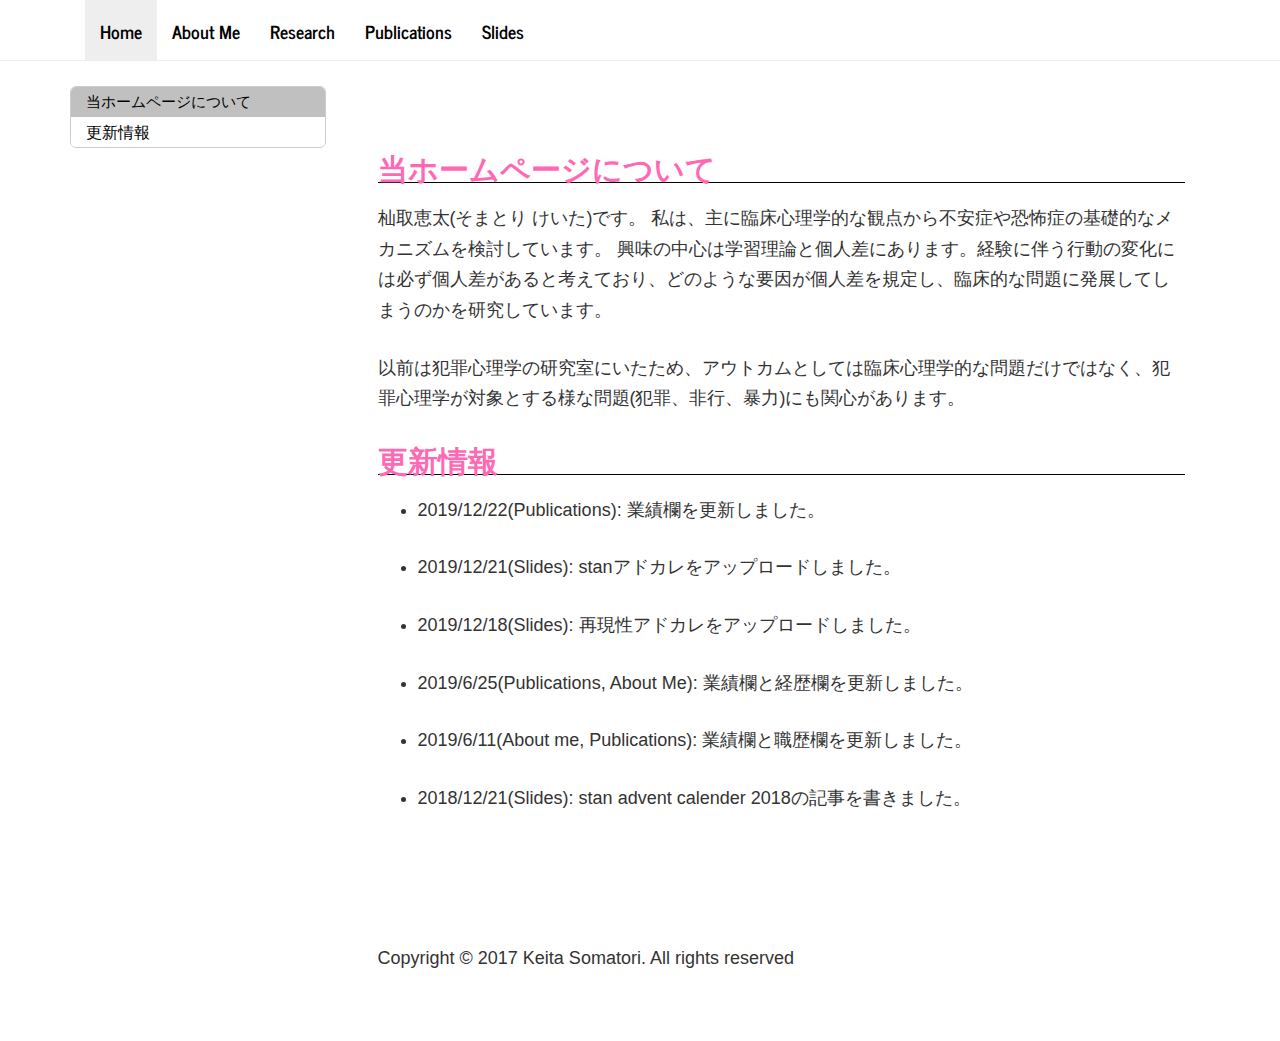
<file: docs/index.html>
<!DOCTYPE html>

<html xmlns="http://www.w3.org/1999/xhtml">

<head>

<meta charset="utf-8" />
<meta http-equiv="Content-Type" content="text/html; charset=utf-8" />
<meta name="generator" content="pandoc" />




<title>index.utf8.md</title>

<script src="site_libs/jquery-1.11.3/jquery.min.js"></script>
<meta name="viewport" content="width=device-width, initial-scale=1" />
<link href="site_libs/bootstrap-3.3.5/css/journal.min.css" rel="stylesheet" />
<script src="site_libs/bootstrap-3.3.5/js/bootstrap.min.js"></script>
<script src="site_libs/bootstrap-3.3.5/shim/html5shiv.min.js"></script>
<script src="site_libs/bootstrap-3.3.5/shim/respond.min.js"></script>
<script src="site_libs/jqueryui-1.11.4/jquery-ui.min.js"></script>
<link href="site_libs/tocify-1.9.1/jquery.tocify.css" rel="stylesheet" />
<script src="site_libs/tocify-1.9.1/jquery.tocify.js"></script>
<script src="site_libs/navigation-1.1/tabsets.js"></script>
<link href="site_libs/highlightjs-9.12.0/textmate.css" rel="stylesheet" />
<script src="site_libs/highlightjs-9.12.0/highlight.js"></script>

<style type="text/css">code{white-space: pre;}</style>
<style type="text/css">
  pre:not([class]) {
    background-color: white;
  }
</style>
<script type="text/javascript">
if (window.hljs) {
  hljs.configure({languages: []});
  hljs.initHighlightingOnLoad();
  if (document.readyState && document.readyState === "complete") {
    window.setTimeout(function() { hljs.initHighlighting(); }, 0);
  }
}
</script>



<style type="text/css">
h1 {
  font-size: 34px;
}
h1.title {
  font-size: 38px;
}
h2 {
  font-size: 30px;
}
h3 {
  font-size: 24px;
}
h4 {
  font-size: 18px;
}
h5 {
  font-size: 16px;
}
h6 {
  font-size: 12px;
}
.table th:not([align]) {
  text-align: left;
}
</style>

<link rel="stylesheet" href="site_style.css" type="text/css" />



<style type = "text/css">
.main-container {
  max-width: 940px;
  margin-left: auto;
  margin-right: auto;
}
code {
  color: inherit;
  background-color: rgba(0, 0, 0, 0.04);
}
img {
  max-width:100%;
  height: auto;
}
.tabbed-pane {
  padding-top: 12px;
}
.html-widget {
  margin-bottom: 20px;
}
button.code-folding-btn:focus {
  outline: none;
}
summary {
  display: list-item;
}
</style>


<style type="text/css">
/* padding for bootstrap navbar */
body {
  padding-top: 61px;
  padding-bottom: 40px;
}
/* offset scroll position for anchor links (for fixed navbar)  */
.section h1 {
  padding-top: 66px;
  margin-top: -66px;
}
.section h2 {
  padding-top: 66px;
  margin-top: -66px;
}
.section h3 {
  padding-top: 66px;
  margin-top: -66px;
}
.section h4 {
  padding-top: 66px;
  margin-top: -66px;
}
.section h5 {
  padding-top: 66px;
  margin-top: -66px;
}
.section h6 {
  padding-top: 66px;
  margin-top: -66px;
}
.dropdown-submenu {
  position: relative;
}
.dropdown-submenu>.dropdown-menu {
  top: 0;
  left: 100%;
  margin-top: -6px;
  margin-left: -1px;
  border-radius: 0 6px 6px 6px;
}
.dropdown-submenu:hover>.dropdown-menu {
  display: block;
}
.dropdown-submenu>a:after {
  display: block;
  content: " ";
  float: right;
  width: 0;
  height: 0;
  border-color: transparent;
  border-style: solid;
  border-width: 5px 0 5px 5px;
  border-left-color: #cccccc;
  margin-top: 5px;
  margin-right: -10px;
}
.dropdown-submenu:hover>a:after {
  border-left-color: #ffffff;
}
.dropdown-submenu.pull-left {
  float: none;
}
.dropdown-submenu.pull-left>.dropdown-menu {
  left: -100%;
  margin-left: 10px;
  border-radius: 6px 0 6px 6px;
}
</style>

<script>
// manage active state of menu based on current page
$(document).ready(function () {
  // active menu anchor
  href = window.location.pathname
  href = href.substr(href.lastIndexOf('/') + 1)
  if (href === "")
    href = "index.html";
  var menuAnchor = $('a[href="' + href + '"]');

  // mark it active
  menuAnchor.parent().addClass('active');

  // if it's got a parent navbar menu mark it active as well
  menuAnchor.closest('li.dropdown').addClass('active');
});
</script>

<!-- tabsets -->

<style type="text/css">
.tabset-dropdown > .nav-tabs {
  display: inline-table;
  max-height: 500px;
  min-height: 44px;
  overflow-y: auto;
  background: white;
  border: 1px solid #ddd;
  border-radius: 4px;
}

.tabset-dropdown > .nav-tabs > li.active:before {
  content: "";
  font-family: 'Glyphicons Halflings';
  display: inline-block;
  padding: 10px;
  border-right: 1px solid #ddd;
}

.tabset-dropdown > .nav-tabs.nav-tabs-open > li.active:before {
  content: "&#xe258;";
  border: none;
}

.tabset-dropdown > .nav-tabs.nav-tabs-open:before {
  content: "";
  font-family: 'Glyphicons Halflings';
  display: inline-block;
  padding: 10px;
  border-right: 1px solid #ddd;
}

.tabset-dropdown > .nav-tabs > li.active {
  display: block;
}

.tabset-dropdown > .nav-tabs > li > a,
.tabset-dropdown > .nav-tabs > li > a:focus,
.tabset-dropdown > .nav-tabs > li > a:hover {
  border: none;
  display: inline-block;
  border-radius: 4px;
}

.tabset-dropdown > .nav-tabs.nav-tabs-open > li {
  display: block;
  float: none;
}

.tabset-dropdown > .nav-tabs > li {
  display: none;
}
</style>

<script>
$(document).ready(function () {
  window.buildTabsets("TOC");
});

$(document).ready(function () {
  $('.tabset-dropdown > .nav-tabs > li').click(function () {
    $(this).parent().toggleClass('nav-tabs-open')
  });
});
</script>

<!-- code folding -->



<script>
$(document).ready(function ()  {

    // move toc-ignore selectors from section div to header
    $('div.section.toc-ignore')
        .removeClass('toc-ignore')
        .children('h1,h2,h3,h4,h5').addClass('toc-ignore');

    // establish options
    var options = {
      selectors: "h1,h2,h3",
      theme: "bootstrap3",
      context: '.toc-content',
      hashGenerator: function (text) {
        return text.replace(/[.\\/?&!#<>]/g, '').replace(/\s/g, '_').toLowerCase();
      },
      ignoreSelector: ".toc-ignore",
      scrollTo: 0
    };
    options.showAndHide = true;
    options.smoothScroll = true;

    // tocify
    var toc = $("#TOC").tocify(options).data("toc-tocify");
});
</script>

<style type="text/css">

#TOC {
  margin: 25px 0px 20px 0px;
}
@media (max-width: 768px) {
#TOC {
  position: relative;
  width: 100%;
}
}


.toc-content {
  padding-left: 30px;
  padding-right: 40px;
}

div.main-container {
  max-width: 1200px;
}

div.tocify {
  width: 20%;
  max-width: 260px;
  max-height: 85%;
}

@media (min-width: 768px) and (max-width: 991px) {
  div.tocify {
    width: 25%;
  }
}

@media (max-width: 767px) {
  div.tocify {
    width: 100%;
    max-width: none;
  }
}

.tocify ul, .tocify li {
  line-height: 20px;
}

.tocify-subheader .tocify-item {
  font-size: 0.90em;
}

.tocify .list-group-item {
  border-radius: 0px;
}


</style>



</head>

<body>


<div class="container-fluid main-container">


<!-- setup 3col/9col grid for toc_float and main content  -->
<div class="row-fluid">
<div class="col-xs-12 col-sm-4 col-md-3">
<div id="TOC" class="tocify">
</div>
</div>

<div class="toc-content col-xs-12 col-sm-8 col-md-9">




<div class="navbar navbar-default  navbar-fixed-top" role="navigation">
  <div class="container">
    <div class="navbar-header">
      <button type="button" class="navbar-toggle collapsed" data-toggle="collapse" data-target="#navbar">
        <span class="icon-bar"></span>
        <span class="icon-bar"></span>
        <span class="icon-bar"></span>
      </button>
      <a class="navbar-brand" href="index.html"></a>
    </div>
    <div id="navbar" class="navbar-collapse collapse">
      <ul class="nav navbar-nav">
        <li>
  <a href="index.html">Home</a>
</li>
<li>
  <a href="me.html">About Me</a>
</li>
<li>
  <a href="research.html">Research</a>
</li>
<li>
  <a href="publications.html">Publications</a>
</li>
<li>
  <a href="slides.html">Slides</a>
</li>
      </ul>
      <ul class="nav navbar-nav navbar-right">
        
      </ul>
    </div><!--/.nav-collapse -->
  </div><!--/.container -->
</div><!--/.navbar -->

<div class="fluid-row" id="header">




</div>


<p><br /> <br /></p>
<div class="section level2">
<h2>当ホームページについて</h2>
<p>杣取恵太(そまとり けいた)です。 私は、主に臨床心理学的な観点から不安症や恐怖症の基礎的なメカニズムを検討しています。 興味の中心は学習理論と個人差にあります。経験に伴う行動の変化には必ず個人差があると考えており、どのような要因が個人差を規定し、臨床的な問題に発展してしまうのかを研究しています。</p>
<p>以前は犯罪心理学の研究室にいたため、アウトカムとしては臨床心理学的な問題だけではなく、犯罪心理学が対象とする様な問題(犯罪、非行、暴力)にも関心があります。</p>
</div>
<div class="section level2">
<h2>更新情報</h2>
<ul>
<li><p>2019/12/22(Publications): 業績欄を更新しました。</p></li>
<li><p>2019/12/21(Slides): stanアドカレをアップロードしました。</p></li>
<li><p>2019/12/18(Slides): 再現性アドカレをアップロードしました。</p></li>
<li><p>2019/6/25(Publications, About Me): 業績欄と経歴欄を更新しました。</p></li>
<li><p>2019/6/11(About me, Publications): 業績欄と職歴欄を更新しました。</p></li>
<li><p>2018/12/21(Slides): stan advent calender 2018の記事を書きました。</p></li>
</ul>
<br /> <br /> <br /> <br />
<p>
Copyright © 2017 Keita Somatori. All rights reserved
</p>
</div>



</div>
</div>

</div>

<script>

// add bootstrap table styles to pandoc tables
function bootstrapStylePandocTables() {
  $('tr.header').parent('thead').parent('table').addClass('table table-condensed');
}
$(document).ready(function () {
  bootstrapStylePandocTables();
});


</script>

<!-- dynamically load mathjax for compatibility with self-contained -->
<script>
  (function () {
    var script = document.createElement("script");
    script.type = "text/javascript";
    script.src  = "https://mathjax.rstudio.com/latest/MathJax.js?config=TeX-AMS-MML_HTMLorMML";
    document.getElementsByTagName("head")[0].appendChild(script);
  })();
</script>

</body>
</html>
</file>
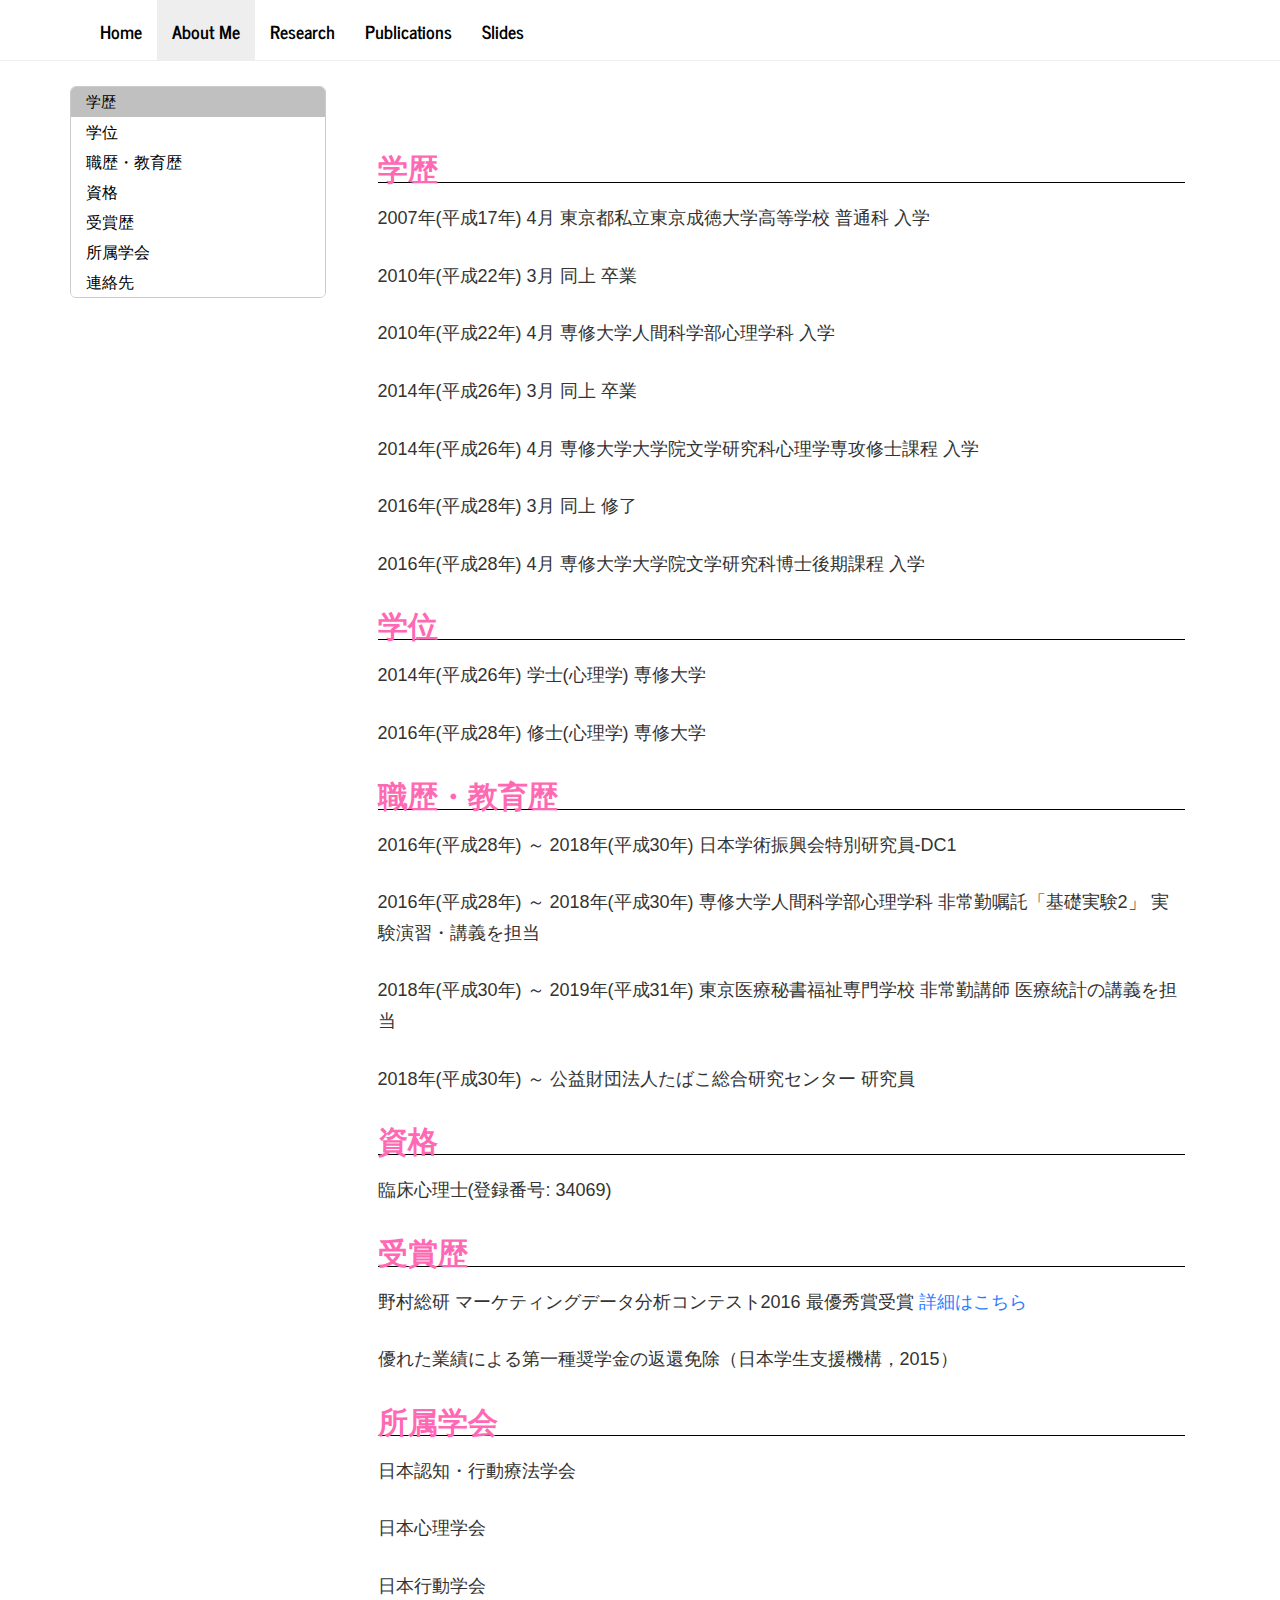
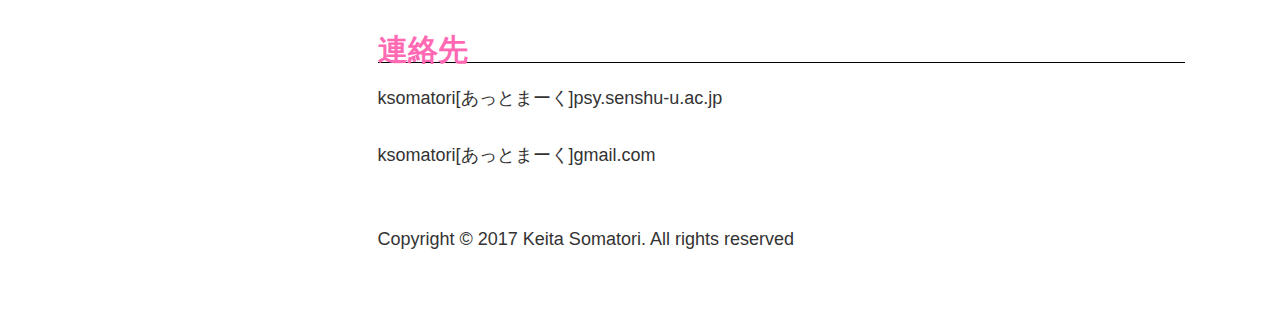
<file: docs/me.html>
<!DOCTYPE html>

<html xmlns="http://www.w3.org/1999/xhtml">

<head>

<meta charset="utf-8" />
<meta http-equiv="Content-Type" content="text/html; charset=utf-8" />
<meta name="generator" content="pandoc" />




<title>me.utf8.md</title>

<script src="site_libs/jquery-1.11.3/jquery.min.js"></script>
<meta name="viewport" content="width=device-width, initial-scale=1" />
<link href="site_libs/bootstrap-3.3.5/css/journal.min.css" rel="stylesheet" />
<script src="site_libs/bootstrap-3.3.5/js/bootstrap.min.js"></script>
<script src="site_libs/bootstrap-3.3.5/shim/html5shiv.min.js"></script>
<script src="site_libs/bootstrap-3.3.5/shim/respond.min.js"></script>
<script src="site_libs/jqueryui-1.11.4/jquery-ui.min.js"></script>
<link href="site_libs/tocify-1.9.1/jquery.tocify.css" rel="stylesheet" />
<script src="site_libs/tocify-1.9.1/jquery.tocify.js"></script>
<script src="site_libs/navigation-1.1/tabsets.js"></script>
<link href="site_libs/highlightjs-9.12.0/textmate.css" rel="stylesheet" />
<script src="site_libs/highlightjs-9.12.0/highlight.js"></script>

<style type="text/css">code{white-space: pre;}</style>
<style type="text/css">
  pre:not([class]) {
    background-color: white;
  }
</style>
<script type="text/javascript">
if (window.hljs) {
  hljs.configure({languages: []});
  hljs.initHighlightingOnLoad();
  if (document.readyState && document.readyState === "complete") {
    window.setTimeout(function() { hljs.initHighlighting(); }, 0);
  }
}
</script>



<style type="text/css">
h1 {
  font-size: 34px;
}
h1.title {
  font-size: 38px;
}
h2 {
  font-size: 30px;
}
h3 {
  font-size: 24px;
}
h4 {
  font-size: 18px;
}
h5 {
  font-size: 16px;
}
h6 {
  font-size: 12px;
}
.table th:not([align]) {
  text-align: left;
}
</style>

<link rel="stylesheet" href="site_style.css" type="text/css" />



<style type = "text/css">
.main-container {
  max-width: 940px;
  margin-left: auto;
  margin-right: auto;
}
code {
  color: inherit;
  background-color: rgba(0, 0, 0, 0.04);
}
img {
  max-width:100%;
  height: auto;
}
.tabbed-pane {
  padding-top: 12px;
}
.html-widget {
  margin-bottom: 20px;
}
button.code-folding-btn:focus {
  outline: none;
}
summary {
  display: list-item;
}
</style>


<style type="text/css">
/* padding for bootstrap navbar */
body {
  padding-top: 61px;
  padding-bottom: 40px;
}
/* offset scroll position for anchor links (for fixed navbar)  */
.section h1 {
  padding-top: 66px;
  margin-top: -66px;
}
.section h2 {
  padding-top: 66px;
  margin-top: -66px;
}
.section h3 {
  padding-top: 66px;
  margin-top: -66px;
}
.section h4 {
  padding-top: 66px;
  margin-top: -66px;
}
.section h5 {
  padding-top: 66px;
  margin-top: -66px;
}
.section h6 {
  padding-top: 66px;
  margin-top: -66px;
}
.dropdown-submenu {
  position: relative;
}
.dropdown-submenu>.dropdown-menu {
  top: 0;
  left: 100%;
  margin-top: -6px;
  margin-left: -1px;
  border-radius: 0 6px 6px 6px;
}
.dropdown-submenu:hover>.dropdown-menu {
  display: block;
}
.dropdown-submenu>a:after {
  display: block;
  content: " ";
  float: right;
  width: 0;
  height: 0;
  border-color: transparent;
  border-style: solid;
  border-width: 5px 0 5px 5px;
  border-left-color: #cccccc;
  margin-top: 5px;
  margin-right: -10px;
}
.dropdown-submenu:hover>a:after {
  border-left-color: #ffffff;
}
.dropdown-submenu.pull-left {
  float: none;
}
.dropdown-submenu.pull-left>.dropdown-menu {
  left: -100%;
  margin-left: 10px;
  border-radius: 6px 0 6px 6px;
}
</style>

<script>
// manage active state of menu based on current page
$(document).ready(function () {
  // active menu anchor
  href = window.location.pathname
  href = href.substr(href.lastIndexOf('/') + 1)
  if (href === "")
    href = "index.html";
  var menuAnchor = $('a[href="' + href + '"]');

  // mark it active
  menuAnchor.parent().addClass('active');

  // if it's got a parent navbar menu mark it active as well
  menuAnchor.closest('li.dropdown').addClass('active');
});
</script>

<!-- tabsets -->

<style type="text/css">
.tabset-dropdown > .nav-tabs {
  display: inline-table;
  max-height: 500px;
  min-height: 44px;
  overflow-y: auto;
  background: white;
  border: 1px solid #ddd;
  border-radius: 4px;
}

.tabset-dropdown > .nav-tabs > li.active:before {
  content: "";
  font-family: 'Glyphicons Halflings';
  display: inline-block;
  padding: 10px;
  border-right: 1px solid #ddd;
}

.tabset-dropdown > .nav-tabs.nav-tabs-open > li.active:before {
  content: "&#xe258;";
  border: none;
}

.tabset-dropdown > .nav-tabs.nav-tabs-open:before {
  content: "";
  font-family: 'Glyphicons Halflings';
  display: inline-block;
  padding: 10px;
  border-right: 1px solid #ddd;
}

.tabset-dropdown > .nav-tabs > li.active {
  display: block;
}

.tabset-dropdown > .nav-tabs > li > a,
.tabset-dropdown > .nav-tabs > li > a:focus,
.tabset-dropdown > .nav-tabs > li > a:hover {
  border: none;
  display: inline-block;
  border-radius: 4px;
}

.tabset-dropdown > .nav-tabs.nav-tabs-open > li {
  display: block;
  float: none;
}

.tabset-dropdown > .nav-tabs > li {
  display: none;
}
</style>

<script>
$(document).ready(function () {
  window.buildTabsets("TOC");
});

$(document).ready(function () {
  $('.tabset-dropdown > .nav-tabs > li').click(function () {
    $(this).parent().toggleClass('nav-tabs-open')
  });
});
</script>

<!-- code folding -->



<script>
$(document).ready(function ()  {

    // move toc-ignore selectors from section div to header
    $('div.section.toc-ignore')
        .removeClass('toc-ignore')
        .children('h1,h2,h3,h4,h5').addClass('toc-ignore');

    // establish options
    var options = {
      selectors: "h1,h2,h3",
      theme: "bootstrap3",
      context: '.toc-content',
      hashGenerator: function (text) {
        return text.replace(/[.\\/?&!#<>]/g, '').replace(/\s/g, '_').toLowerCase();
      },
      ignoreSelector: ".toc-ignore",
      scrollTo: 0
    };
    options.showAndHide = true;
    options.smoothScroll = true;

    // tocify
    var toc = $("#TOC").tocify(options).data("toc-tocify");
});
</script>

<style type="text/css">

#TOC {
  margin: 25px 0px 20px 0px;
}
@media (max-width: 768px) {
#TOC {
  position: relative;
  width: 100%;
}
}


.toc-content {
  padding-left: 30px;
  padding-right: 40px;
}

div.main-container {
  max-width: 1200px;
}

div.tocify {
  width: 20%;
  max-width: 260px;
  max-height: 85%;
}

@media (min-width: 768px) and (max-width: 991px) {
  div.tocify {
    width: 25%;
  }
}

@media (max-width: 767px) {
  div.tocify {
    width: 100%;
    max-width: none;
  }
}

.tocify ul, .tocify li {
  line-height: 20px;
}

.tocify-subheader .tocify-item {
  font-size: 0.90em;
}

.tocify .list-group-item {
  border-radius: 0px;
}


</style>



</head>

<body>


<div class="container-fluid main-container">


<!-- setup 3col/9col grid for toc_float and main content  -->
<div class="row-fluid">
<div class="col-xs-12 col-sm-4 col-md-3">
<div id="TOC" class="tocify">
</div>
</div>

<div class="toc-content col-xs-12 col-sm-8 col-md-9">




<div class="navbar navbar-default  navbar-fixed-top" role="navigation">
  <div class="container">
    <div class="navbar-header">
      <button type="button" class="navbar-toggle collapsed" data-toggle="collapse" data-target="#navbar">
        <span class="icon-bar"></span>
        <span class="icon-bar"></span>
        <span class="icon-bar"></span>
      </button>
      <a class="navbar-brand" href="index.html"></a>
    </div>
    <div id="navbar" class="navbar-collapse collapse">
      <ul class="nav navbar-nav">
        <li>
  <a href="index.html">Home</a>
</li>
<li>
  <a href="me.html">About Me</a>
</li>
<li>
  <a href="research.html">Research</a>
</li>
<li>
  <a href="publications.html">Publications</a>
</li>
<li>
  <a href="slides.html">Slides</a>
</li>
      </ul>
      <ul class="nav navbar-nav navbar-right">
        
      </ul>
    </div><!--/.nav-collapse -->
  </div><!--/.container -->
</div><!--/.navbar -->

<div class="fluid-row" id="header">




</div>


<p><br /> <br /></p>
<div class="section level2">
<h2>学歴</h2>
<p>2007年(平成17年) 4月 東京都私立東京成徳大学高等学校 普通科 入学</p>
<p>2010年(平成22年) 3月 同上 卒業</p>
<p>2010年(平成22年) 4月 専修大学人間科学部心理学科 入学</p>
<p>2014年(平成26年) 3月 同上 卒業</p>
<p>2014年(平成26年) 4月 専修大学大学院文学研究科心理学専攻修士課程 入学</p>
<p>2016年(平成28年) 3月 同上 修了</p>
<p>2016年(平成28年) 4月 専修大学大学院文学研究科博士後期課程 入学</p>
</div>
<div class="section level2">
<h2>学位</h2>
<p>2014年(平成26年) 学士(心理学) 専修大学</p>
<p>2016年(平成28年) 修士(心理学) 専修大学</p>
</div>
<div class="section level2">
<h2>職歴・教育歴</h2>
<p>2016年(平成28年) ～ 2018年(平成30年) 日本学術振興会特別研究員-DC1</p>
<p>2016年(平成28年) ～ 2018年(平成30年) 専修大学人間科学部心理学科 非常勤嘱託「基礎実験2」 実験演習・講義を担当</p>
<p>2018年(平成30年) ～ 2019年(平成31年) 東京医療秘書福祉専門学校 非常勤講師 医療統計の講義を担当</p>
<p>2018年(平成30年) ～ 公益財団法人たばこ総合研究センター 研究員</p>
</div>
<div class="section level2">
<h2>資格</h2>
<p>臨床心理士(登録番号: 34069)</p>
</div>
<div class="section level2">
<h2>受賞歴</h2>
<p>野村総研 マーケティングデータ分析コンテスト2016 最優秀賞受賞 <a href="https://www.is.nri.co.jp/contest/2016/report.html">詳細はこちら</a></p>
<p>優れた業績による第一種奨学金の返還免除（日本学生支援機構，2015）</p>
</div>
<div class="section level2">
<h2>所属学会</h2>
<p>日本認知・行動療法学会</p>
<p>日本心理学会</p>
<p>日本行動学会</p>
</div>
<div class="section level2">
<h2>連絡先</h2>
<p>ksomatori[あっとまーく]psy.senshu-u.ac.jp</p>
<p>ksomatori[あっとまーく]gmail.com</p>
<br />
<p>
Copyright © 2017 Keita Somatori. All rights reserved
</p>
</div>



</div>
</div>

</div>

<script>

// add bootstrap table styles to pandoc tables
function bootstrapStylePandocTables() {
  $('tr.header').parent('thead').parent('table').addClass('table table-condensed');
}
$(document).ready(function () {
  bootstrapStylePandocTables();
});


</script>

<!-- dynamically load mathjax for compatibility with self-contained -->
<script>
  (function () {
    var script = document.createElement("script");
    script.type = "text/javascript";
    script.src  = "https://mathjax.rstudio.com/latest/MathJax.js?config=TeX-AMS-MML_HTMLorMML";
    document.getElementsByTagName("head")[0].appendChild(script);
  })();
</script>

</body>
</html>
</file>
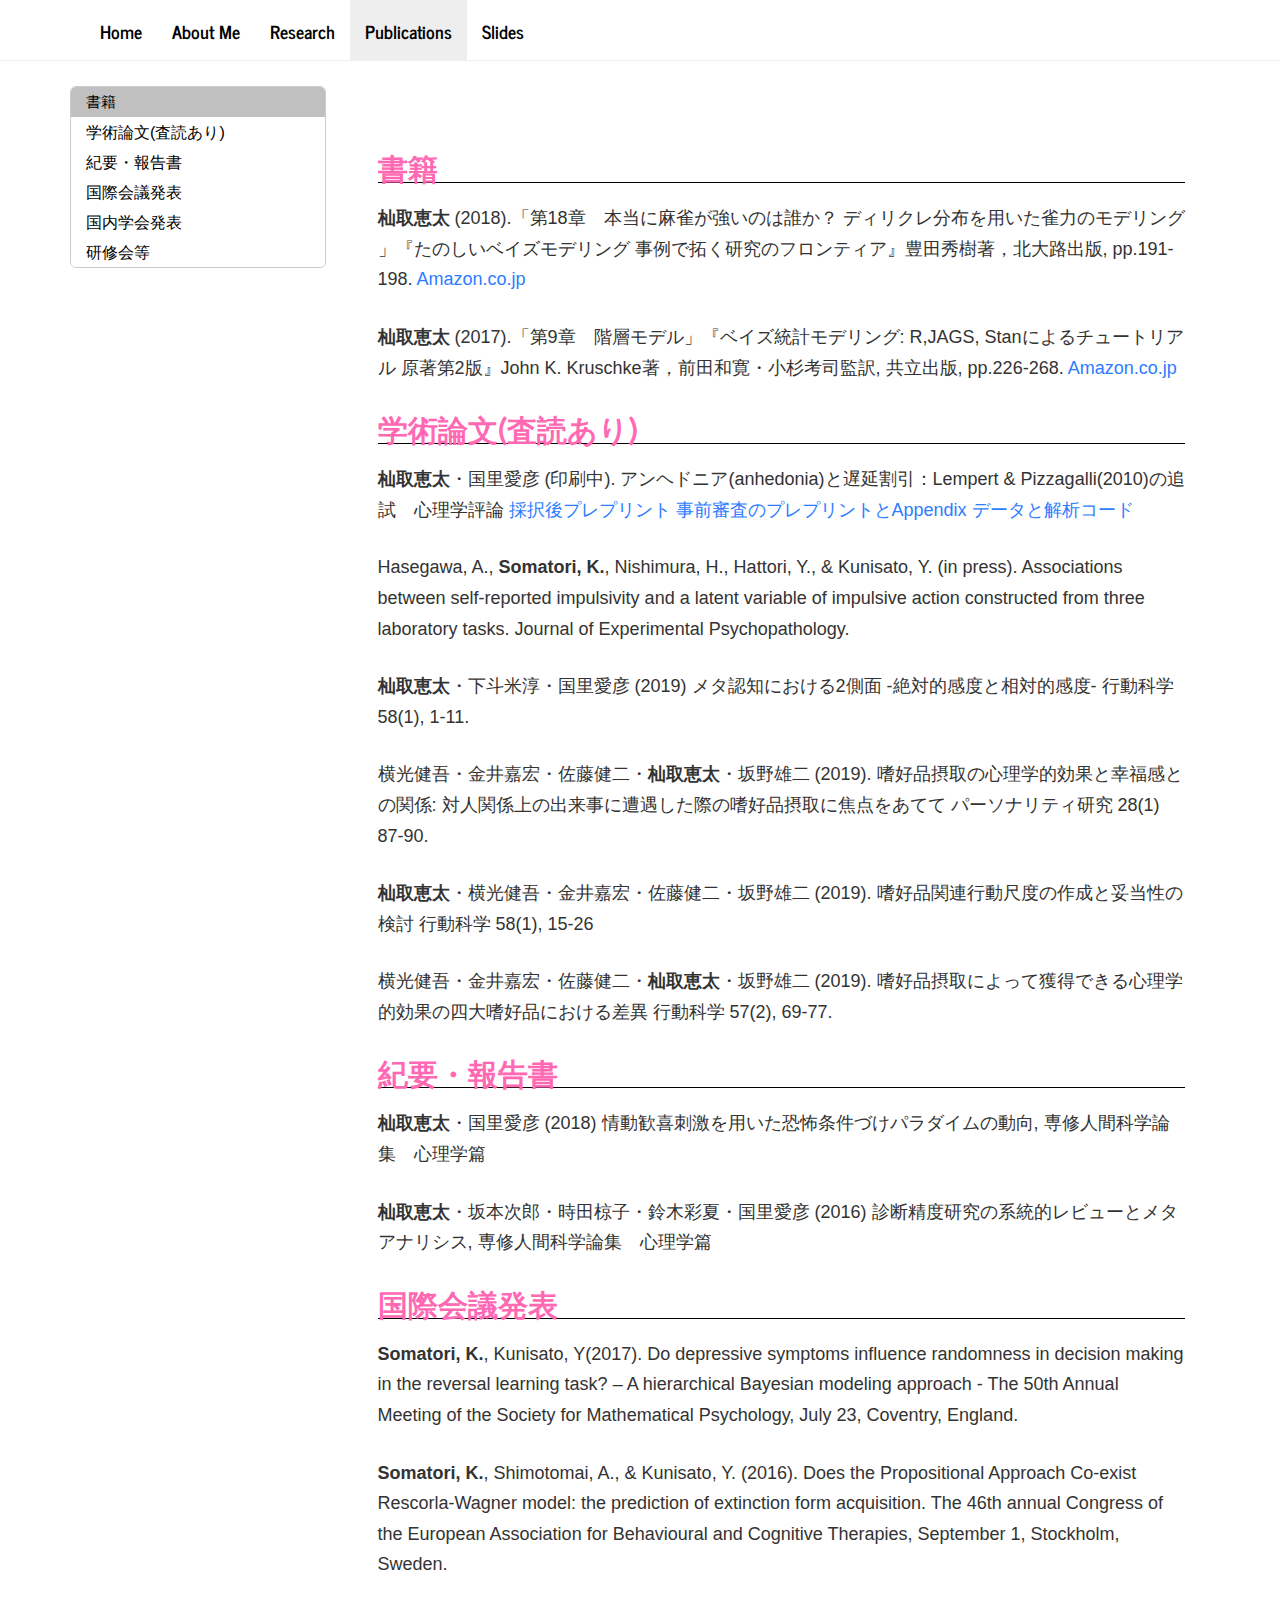
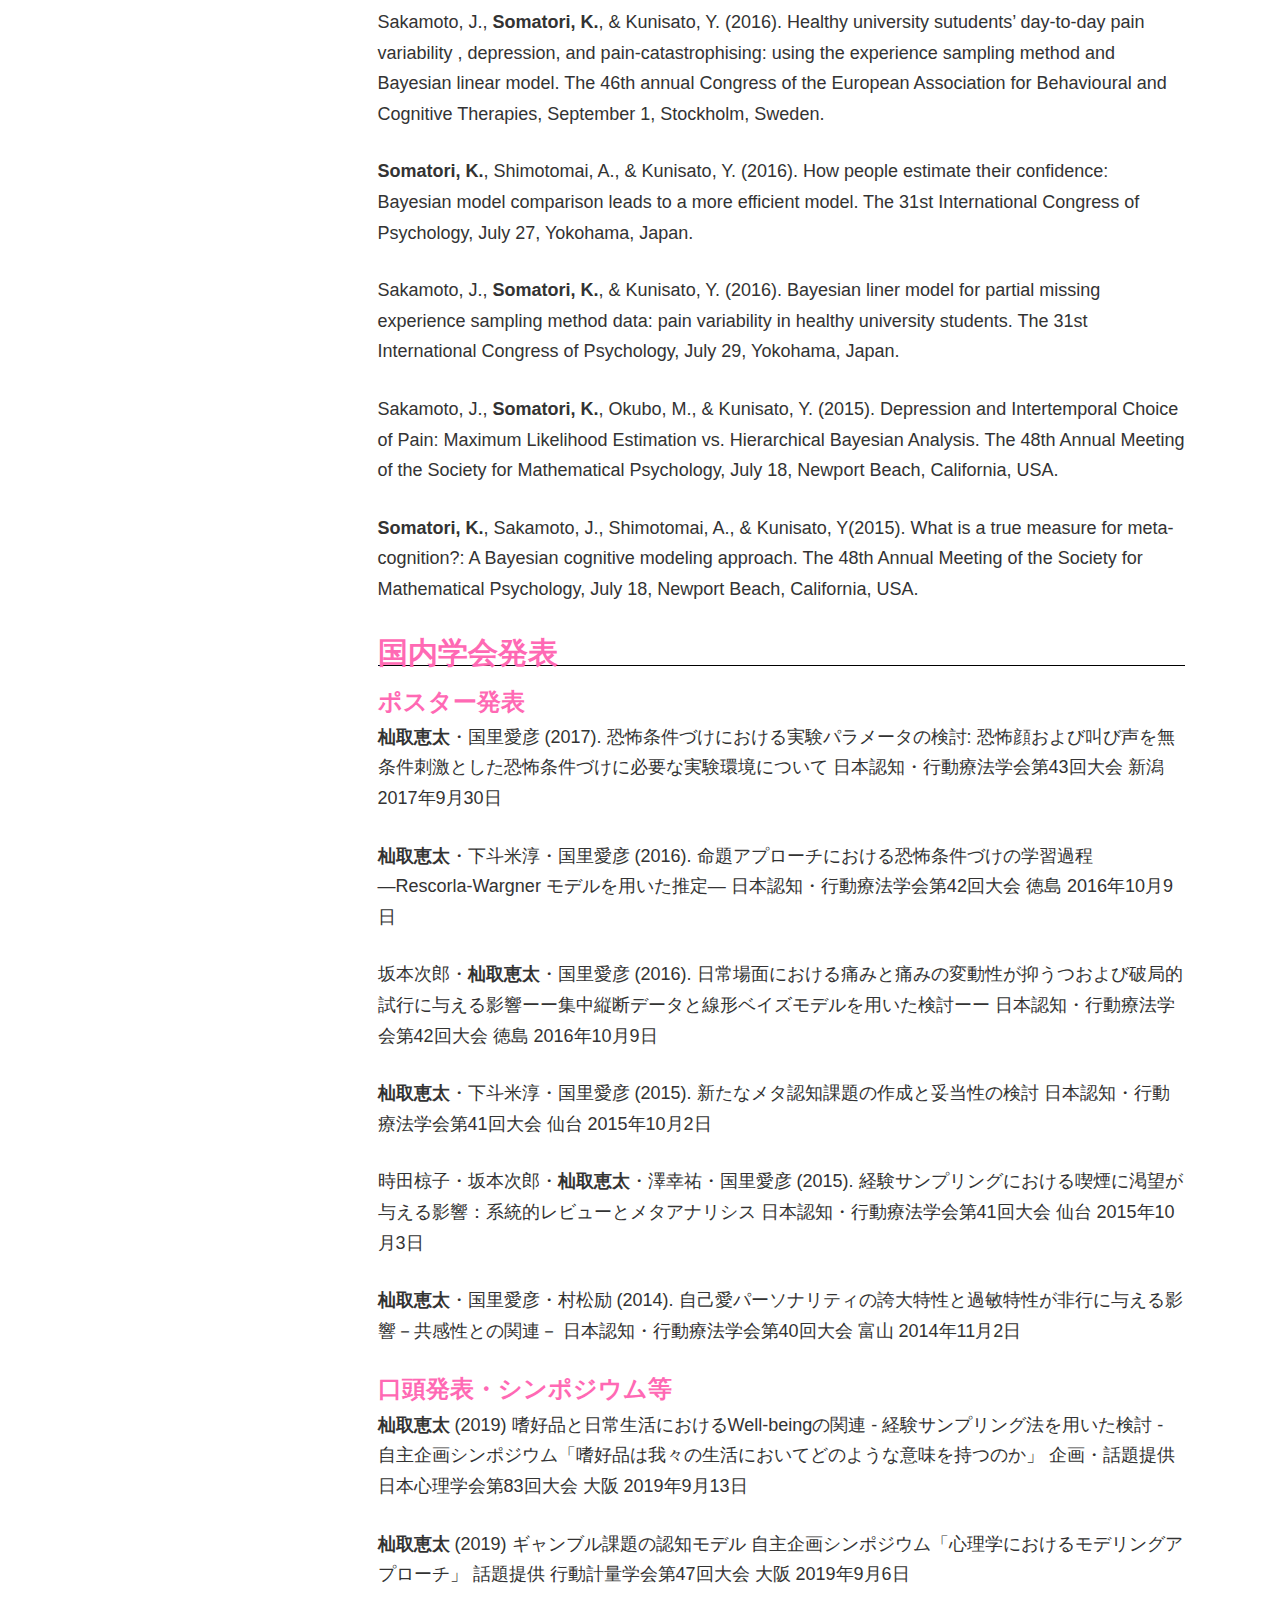
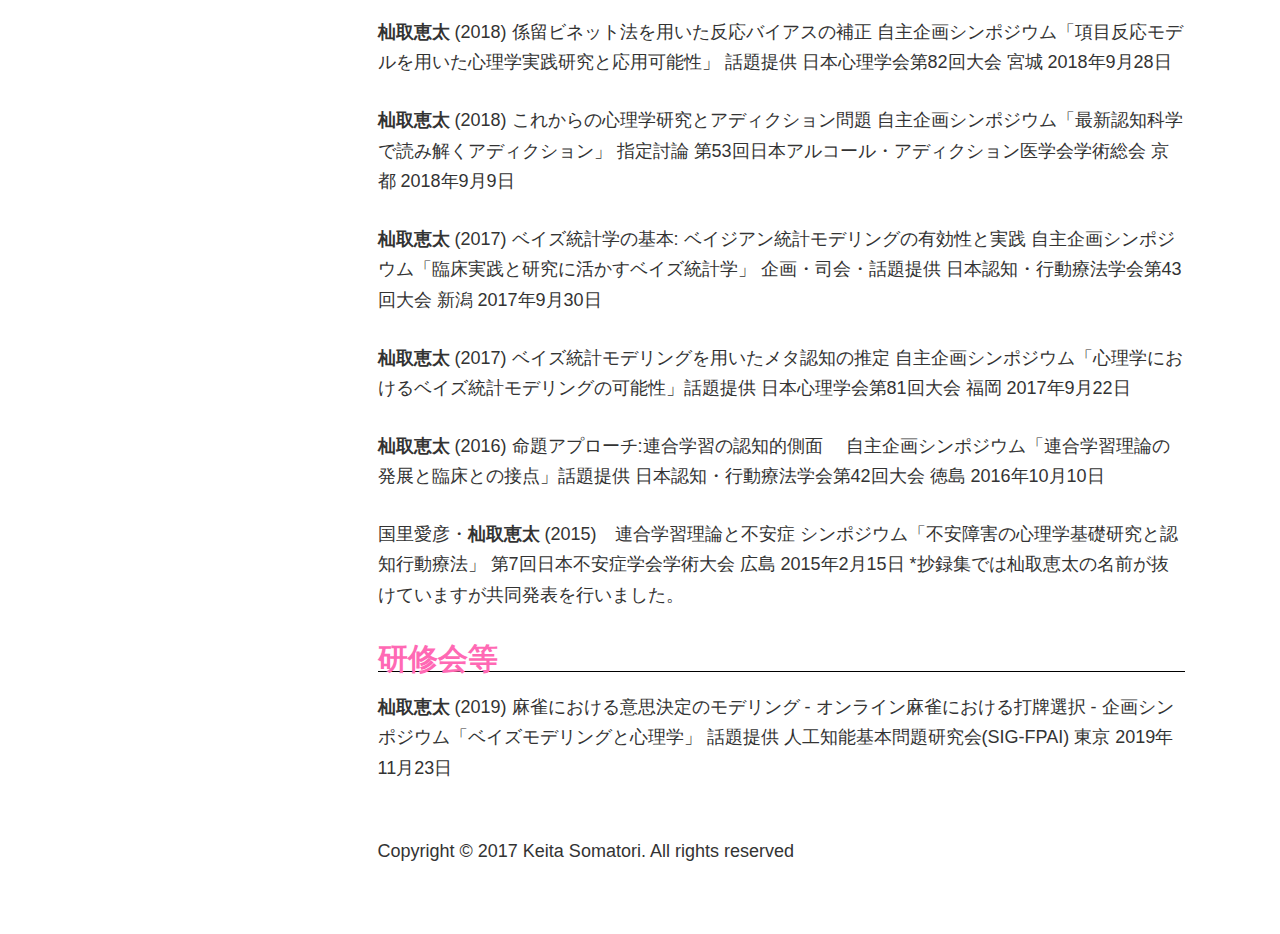
<file: docs/publications.html>
<!DOCTYPE html>

<html xmlns="http://www.w3.org/1999/xhtml">

<head>

<meta charset="utf-8" />
<meta http-equiv="Content-Type" content="text/html; charset=utf-8" />
<meta name="generator" content="pandoc" />




<title>publications.utf8.md</title>

<script src="site_libs/jquery-1.11.3/jquery.min.js"></script>
<meta name="viewport" content="width=device-width, initial-scale=1" />
<link href="site_libs/bootstrap-3.3.5/css/journal.min.css" rel="stylesheet" />
<script src="site_libs/bootstrap-3.3.5/js/bootstrap.min.js"></script>
<script src="site_libs/bootstrap-3.3.5/shim/html5shiv.min.js"></script>
<script src="site_libs/bootstrap-3.3.5/shim/respond.min.js"></script>
<script src="site_libs/jqueryui-1.11.4/jquery-ui.min.js"></script>
<link href="site_libs/tocify-1.9.1/jquery.tocify.css" rel="stylesheet" />
<script src="site_libs/tocify-1.9.1/jquery.tocify.js"></script>
<script src="site_libs/navigation-1.1/tabsets.js"></script>
<link href="site_libs/highlightjs-9.12.0/textmate.css" rel="stylesheet" />
<script src="site_libs/highlightjs-9.12.0/highlight.js"></script>

<style type="text/css">code{white-space: pre;}</style>
<style type="text/css">
  pre:not([class]) {
    background-color: white;
  }
</style>
<script type="text/javascript">
if (window.hljs) {
  hljs.configure({languages: []});
  hljs.initHighlightingOnLoad();
  if (document.readyState && document.readyState === "complete") {
    window.setTimeout(function() { hljs.initHighlighting(); }, 0);
  }
}
</script>



<style type="text/css">
h1 {
  font-size: 34px;
}
h1.title {
  font-size: 38px;
}
h2 {
  font-size: 30px;
}
h3 {
  font-size: 24px;
}
h4 {
  font-size: 18px;
}
h5 {
  font-size: 16px;
}
h6 {
  font-size: 12px;
}
.table th:not([align]) {
  text-align: left;
}
</style>

<link rel="stylesheet" href="site_style.css" type="text/css" />



<style type = "text/css">
.main-container {
  max-width: 940px;
  margin-left: auto;
  margin-right: auto;
}
code {
  color: inherit;
  background-color: rgba(0, 0, 0, 0.04);
}
img {
  max-width:100%;
  height: auto;
}
.tabbed-pane {
  padding-top: 12px;
}
.html-widget {
  margin-bottom: 20px;
}
button.code-folding-btn:focus {
  outline: none;
}
summary {
  display: list-item;
}
</style>


<style type="text/css">
/* padding for bootstrap navbar */
body {
  padding-top: 61px;
  padding-bottom: 40px;
}
/* offset scroll position for anchor links (for fixed navbar)  */
.section h1 {
  padding-top: 66px;
  margin-top: -66px;
}
.section h2 {
  padding-top: 66px;
  margin-top: -66px;
}
.section h3 {
  padding-top: 66px;
  margin-top: -66px;
}
.section h4 {
  padding-top: 66px;
  margin-top: -66px;
}
.section h5 {
  padding-top: 66px;
  margin-top: -66px;
}
.section h6 {
  padding-top: 66px;
  margin-top: -66px;
}
.dropdown-submenu {
  position: relative;
}
.dropdown-submenu>.dropdown-menu {
  top: 0;
  left: 100%;
  margin-top: -6px;
  margin-left: -1px;
  border-radius: 0 6px 6px 6px;
}
.dropdown-submenu:hover>.dropdown-menu {
  display: block;
}
.dropdown-submenu>a:after {
  display: block;
  content: " ";
  float: right;
  width: 0;
  height: 0;
  border-color: transparent;
  border-style: solid;
  border-width: 5px 0 5px 5px;
  border-left-color: #cccccc;
  margin-top: 5px;
  margin-right: -10px;
}
.dropdown-submenu:hover>a:after {
  border-left-color: #ffffff;
}
.dropdown-submenu.pull-left {
  float: none;
}
.dropdown-submenu.pull-left>.dropdown-menu {
  left: -100%;
  margin-left: 10px;
  border-radius: 6px 0 6px 6px;
}
</style>

<script>
// manage active state of menu based on current page
$(document).ready(function () {
  // active menu anchor
  href = window.location.pathname
  href = href.substr(href.lastIndexOf('/') + 1)
  if (href === "")
    href = "index.html";
  var menuAnchor = $('a[href="' + href + '"]');

  // mark it active
  menuAnchor.parent().addClass('active');

  // if it's got a parent navbar menu mark it active as well
  menuAnchor.closest('li.dropdown').addClass('active');
});
</script>

<!-- tabsets -->

<style type="text/css">
.tabset-dropdown > .nav-tabs {
  display: inline-table;
  max-height: 500px;
  min-height: 44px;
  overflow-y: auto;
  background: white;
  border: 1px solid #ddd;
  border-radius: 4px;
}

.tabset-dropdown > .nav-tabs > li.active:before {
  content: "";
  font-family: 'Glyphicons Halflings';
  display: inline-block;
  padding: 10px;
  border-right: 1px solid #ddd;
}

.tabset-dropdown > .nav-tabs.nav-tabs-open > li.active:before {
  content: "&#xe258;";
  border: none;
}

.tabset-dropdown > .nav-tabs.nav-tabs-open:before {
  content: "";
  font-family: 'Glyphicons Halflings';
  display: inline-block;
  padding: 10px;
  border-right: 1px solid #ddd;
}

.tabset-dropdown > .nav-tabs > li.active {
  display: block;
}

.tabset-dropdown > .nav-tabs > li > a,
.tabset-dropdown > .nav-tabs > li > a:focus,
.tabset-dropdown > .nav-tabs > li > a:hover {
  border: none;
  display: inline-block;
  border-radius: 4px;
}

.tabset-dropdown > .nav-tabs.nav-tabs-open > li {
  display: block;
  float: none;
}

.tabset-dropdown > .nav-tabs > li {
  display: none;
}
</style>

<script>
$(document).ready(function () {
  window.buildTabsets("TOC");
});

$(document).ready(function () {
  $('.tabset-dropdown > .nav-tabs > li').click(function () {
    $(this).parent().toggleClass('nav-tabs-open')
  });
});
</script>

<!-- code folding -->



<script>
$(document).ready(function ()  {

    // move toc-ignore selectors from section div to header
    $('div.section.toc-ignore')
        .removeClass('toc-ignore')
        .children('h1,h2,h3,h4,h5').addClass('toc-ignore');

    // establish options
    var options = {
      selectors: "h1,h2,h3",
      theme: "bootstrap3",
      context: '.toc-content',
      hashGenerator: function (text) {
        return text.replace(/[.\\/?&!#<>]/g, '').replace(/\s/g, '_').toLowerCase();
      },
      ignoreSelector: ".toc-ignore",
      scrollTo: 0
    };
    options.showAndHide = true;
    options.smoothScroll = true;

    // tocify
    var toc = $("#TOC").tocify(options).data("toc-tocify");
});
</script>

<style type="text/css">

#TOC {
  margin: 25px 0px 20px 0px;
}
@media (max-width: 768px) {
#TOC {
  position: relative;
  width: 100%;
}
}


.toc-content {
  padding-left: 30px;
  padding-right: 40px;
}

div.main-container {
  max-width: 1200px;
}

div.tocify {
  width: 20%;
  max-width: 260px;
  max-height: 85%;
}

@media (min-width: 768px) and (max-width: 991px) {
  div.tocify {
    width: 25%;
  }
}

@media (max-width: 767px) {
  div.tocify {
    width: 100%;
    max-width: none;
  }
}

.tocify ul, .tocify li {
  line-height: 20px;
}

.tocify-subheader .tocify-item {
  font-size: 0.90em;
}

.tocify .list-group-item {
  border-radius: 0px;
}


</style>



</head>

<body>


<div class="container-fluid main-container">


<!-- setup 3col/9col grid for toc_float and main content  -->
<div class="row-fluid">
<div class="col-xs-12 col-sm-4 col-md-3">
<div id="TOC" class="tocify">
</div>
</div>

<div class="toc-content col-xs-12 col-sm-8 col-md-9">




<div class="navbar navbar-default  navbar-fixed-top" role="navigation">
  <div class="container">
    <div class="navbar-header">
      <button type="button" class="navbar-toggle collapsed" data-toggle="collapse" data-target="#navbar">
        <span class="icon-bar"></span>
        <span class="icon-bar"></span>
        <span class="icon-bar"></span>
      </button>
      <a class="navbar-brand" href="index.html"></a>
    </div>
    <div id="navbar" class="navbar-collapse collapse">
      <ul class="nav navbar-nav">
        <li>
  <a href="index.html">Home</a>
</li>
<li>
  <a href="me.html">About Me</a>
</li>
<li>
  <a href="research.html">Research</a>
</li>
<li>
  <a href="publications.html">Publications</a>
</li>
<li>
  <a href="slides.html">Slides</a>
</li>
      </ul>
      <ul class="nav navbar-nav navbar-right">
        
      </ul>
    </div><!--/.nav-collapse -->
  </div><!--/.container -->
</div><!--/.navbar -->

<div class="fluid-row" id="header">




</div>


<p><br /> <br /></p>
<div class="section level2">
<h2>書籍</h2>
<p><strong>杣取恵太</strong> (2018).「第18章　本当に麻雀が強いのは誰か？ ディリクレ分布を用いた雀力のモデリング 」『たのしいベイズモデリング 事例で拓く研究のフロンティア』豊田秀樹著，北大路出版, pp.191-198. <a href="https://www.amazon.co.jp/%E3%81%9F%E3%81%AE%E3%81%97%E3%81%84%E3%83%99%E3%82%A4%E3%82%BA%E3%83%A2%E3%83%87%E3%83%AA%E3%83%B3%E3%82%B0-%E4%BA%8B%E4%BE%8B%E3%81%A7%E6%8B%93%E3%81%8F%E7%A0%94%E7%A9%B6%E3%81%AE%E3%83%95%E3%83%AD%E3%83%B3%E3%83%86%E3%82%A3%E3%82%A2-%E8%B1%8A%E7%94%B0-%E7%A7%80%E6%A8%B9/dp/4762830402">Amazon.co.jp</a></p>
<p><strong>杣取恵太</strong> (2017).「第9章　階層モデル」『ベイズ統計モデリング: R,JAGS, Stanによるチュートリアル 原著第2版』John K. Kruschke著，前田和寛・小杉考司監訳, 共立出版, pp.226-268. <a href="https://www.amazon.co.jp/%E3%83%99%E3%82%A4%E3%82%BA%E7%B5%B1%E8%A8%88%E3%83%A2%E3%83%87%E3%83%AA%E3%83%B3%E3%82%B0-R-JAGS-Stan%E3%81%AB%E3%82%88%E3%82%8B%E3%83%81%E3%83%A5%E3%83%BC%E3%83%88%E3%83%AA%E3%82%A2%E3%83%AB-%E5%8E%9F%E8%91%97%E7%AC%AC2%E7%89%88/dp/4320113160">Amazon.co.jp</a></p>
</div>
<div class="section level2">
<h2>学術論文(査読あり)</h2>
<p><strong>杣取恵太</strong>・国里愛彦 (印刷中). アンヘドニア(anhedonia)と遅延割引：Lempert &amp; Pizzagalli(2010)の追試　心理学評論 <a href="https://psyarxiv.com/4zbc5/">採択後プレプリント</a> <a href="https://osf.io/vj7w3/">事前審査のプレプリントとAppendix</a> <a href="https://github.com/ykunisato/somatori_kunisato_2019_replication_study">データと解析コード</a></p>
<p>Hasegawa, A., <strong>Somatori, K.</strong>, Nishimura, H., Hattori, Y., &amp; Kunisato, Y. (in press). Associations between self-reported impulsivity and a latent variable of impulsive action constructed from three laboratory tasks. Journal of Experimental Psychopathology.</p>
<p><strong>杣取恵太</strong>・下斗米淳・国里愛彦 (2019) メタ認知における2側面 -絶対的感度と相対的感度- 行動科学 58(1), 1-11.</p>
<p>横光健吾・金井嘉宏・佐藤健二・<strong>杣取恵太</strong>・坂野雄二 (2019). 嗜好品摂取の心理学的効果と幸福感との関係: 対人関係上の出来事に遭遇した際の嗜好品摂取に焦点をあてて パーソナリティ研究 28(1) 87-90.</p>
<p><strong>杣取恵太</strong>・横光健吾・金井嘉宏・佐藤健二・坂野雄二 (2019). 嗜好品関連行動尺度の作成と妥当性の検討 行動科学 58(1), 15-26</p>
<p>横光健吾・金井嘉宏・佐藤健二・<strong>杣取恵太</strong>・坂野雄二 (2019). 嗜好品摂取によって獲得できる心理学的効果の四大嗜好品における差異 行動科学 57(2), 69-77.</p>
</div>
<div class="section level2">
<h2>紀要・報告書</h2>
<p><strong>杣取恵太</strong>・国里愛彦 (2018) 情動歓喜刺激を用いた恐怖条件づけパラダイムの動向, 専修人間科学論集　心理学篇</p>
<p><strong>杣取恵太</strong>・坂本次郎・時田椋子・鈴木彩夏・国里愛彦 (2016) 診断精度研究の系統的レビューとメタアナリシス, 専修人間科学論集　心理学篇</p>
</div>
<div class="section level2">
<h2>国際会議発表</h2>
<p><strong>Somatori, K.</strong>, Kunisato, Y(2017). Do depressive symptoms influence randomness in decision making in the reversal learning task? – A hierarchical Bayesian modeling approach - The 50th Annual Meeting of the Society for Mathematical Psychology, July 23, Coventry, England.</p>
<p><strong>Somatori, K.</strong>, Shimotomai, A., &amp; Kunisato, Y. (2016). Does the Propositional Approach Co-exist Rescorla-Wagner model: the prediction of extinction form acquisition. The 46th annual Congress of the European Association for Behavioural and Cognitive Therapies, September 1, Stockholm, Sweden.</p>
<p>Sakamoto, J., <strong>Somatori, K.</strong>, &amp; Kunisato, Y. (2016). Healthy university sutudents’ day-to-day pain variability , depression, and pain-catastrophising: using the experience sampling method and Bayesian linear model. The 46th annual Congress of the European Association for Behavioural and Cognitive Therapies, September 1, Stockholm, Sweden.</p>
<p><strong>Somatori, K.</strong>, Shimotomai, A., &amp; Kunisato, Y. (2016). How people estimate their confidence: Bayesian model comparison leads to a more efficient model. The 31st International Congress of Psychology, July 27, Yokohama, Japan.</p>
<p>Sakamoto, J., <strong>Somatori, K.</strong>, &amp; Kunisato, Y. (2016). Bayesian liner model for partial missing experience sampling method data: pain variability in healthy university students. The 31st International Congress of Psychology, July 29, Yokohama, Japan.</p>
<p>Sakamoto, J., <strong>Somatori, K.</strong>, Okubo, M., &amp; Kunisato, Y. (2015). Depression and Intertemporal Choice of Pain: Maximum Likelihood Estimation vs. Hierarchical Bayesian Analysis. The 48th Annual Meeting of the Society for Mathematical Psychology, July 18, Newport Beach, California, USA.</p>
<p><strong>Somatori, K.</strong>, Sakamoto, J., Shimotomai, A., &amp; Kunisato, Y(2015). What is a true measure for meta-cognition?: A Bayesian cognitive modeling approach. The 48th Annual Meeting of the Society for Mathematical Psychology, July 18, Newport Beach, California, USA.</p>
</div>
<div class="section level2">
<h2>国内学会発表</h2>
<div class="section level3">
<h3>ポスター発表</h3>
<p><strong>杣取恵太</strong>・国里愛彦 (2017). 恐怖条件づけにおける実験パラメータの検討: 恐怖顔および叫び声を無条件刺激とした恐怖条件づけに必要な実験環境について 日本認知・行動療法学会第43回大会 新潟 2017年9月30日</p>
<p><strong>杣取恵太</strong>・下斗米淳・国里愛彦 (2016). 命題アプローチにおける恐怖条件づけの学習過程―Rescorla-Wargner モデルを用いた推定― 日本認知・行動療法学会第42回大会 徳島 2016年10月9日</p>
<p>坂本次郎・<strong>杣取恵太</strong>・国里愛彦 (2016). 日常場面における痛みと痛みの変動性が抑うつおよび破局的試行に与える影響ーー集中縦断データと線形ベイズモデルを用いた検討ーー 日本認知・行動療法学会第42回大会 徳島 2016年10月9日</p>
<p><strong>杣取恵太</strong>・下斗米淳・国里愛彦 (2015). 新たなメタ認知課題の作成と妥当性の検討 日本認知・行動療法学会第41回大会 仙台 2015年10月2日</p>
<p>時田椋子・坂本次郎・<strong>杣取恵太</strong>・澤幸祐・国里愛彦 (2015). 経験サンプリングにおける喫煙に渇望が与える影響：系統的レビューとメタアナリシス 日本認知・行動療法学会第41回大会 仙台 2015年10月3日</p>
<p><strong>杣取恵太</strong>・国里愛彦・村松励 (2014). 自己愛パーソナリティの誇大特性と過敏特性が非行に与える影響－共感性との関連－ 日本認知・行動療法学会第40回大会 富山 2014年11月2日</p>
</div>
<div class="section level3">
<h3>口頭発表・シンポジウム等</h3>
<p><strong>杣取恵太</strong> (2019) 嗜好品と日常生活におけるWell-beingの関連 - 経験サンプリング法を用いた検討 - 自主企画シンポジウム「嗜好品は我々の生活においてどのような意味を持つのか」 企画・話題提供 日本心理学会第83回大会 大阪 2019年9月13日</p>
<p><strong>杣取恵太</strong> (2019) ギャンブル課題の認知モデル 自主企画シンポジウム「心理学におけるモデリングアプローチ」 話題提供 行動計量学会第47回大会 大阪 2019年9月6日</p>
<p><strong>杣取恵太</strong> (2018) 係留ビネット法を用いた反応バイアスの補正 自主企画シンポジウム「項目反応モデルを用いた心理学実践研究と応用可能性」 話題提供 日本心理学会第82回大会 宮城 2018年9月28日</p>
<p><strong>杣取恵太</strong> (2018) これからの心理学研究とアディクション問題 自主企画シンポジウム「最新認知科学で読み解くアディクション」 指定討論 第53回日本アルコール・アディクション医学会学術総会 京都 2018年9月9日</p>
<p><strong>杣取恵太</strong> (2017) ベイズ統計学の基本: ベイジアン統計モデリングの有効性と実践 自主企画シンポジウム「臨床実践と研究に活かすベイズ統計学」 企画・司会・話題提供 日本認知・行動療法学会第43回大会 新潟 2017年9月30日</p>
<p><strong>杣取恵太</strong> (2017) ベイズ統計モデリングを用いたメタ認知の推定 自主企画シンポジウム「心理学におけるベイズ統計モデリングの可能性」話題提供 日本心理学会第81回大会 福岡 2017年9月22日</p>
<p><strong>杣取恵太</strong> (2016) 命題アプローチ:連合学習の認知的側面　 自主企画シンポジウム「連合学習理論の発展と臨床との接点」話題提供 日本認知・行動療法学会第42回大会 徳島 2016年10月10日</p>
<p>国里愛彦・<strong>杣取恵太</strong> (2015)　連合学習理論と不安症 シンポジウム「不安障害の心理学基礎研究と認知行動療法」 第7回日本不安症学会学術大会 広島 2015年2月15日 *抄録集では杣取恵太の名前が抜けていますが共同発表を行いました。</p>
</div>
</div>
<div class="section level2">
<h2>研修会等</h2>
<p><strong>杣取恵太</strong> (2019) 麻雀における意思決定のモデリング - オンライン麻雀における打牌選択 - 企画シンポジウム「ベイズモデリングと心理学」 話題提供 人工知能基本問題研究会(SIG-FPAI) 東京 2019年11月23日</p>
<br />
<p>
Copyright © 2017 Keita Somatori. All rights reserved
</p>
</div>



</div>
</div>

</div>

<script>

// add bootstrap table styles to pandoc tables
function bootstrapStylePandocTables() {
  $('tr.header').parent('thead').parent('table').addClass('table table-condensed');
}
$(document).ready(function () {
  bootstrapStylePandocTables();
});


</script>

<!-- dynamically load mathjax for compatibility with self-contained -->
<script>
  (function () {
    var script = document.createElement("script");
    script.type = "text/javascript";
    script.src  = "https://mathjax.rstudio.com/latest/MathJax.js?config=TeX-AMS-MML_HTMLorMML";
    document.getElementsByTagName("head")[0].appendChild(script);
  })();
</script>

</body>
</html>
</file>
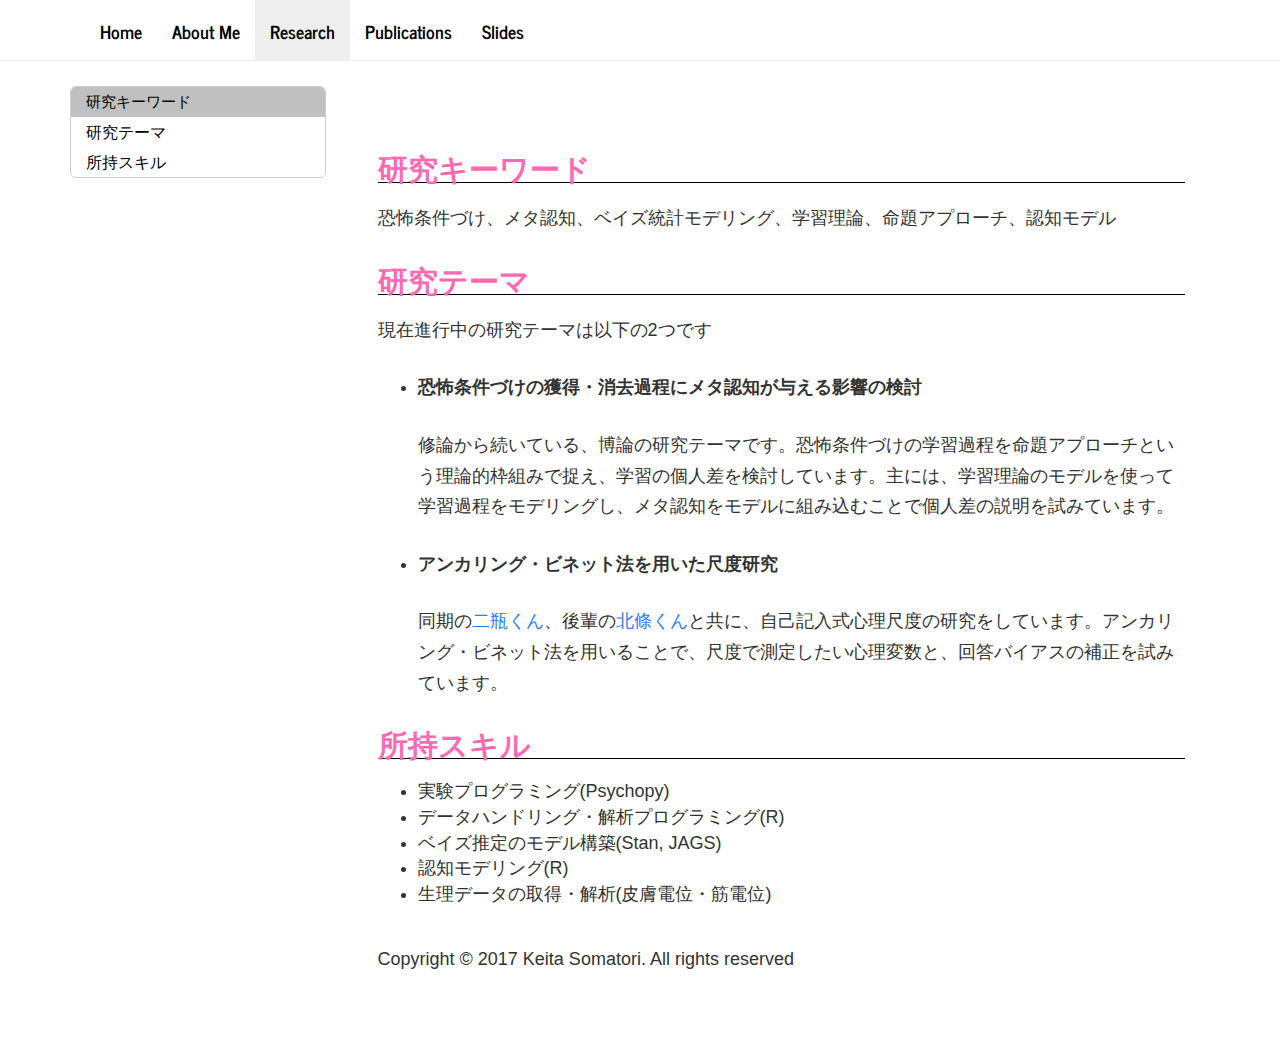
<file: docs/research.html>
<!DOCTYPE html>

<html xmlns="http://www.w3.org/1999/xhtml">

<head>

<meta charset="utf-8" />
<meta http-equiv="Content-Type" content="text/html; charset=utf-8" />
<meta name="generator" content="pandoc" />




<title>research.utf8.md</title>

<script src="site_libs/jquery-1.11.3/jquery.min.js"></script>
<meta name="viewport" content="width=device-width, initial-scale=1" />
<link href="site_libs/bootstrap-3.3.5/css/journal.min.css" rel="stylesheet" />
<script src="site_libs/bootstrap-3.3.5/js/bootstrap.min.js"></script>
<script src="site_libs/bootstrap-3.3.5/shim/html5shiv.min.js"></script>
<script src="site_libs/bootstrap-3.3.5/shim/respond.min.js"></script>
<script src="site_libs/jqueryui-1.11.4/jquery-ui.min.js"></script>
<link href="site_libs/tocify-1.9.1/jquery.tocify.css" rel="stylesheet" />
<script src="site_libs/tocify-1.9.1/jquery.tocify.js"></script>
<script src="site_libs/navigation-1.1/tabsets.js"></script>
<link href="site_libs/highlightjs-9.12.0/textmate.css" rel="stylesheet" />
<script src="site_libs/highlightjs-9.12.0/highlight.js"></script>

<style type="text/css">code{white-space: pre;}</style>
<style type="text/css">
  pre:not([class]) {
    background-color: white;
  }
</style>
<script type="text/javascript">
if (window.hljs) {
  hljs.configure({languages: []});
  hljs.initHighlightingOnLoad();
  if (document.readyState && document.readyState === "complete") {
    window.setTimeout(function() { hljs.initHighlighting(); }, 0);
  }
}
</script>



<style type="text/css">
h1 {
  font-size: 34px;
}
h1.title {
  font-size: 38px;
}
h2 {
  font-size: 30px;
}
h3 {
  font-size: 24px;
}
h4 {
  font-size: 18px;
}
h5 {
  font-size: 16px;
}
h6 {
  font-size: 12px;
}
.table th:not([align]) {
  text-align: left;
}
</style>

<link rel="stylesheet" href="site_style.css" type="text/css" />



<style type = "text/css">
.main-container {
  max-width: 940px;
  margin-left: auto;
  margin-right: auto;
}
code {
  color: inherit;
  background-color: rgba(0, 0, 0, 0.04);
}
img {
  max-width:100%;
  height: auto;
}
.tabbed-pane {
  padding-top: 12px;
}
.html-widget {
  margin-bottom: 20px;
}
button.code-folding-btn:focus {
  outline: none;
}
summary {
  display: list-item;
}
</style>


<style type="text/css">
/* padding for bootstrap navbar */
body {
  padding-top: 61px;
  padding-bottom: 40px;
}
/* offset scroll position for anchor links (for fixed navbar)  */
.section h1 {
  padding-top: 66px;
  margin-top: -66px;
}
.section h2 {
  padding-top: 66px;
  margin-top: -66px;
}
.section h3 {
  padding-top: 66px;
  margin-top: -66px;
}
.section h4 {
  padding-top: 66px;
  margin-top: -66px;
}
.section h5 {
  padding-top: 66px;
  margin-top: -66px;
}
.section h6 {
  padding-top: 66px;
  margin-top: -66px;
}
.dropdown-submenu {
  position: relative;
}
.dropdown-submenu>.dropdown-menu {
  top: 0;
  left: 100%;
  margin-top: -6px;
  margin-left: -1px;
  border-radius: 0 6px 6px 6px;
}
.dropdown-submenu:hover>.dropdown-menu {
  display: block;
}
.dropdown-submenu>a:after {
  display: block;
  content: " ";
  float: right;
  width: 0;
  height: 0;
  border-color: transparent;
  border-style: solid;
  border-width: 5px 0 5px 5px;
  border-left-color: #cccccc;
  margin-top: 5px;
  margin-right: -10px;
}
.dropdown-submenu:hover>a:after {
  border-left-color: #ffffff;
}
.dropdown-submenu.pull-left {
  float: none;
}
.dropdown-submenu.pull-left>.dropdown-menu {
  left: -100%;
  margin-left: 10px;
  border-radius: 6px 0 6px 6px;
}
</style>

<script>
// manage active state of menu based on current page
$(document).ready(function () {
  // active menu anchor
  href = window.location.pathname
  href = href.substr(href.lastIndexOf('/') + 1)
  if (href === "")
    href = "index.html";
  var menuAnchor = $('a[href="' + href + '"]');

  // mark it active
  menuAnchor.parent().addClass('active');

  // if it's got a parent navbar menu mark it active as well
  menuAnchor.closest('li.dropdown').addClass('active');
});
</script>

<!-- tabsets -->

<style type="text/css">
.tabset-dropdown > .nav-tabs {
  display: inline-table;
  max-height: 500px;
  min-height: 44px;
  overflow-y: auto;
  background: white;
  border: 1px solid #ddd;
  border-radius: 4px;
}

.tabset-dropdown > .nav-tabs > li.active:before {
  content: "";
  font-family: 'Glyphicons Halflings';
  display: inline-block;
  padding: 10px;
  border-right: 1px solid #ddd;
}

.tabset-dropdown > .nav-tabs.nav-tabs-open > li.active:before {
  content: "&#xe258;";
  border: none;
}

.tabset-dropdown > .nav-tabs.nav-tabs-open:before {
  content: "";
  font-family: 'Glyphicons Halflings';
  display: inline-block;
  padding: 10px;
  border-right: 1px solid #ddd;
}

.tabset-dropdown > .nav-tabs > li.active {
  display: block;
}

.tabset-dropdown > .nav-tabs > li > a,
.tabset-dropdown > .nav-tabs > li > a:focus,
.tabset-dropdown > .nav-tabs > li > a:hover {
  border: none;
  display: inline-block;
  border-radius: 4px;
}

.tabset-dropdown > .nav-tabs.nav-tabs-open > li {
  display: block;
  float: none;
}

.tabset-dropdown > .nav-tabs > li {
  display: none;
}
</style>

<script>
$(document).ready(function () {
  window.buildTabsets("TOC");
});

$(document).ready(function () {
  $('.tabset-dropdown > .nav-tabs > li').click(function () {
    $(this).parent().toggleClass('nav-tabs-open')
  });
});
</script>

<!-- code folding -->



<script>
$(document).ready(function ()  {

    // move toc-ignore selectors from section div to header
    $('div.section.toc-ignore')
        .removeClass('toc-ignore')
        .children('h1,h2,h3,h4,h5').addClass('toc-ignore');

    // establish options
    var options = {
      selectors: "h1,h2,h3",
      theme: "bootstrap3",
      context: '.toc-content',
      hashGenerator: function (text) {
        return text.replace(/[.\\/?&!#<>]/g, '').replace(/\s/g, '_').toLowerCase();
      },
      ignoreSelector: ".toc-ignore",
      scrollTo: 0
    };
    options.showAndHide = true;
    options.smoothScroll = true;

    // tocify
    var toc = $("#TOC").tocify(options).data("toc-tocify");
});
</script>

<style type="text/css">

#TOC {
  margin: 25px 0px 20px 0px;
}
@media (max-width: 768px) {
#TOC {
  position: relative;
  width: 100%;
}
}


.toc-content {
  padding-left: 30px;
  padding-right: 40px;
}

div.main-container {
  max-width: 1200px;
}

div.tocify {
  width: 20%;
  max-width: 260px;
  max-height: 85%;
}

@media (min-width: 768px) and (max-width: 991px) {
  div.tocify {
    width: 25%;
  }
}

@media (max-width: 767px) {
  div.tocify {
    width: 100%;
    max-width: none;
  }
}

.tocify ul, .tocify li {
  line-height: 20px;
}

.tocify-subheader .tocify-item {
  font-size: 0.90em;
}

.tocify .list-group-item {
  border-radius: 0px;
}


</style>



</head>

<body>


<div class="container-fluid main-container">


<!-- setup 3col/9col grid for toc_float and main content  -->
<div class="row-fluid">
<div class="col-xs-12 col-sm-4 col-md-3">
<div id="TOC" class="tocify">
</div>
</div>

<div class="toc-content col-xs-12 col-sm-8 col-md-9">




<div class="navbar navbar-default  navbar-fixed-top" role="navigation">
  <div class="container">
    <div class="navbar-header">
      <button type="button" class="navbar-toggle collapsed" data-toggle="collapse" data-target="#navbar">
        <span class="icon-bar"></span>
        <span class="icon-bar"></span>
        <span class="icon-bar"></span>
      </button>
      <a class="navbar-brand" href="index.html"></a>
    </div>
    <div id="navbar" class="navbar-collapse collapse">
      <ul class="nav navbar-nav">
        <li>
  <a href="index.html">Home</a>
</li>
<li>
  <a href="me.html">About Me</a>
</li>
<li>
  <a href="research.html">Research</a>
</li>
<li>
  <a href="publications.html">Publications</a>
</li>
<li>
  <a href="slides.html">Slides</a>
</li>
      </ul>
      <ul class="nav navbar-nav navbar-right">
        
      </ul>
    </div><!--/.nav-collapse -->
  </div><!--/.container -->
</div><!--/.navbar -->

<div class="fluid-row" id="header">




</div>


<p><br /> <br /></p>
<div class="section level2">
<h2>研究キーワード</h2>
<p>恐怖条件づけ、メタ認知、ベイズ統計モデリング、学習理論、命題アプローチ、認知モデル</p>
</div>
<div class="section level2">
<h2>研究テーマ</h2>
<p>現在進行中の研究テーマは以下の2つです</p>
<ul>
<li><p><strong>恐怖条件づけの獲得・消去過程にメタ認知が与える影響の検討</strong></p>
<p>修論から続いている、博論の研究テーマです。恐怖条件づけの学習過程を命題アプローチという理論的枠組みで捉え、学習の個人差を検討しています。主には、学習理論のモデルを使って学習過程をモデリングし、メタ認知をモデルに組み込むことで個人差の説明を試みています。</p></li>
<li><p><strong>アンカリング・ビネット法を用いた尺度研究</strong></p>
<p>同期の<a href="http://researchmap.jp/m-nihei/">二瓶くん</a>、後輩の<a href="https://dastatis.github.io/index.html">北條くん</a>と共に、自己記入式心理尺度の研究をしています。アンカリング・ビネット法を用いることで、尺度で測定したい心理変数と、回答バイアスの補正を試みています。</p></li>
</ul>
</div>
<div class="section level2">
<h2>所持スキル</h2>
<ul>
<li>実験プログラミング(Psychopy)</li>
<li>データハンドリング・解析プログラミング(R)</li>
<li>ベイズ推定のモデル構築(Stan, JAGS)</li>
<li>認知モデリング(R)</li>
<li>生理データの取得・解析(皮膚電位・筋電位)</li>
</ul>
<br />
<p>
Copyright © 2017 Keita Somatori. All rights reserved
</p>
</div>



</div>
</div>

</div>

<script>

// add bootstrap table styles to pandoc tables
function bootstrapStylePandocTables() {
  $('tr.header').parent('thead').parent('table').addClass('table table-condensed');
}
$(document).ready(function () {
  bootstrapStylePandocTables();
});


</script>

<!-- dynamically load mathjax for compatibility with self-contained -->
<script>
  (function () {
    var script = document.createElement("script");
    script.type = "text/javascript";
    script.src  = "https://mathjax.rstudio.com/latest/MathJax.js?config=TeX-AMS-MML_HTMLorMML";
    document.getElementsByTagName("head")[0].appendChild(script);
  })();
</script>

</body>
</html>
</file>
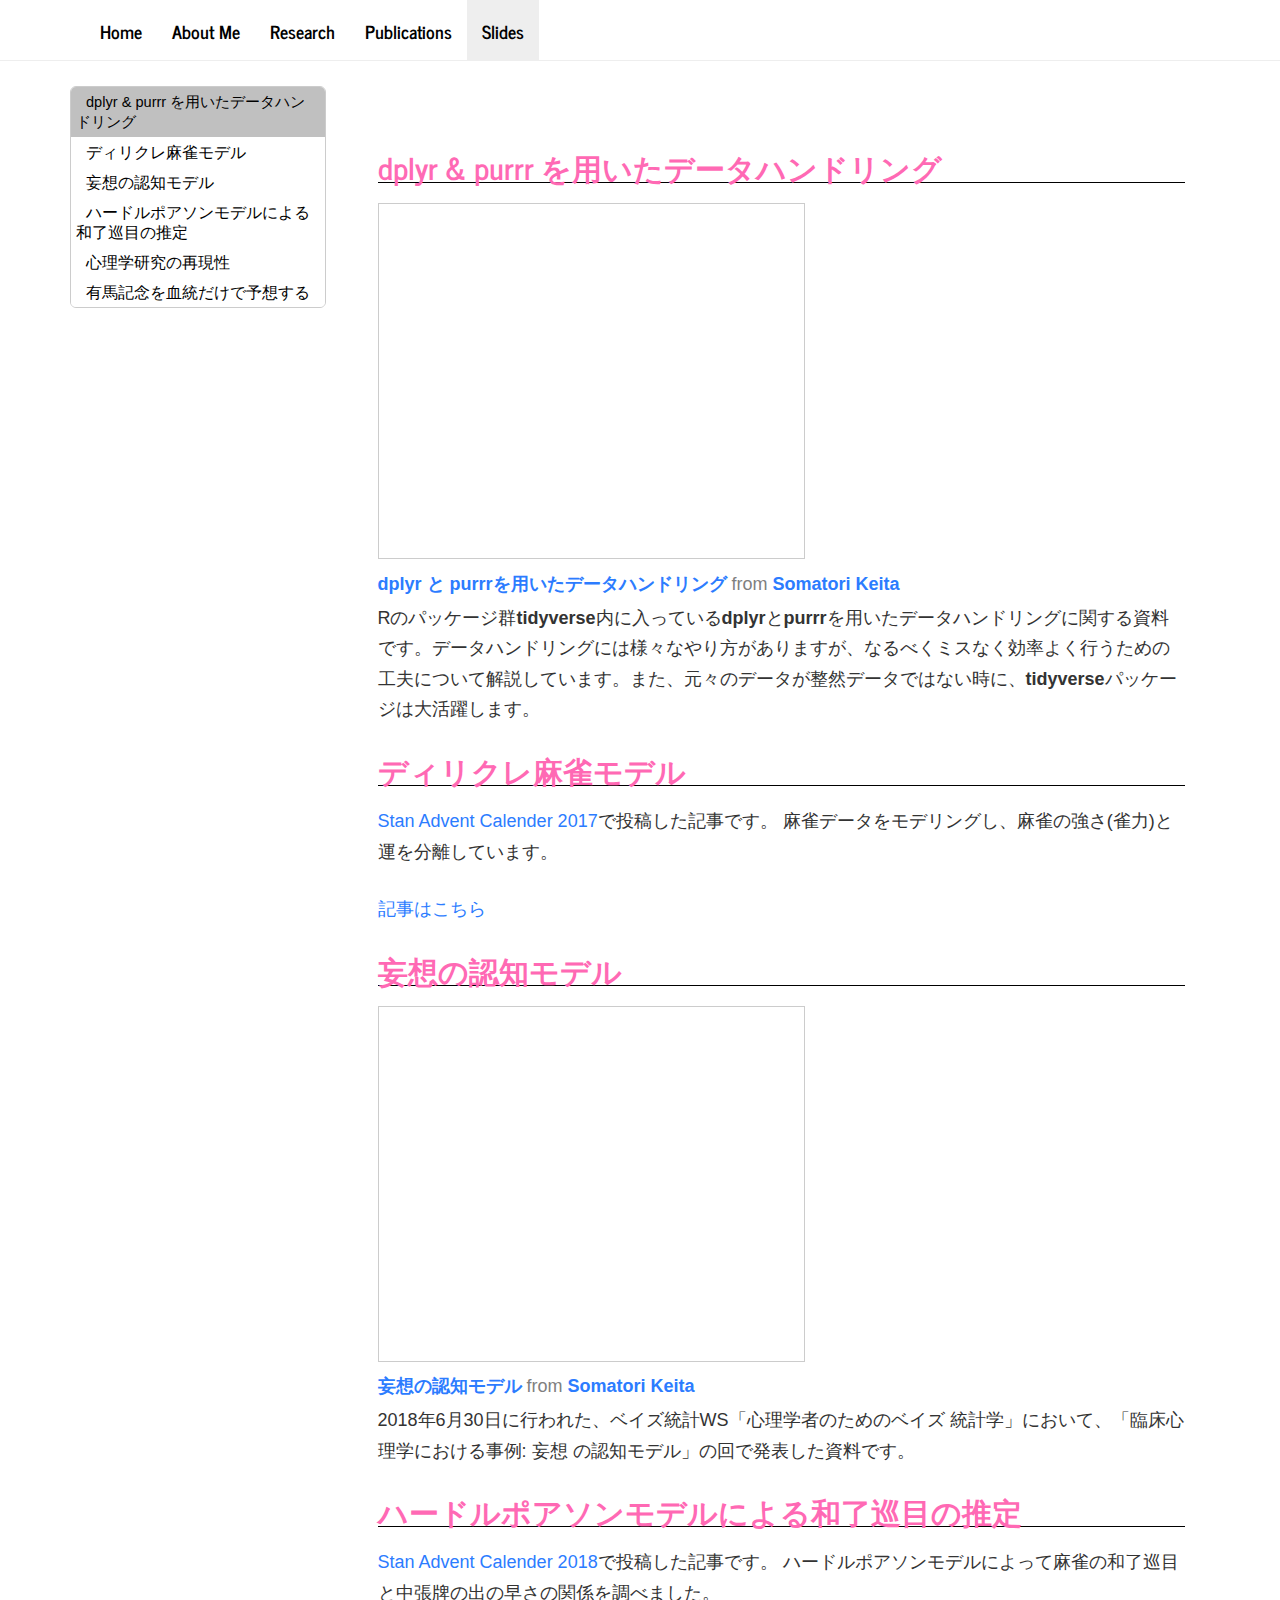
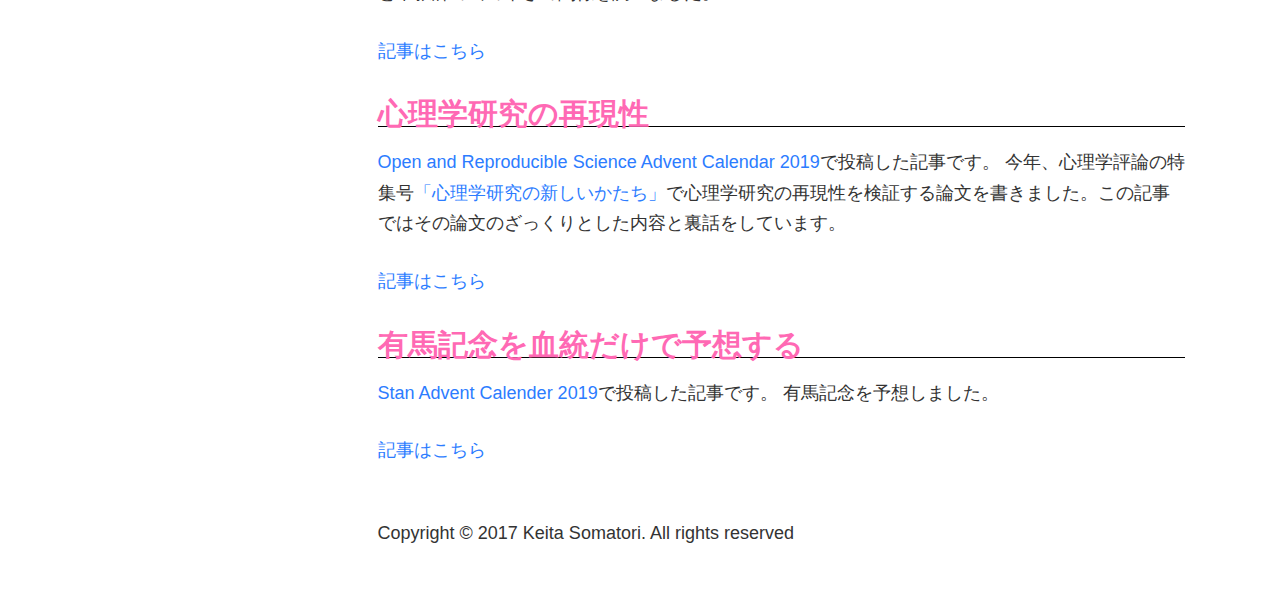
<file: docs/slides.html>
<!DOCTYPE html>

<html xmlns="http://www.w3.org/1999/xhtml">

<head>

<meta charset="utf-8" />
<meta http-equiv="Content-Type" content="text/html; charset=utf-8" />
<meta name="generator" content="pandoc" />




<title>slides.utf8.md</title>

<script src="site_libs/jquery-1.11.3/jquery.min.js"></script>
<meta name="viewport" content="width=device-width, initial-scale=1" />
<link href="site_libs/bootstrap-3.3.5/css/journal.min.css" rel="stylesheet" />
<script src="site_libs/bootstrap-3.3.5/js/bootstrap.min.js"></script>
<script src="site_libs/bootstrap-3.3.5/shim/html5shiv.min.js"></script>
<script src="site_libs/bootstrap-3.3.5/shim/respond.min.js"></script>
<script src="site_libs/jqueryui-1.11.4/jquery-ui.min.js"></script>
<link href="site_libs/tocify-1.9.1/jquery.tocify.css" rel="stylesheet" />
<script src="site_libs/tocify-1.9.1/jquery.tocify.js"></script>
<script src="site_libs/navigation-1.1/tabsets.js"></script>
<link href="site_libs/highlightjs-9.12.0/textmate.css" rel="stylesheet" />
<script src="site_libs/highlightjs-9.12.0/highlight.js"></script>

<style type="text/css">code{white-space: pre;}</style>
<style type="text/css">
  pre:not([class]) {
    background-color: white;
  }
</style>
<script type="text/javascript">
if (window.hljs) {
  hljs.configure({languages: []});
  hljs.initHighlightingOnLoad();
  if (document.readyState && document.readyState === "complete") {
    window.setTimeout(function() { hljs.initHighlighting(); }, 0);
  }
}
</script>



<style type="text/css">
h1 {
  font-size: 34px;
}
h1.title {
  font-size: 38px;
}
h2 {
  font-size: 30px;
}
h3 {
  font-size: 24px;
}
h4 {
  font-size: 18px;
}
h5 {
  font-size: 16px;
}
h6 {
  font-size: 12px;
}
.table th:not([align]) {
  text-align: left;
}
</style>

<link rel="stylesheet" href="site_style.css" type="text/css" />



<style type = "text/css">
.main-container {
  max-width: 940px;
  margin-left: auto;
  margin-right: auto;
}
code {
  color: inherit;
  background-color: rgba(0, 0, 0, 0.04);
}
img {
  max-width:100%;
  height: auto;
}
.tabbed-pane {
  padding-top: 12px;
}
.html-widget {
  margin-bottom: 20px;
}
button.code-folding-btn:focus {
  outline: none;
}
summary {
  display: list-item;
}
</style>


<style type="text/css">
/* padding for bootstrap navbar */
body {
  padding-top: 61px;
  padding-bottom: 40px;
}
/* offset scroll position for anchor links (for fixed navbar)  */
.section h1 {
  padding-top: 66px;
  margin-top: -66px;
}
.section h2 {
  padding-top: 66px;
  margin-top: -66px;
}
.section h3 {
  padding-top: 66px;
  margin-top: -66px;
}
.section h4 {
  padding-top: 66px;
  margin-top: -66px;
}
.section h5 {
  padding-top: 66px;
  margin-top: -66px;
}
.section h6 {
  padding-top: 66px;
  margin-top: -66px;
}
.dropdown-submenu {
  position: relative;
}
.dropdown-submenu>.dropdown-menu {
  top: 0;
  left: 100%;
  margin-top: -6px;
  margin-left: -1px;
  border-radius: 0 6px 6px 6px;
}
.dropdown-submenu:hover>.dropdown-menu {
  display: block;
}
.dropdown-submenu>a:after {
  display: block;
  content: " ";
  float: right;
  width: 0;
  height: 0;
  border-color: transparent;
  border-style: solid;
  border-width: 5px 0 5px 5px;
  border-left-color: #cccccc;
  margin-top: 5px;
  margin-right: -10px;
}
.dropdown-submenu:hover>a:after {
  border-left-color: #ffffff;
}
.dropdown-submenu.pull-left {
  float: none;
}
.dropdown-submenu.pull-left>.dropdown-menu {
  left: -100%;
  margin-left: 10px;
  border-radius: 6px 0 6px 6px;
}
</style>

<script>
// manage active state of menu based on current page
$(document).ready(function () {
  // active menu anchor
  href = window.location.pathname
  href = href.substr(href.lastIndexOf('/') + 1)
  if (href === "")
    href = "index.html";
  var menuAnchor = $('a[href="' + href + '"]');

  // mark it active
  menuAnchor.parent().addClass('active');

  // if it's got a parent navbar menu mark it active as well
  menuAnchor.closest('li.dropdown').addClass('active');
});
</script>

<!-- tabsets -->

<style type="text/css">
.tabset-dropdown > .nav-tabs {
  display: inline-table;
  max-height: 500px;
  min-height: 44px;
  overflow-y: auto;
  background: white;
  border: 1px solid #ddd;
  border-radius: 4px;
}

.tabset-dropdown > .nav-tabs > li.active:before {
  content: "";
  font-family: 'Glyphicons Halflings';
  display: inline-block;
  padding: 10px;
  border-right: 1px solid #ddd;
}

.tabset-dropdown > .nav-tabs.nav-tabs-open > li.active:before {
  content: "&#xe258;";
  border: none;
}

.tabset-dropdown > .nav-tabs.nav-tabs-open:before {
  content: "";
  font-family: 'Glyphicons Halflings';
  display: inline-block;
  padding: 10px;
  border-right: 1px solid #ddd;
}

.tabset-dropdown > .nav-tabs > li.active {
  display: block;
}

.tabset-dropdown > .nav-tabs > li > a,
.tabset-dropdown > .nav-tabs > li > a:focus,
.tabset-dropdown > .nav-tabs > li > a:hover {
  border: none;
  display: inline-block;
  border-radius: 4px;
}

.tabset-dropdown > .nav-tabs.nav-tabs-open > li {
  display: block;
  float: none;
}

.tabset-dropdown > .nav-tabs > li {
  display: none;
}
</style>

<script>
$(document).ready(function () {
  window.buildTabsets("TOC");
});

$(document).ready(function () {
  $('.tabset-dropdown > .nav-tabs > li').click(function () {
    $(this).parent().toggleClass('nav-tabs-open')
  });
});
</script>

<!-- code folding -->



<script>
$(document).ready(function ()  {

    // move toc-ignore selectors from section div to header
    $('div.section.toc-ignore')
        .removeClass('toc-ignore')
        .children('h1,h2,h3,h4,h5').addClass('toc-ignore');

    // establish options
    var options = {
      selectors: "h1,h2,h3",
      theme: "bootstrap3",
      context: '.toc-content',
      hashGenerator: function (text) {
        return text.replace(/[.\\/?&!#<>]/g, '').replace(/\s/g, '_').toLowerCase();
      },
      ignoreSelector: ".toc-ignore",
      scrollTo: 0
    };
    options.showAndHide = true;
    options.smoothScroll = true;

    // tocify
    var toc = $("#TOC").tocify(options).data("toc-tocify");
});
</script>

<style type="text/css">

#TOC {
  margin: 25px 0px 20px 0px;
}
@media (max-width: 768px) {
#TOC {
  position: relative;
  width: 100%;
}
}


.toc-content {
  padding-left: 30px;
  padding-right: 40px;
}

div.main-container {
  max-width: 1200px;
}

div.tocify {
  width: 20%;
  max-width: 260px;
  max-height: 85%;
}

@media (min-width: 768px) and (max-width: 991px) {
  div.tocify {
    width: 25%;
  }
}

@media (max-width: 767px) {
  div.tocify {
    width: 100%;
    max-width: none;
  }
}

.tocify ul, .tocify li {
  line-height: 20px;
}

.tocify-subheader .tocify-item {
  font-size: 0.90em;
}

.tocify .list-group-item {
  border-radius: 0px;
}


</style>



</head>

<body>


<div class="container-fluid main-container">


<!-- setup 3col/9col grid for toc_float and main content  -->
<div class="row-fluid">
<div class="col-xs-12 col-sm-4 col-md-3">
<div id="TOC" class="tocify">
</div>
</div>

<div class="toc-content col-xs-12 col-sm-8 col-md-9">




<div class="navbar navbar-default  navbar-fixed-top" role="navigation">
  <div class="container">
    <div class="navbar-header">
      <button type="button" class="navbar-toggle collapsed" data-toggle="collapse" data-target="#navbar">
        <span class="icon-bar"></span>
        <span class="icon-bar"></span>
        <span class="icon-bar"></span>
      </button>
      <a class="navbar-brand" href="index.html"></a>
    </div>
    <div id="navbar" class="navbar-collapse collapse">
      <ul class="nav navbar-nav">
        <li>
  <a href="index.html">Home</a>
</li>
<li>
  <a href="me.html">About Me</a>
</li>
<li>
  <a href="research.html">Research</a>
</li>
<li>
  <a href="publications.html">Publications</a>
</li>
<li>
  <a href="slides.html">Slides</a>
</li>
      </ul>
      <ul class="nav navbar-nav navbar-right">
        
      </ul>
    </div><!--/.nav-collapse -->
  </div><!--/.container -->
</div><!--/.navbar -->

<div class="fluid-row" id="header">




</div>


<p><br /> <br /></p>
<div id="dplyr-purrr-" class="section level2">
<h2>dplyr &amp; purrr を用いたデータハンドリング</h2>
<iframe src="https://www.slideshare.net/slideshow/embed_code/key/DtM3Xx8prlZ9Hj" width="427" height="356" frameborder="0" marginwidth="0" marginheight="0" scrolling="no" style="border:1px solid #CCC; border-width:1px; margin-bottom:5px; max-width: 100%;" allowfullscreen> </iframe> <div style="margin-bottom:5px"> <strong> <a href="https://www.slideshare.net/SomatoriKeita/dplyr-purrr-103718147" title="dplyr と purrrを用いたデータハンドリング" target="_blank">dplyr と purrrを用いたデータハンドリング</a> </strong> from <strong><a href="https://www.slideshare.net/SomatoriKeita" target="_blank">Somatori Keita</a></strong> </div>
<p>Rのパッケージ群<strong>tidyverse</strong>内に入っている<strong>dplyr</strong>と<strong>purrr</strong>を用いたデータハンドリングに関する資料です。データハンドリングには様々なやり方がありますが、なるべくミスなく効率よく行うための工夫について解説しています。また、元々のデータが整然データではない時に、<strong>tidyverse</strong>パッケージは大活躍します。</p>
</div>
<div class="section level2">
<h2>ディリクレ麻雀モデル</h2>
<p><a href="https://qiita.com/advent-calendar/2017/stan">Stan Advent Calender 2017</a>で投稿した記事です。 麻雀データをモデリングし、麻雀の強さ(雀力)と運を分離しています。</p>
<p><a href="majong.html">記事はこちら</a></p>
</div>
<div class="section level2">
<h2>妄想の認知モデル</h2>
<iframe src="https://www.slideshare.net/slideshow/embed_code/key/Jk0vT2ItU8crYP" width="427" height="356" frameborder="0" marginwidth="0" marginheight="0" scrolling="no" style="border:1px solid #CCC; border-width:1px; margin-bottom:5px; max-width: 100%;" allowfullscreen> </iframe> <div style="margin-bottom:5px"> <strong> <a href="https://www.slideshare.net/SomatoriKeita/ss-103719868" title="妄想の認知モデル" target="_blank">妄想の認知モデル</a> </strong> from <strong><a href="https://www.slideshare.net/SomatoriKeita" target="_blank">Somatori Keita</a></strong> </div>
<p>2018年6月30日に行われた、ベイズ統計WS「心理学者のためのベイズ 統計学」において、「臨床心理学における事例: 妄想 の認知モデル」の回で発表した資料です。</p>
</div>
<div class="section level2">
<h2>ハードルポアソンモデルによる和了巡目の推定</h2>
<p><a href="https://qiita.com/advent-calendar/2018/stan">Stan Advent Calender 2018</a>で投稿した記事です。 ハードルポアソンモデルによって麻雀の和了巡目と中張牌の出の早さの関係を調べました。</p>
<p><a href="tenhou.html">記事はこちら</a></p>
</div>
<div class="section level2">
<h2>心理学研究の再現性</h2>
<p><a href="https://adventar.org/calendars/4523">Open and Reproducible Science Advent Calendar 2019</a>で投稿した記事です。 今年、心理学評論の特集号<a href="http://team1mile.com/sjpr62-3/">「心理学研究の新しいかたち」</a>で心理学研究の再現性を検証する論文を書きました。この記事ではその論文のざっくりとした内容と裏話をしています。</p>
<p><a href="reproductive.html">記事はこちら</a></p>
</div>
<div class="section level2">
<h2>有馬記念を血統だけで予想する</h2>
<p><a href="https://qiita.com/advent-calendar/2019/stan">Stan Advent Calender 2019</a>で投稿した記事です。 有馬記念を予想しました。</p>
<p><a href="arima.html">記事はこちら</a></p>
<br />
<p>
Copyright © 2017 Keita Somatori. All rights reserved
</p>
</div>



</div>
</div>

</div>

<script>

// add bootstrap table styles to pandoc tables
function bootstrapStylePandocTables() {
  $('tr.header').parent('thead').parent('table').addClass('table table-condensed');
}
$(document).ready(function () {
  bootstrapStylePandocTables();
});


</script>

<!-- dynamically load mathjax for compatibility with self-contained -->
<script>
  (function () {
    var script = document.createElement("script");
    script.type = "text/javascript";
    script.src  = "https://mathjax.rstudio.com/latest/MathJax.js?config=TeX-AMS-MML_HTMLorMML";
    document.getElementsByTagName("head")[0].appendChild(script);
  })();
</script>

</body>
</html>
</file>
<file: docs/site_libs/highlightjs-9.12.0/textmate.css>
.hljs-literal {
  color: rgb(88, 72, 246);
}

.hljs-number {
  color: rgb(0, 0, 205);
}

.hljs-comment {
  color: rgb(76, 136, 107);
}

.hljs-keyword {
  color: rgb(0, 0, 255);
}

.hljs-string {
  color: rgb(3, 106, 7);
}
</file>
<file: docs/site_style.css>
h1 {
  color: #f6c;
}
h2 {
  color: #FF69B4;
  border-bottom: 1px solid #000;
  margin-top: 35px;
  margin-bottom: 20px;
  padding-top: 20px;
}
h3 {
  color: #FF69B4;
  margin-top: 20px;
  margin-bottom: 10px;
  padding-top: 15px;
}

footer {
  margin-top: 20px;
  border-top: 1px solid #000;
}

dt {
  clear: left;
  float: left;
  width: 15%;
  font-weight: bold;
  text-align: right;
  padding: 3px 15px 3px 0;
}
dd {
  margin: 0 0 0 20%;
  padding-top: 3px;
  padding-bottom: 3px;
}

TOC a {
color: black;
font: sans-serif
}

.tocify .tocify-header {
  color: black;
  Font-Family: sans-serif;
  font-size: 0.9em;
}

.tocify .tocify-header .active {
  color: black;
  Font-Family: sans-serif;
  background: #c0c0c0;
  font-size: 0.9em;
}

body {
  Font-Family: Helvetica;
  color: gray;
  font-size: 1.8em;
}

a {
  color: #2C7CFF;
}

p {
  font-size: 100%;
  color: #333;
  line-height: 1.7;
  margin-bottom: 1.5em;
}

img{
margin-top: 10px;
margin-bottom: 15px;
border: 1px solid gray ;
}

ul{
  color: #333;
}
</file>
<file: docs/site_libs/bootstrap-3.3.5/css/journal.min.css>
@font-face {
  font-family: 'News Cycle';
  font-style: normal;
  font-weight: 400;
  src: url(fonts/NewsCycle.ttf) format('truetype');
}
@font-face {
  font-family: 'News Cycle';
  font-style: normal;
  font-weight: 700;
  src: url(fonts/NewsCycleBold.ttf) format('truetype');
}

/*!
 * bootswatch v3.3.6
 * Homepage: http://bootswatch.com
 * Copyright 2012-2015 Thomas Park
 * Licensed under MIT
 * Based on Bootstrap
*//*!
 * Bootstrap v3.3.6 (http://getbootstrap.com)
 * Copyright 2011-2015 Twitter, Inc.
 * Licensed under MIT (https://github.com/twbs/bootstrap/blob/master/LICENSE)
 *//*! normalize.css v3.0.3 | MIT License | github.com/necolas/normalize.css */html{font-family:sans-serif;-ms-text-size-adjust:100%;-webkit-text-size-adjust:100%}body{margin:0}article,aside,details,figcaption,figure,footer,header,hgroup,main,menu,nav,section,summary{display:block}audio,canvas,progress,video{display:inline-block;vertical-align:baseline}audio:not([controls]){display:none;height:0}[hidden],template{display:none}a{background-color:transparent}a:active,a:hover{outline:0}abbr[title]{border-bottom:1px dotted}b,strong{font-weight:bold}dfn{font-style:italic}h1{font-size:2em;margin:0.67em 0}mark{background:#ff0;color:#000}small{font-size:80%}sub,sup{font-size:75%;line-height:0;position:relative;vertical-align:baseline}sup{top:-0.5em}sub{bottom:-0.25em}img{border:0}svg:not(:root){overflow:hidden}figure{margin:1em 40px}hr{-webkit-box-sizing:content-box;-moz-box-sizing:content-box;box-sizing:content-box;height:0}pre{overflow:auto}code,kbd,pre,samp{font-family:monospace, monospace;font-size:1em}button,input,optgroup,select,textarea{color:inherit;font:inherit;margin:0}button{overflow:visible}button,select{text-transform:none}button,html input[type="button"],input[type="reset"],input[type="submit"]{-webkit-appearance:button;cursor:pointer}button[disabled],html input[disabled]{cursor:default}button::-moz-focus-inner,input::-moz-focus-inner{border:0;padding:0}input{line-height:normal}input[type="checkbox"],input[type="radio"]{-webkit-box-sizing:border-box;-moz-box-sizing:border-box;box-sizing:border-box;padding:0}input[type="number"]::-webkit-inner-spin-button,input[type="number"]::-webkit-outer-spin-button{height:auto}input[type="search"]{-webkit-appearance:textfield;-webkit-box-sizing:content-box;-moz-box-sizing:content-box;box-sizing:content-box}input[type="search"]::-webkit-search-cancel-button,input[type="search"]::-webkit-search-decoration{-webkit-appearance:none}fieldset{border:1px solid #c0c0c0;margin:0 2px;padding:0.35em 0.625em 0.75em}legend{border:0;padding:0}textarea{overflow:auto}optgroup{font-weight:bold}table{border-collapse:collapse;border-spacing:0}td,th{padding:0}/*! Source: https://github.com/h5bp/html5-boilerplate/blob/master/src/css/main.css */@media print{*,*:before,*:after{background:transparent !important;color:#000 !important;-webkit-box-shadow:none !important;box-shadow:none !important;text-shadow:none !important}a,a:visited{text-decoration:underline}a[href]:after{content:" (" attr(href) ")"}abbr[title]:after{content:" (" attr(title) ")"}a[href^="#"]:after,a[href^="javascript:"]:after{content:""}pre,blockquote{border:1px solid #999;page-break-inside:avoid}thead{display:table-header-group}tr,img{page-break-inside:avoid}img{max-width:100% !important}p,h2,h3{orphans:3;widows:3}h2,h3{page-break-after:avoid}.navbar{display:none}.btn>.caret,.dropup>.btn>.caret{border-top-color:#000 !important}.label{border:1px solid #000}.table{border-collapse:collapse !important}.table td,.table th{background-color:#fff !important}.table-bordered th,.table-bordered td{border:1px solid #ddd !important}}@font-face{font-family:'Glyphicons Halflings';src:url('../fonts/glyphicons-halflings-regular.eot');src:url('../fonts/glyphicons-halflings-regular.eot?#iefix') format('embedded-opentype'),url('../fonts/glyphicons-halflings-regular.woff') format('woff'),url('../fonts/glyphicons-halflings-regular.ttf') format('truetype'),url('../fonts/glyphicons-halflings-regular.svg#glyphicons_halflingsregular') format('svg')}.glyphicon{position:relative;top:1px;display:inline-block;font-family:'Glyphicons Halflings';font-style:normal;font-weight:normal;line-height:1;-webkit-font-smoothing:antialiased;-moz-osx-font-smoothing:grayscale}.glyphicon-asterisk:before{content:"\002a"}.glyphicon-plus:before{content:"\002b"}.glyphicon-euro:before,.glyphicon-eur:before{content:"\20ac"}.glyphicon-minus:before{content:"\2212"}.glyphicon-cloud:before{content:"\2601"}.glyphicon-envelope:before{content:"\2709"}.glyphicon-pencil:before{content:"\270f"}.glyphicon-glass:before{content:"\e001"}.glyphicon-music:before{content:"\e002"}.glyphicon-search:before{content:"\e003"}.glyphicon-heart:before{content:"\e005"}.glyphicon-star:before{content:"\e006"}.glyphicon-star-empty:before{content:"\e007"}.glyphicon-user:before{content:"\e008"}.glyphicon-film:before{content:"\e009"}.glyphicon-th-large:before{content:"\e010"}.glyphicon-th:before{content:"\e011"}.glyphicon-th-list:before{content:"\e012"}.glyphicon-ok:before{content:"\e013"}.glyphicon-remove:before{content:"\e014"}.glyphicon-zoom-in:before{content:"\e015"}.glyphicon-zoom-out:before{content:"\e016"}.glyphicon-off:before{content:"\e017"}.glyphicon-signal:before{content:"\e018"}.glyphicon-cog:before{content:"\e019"}.glyphicon-trash:before{content:"\e020"}.glyphicon-home:before{content:"\e021"}.glyphicon-file:before{content:"\e022"}.glyphicon-time:before{content:"\e023"}.glyphicon-road:before{content:"\e024"}.glyphicon-download-alt:before{content:"\e025"}.glyphicon-download:before{content:"\e026"}.glyphicon-upload:before{content:"\e027"}.glyphicon-inbox:before{content:"\e028"}.glyphicon-play-circle:before{content:"\e029"}.glyphicon-repeat:before{content:"\e030"}.glyphicon-refresh:before{content:"\e031"}.glyphicon-list-alt:before{content:"\e032"}.glyphicon-lock:before{content:"\e033"}.glyphicon-flag:before{content:"\e034"}.glyphicon-headphones:before{content:"\e035"}.glyphicon-volume-off:before{content:"\e036"}.glyphicon-volume-down:before{content:"\e037"}.glyphicon-volume-up:before{content:"\e038"}.glyphicon-qrcode:before{content:"\e039"}.glyphicon-barcode:before{content:"\e040"}.glyphicon-tag:before{content:"\e041"}.glyphicon-tags:before{content:"\e042"}.glyphicon-book:before{content:"\e043"}.glyphicon-bookmark:before{content:"\e044"}.glyphicon-print:before{content:"\e045"}.glyphicon-camera:before{content:"\e046"}.glyphicon-font:before{content:"\e047"}.glyphicon-bold:before{content:"\e048"}.glyphicon-italic:before{content:"\e049"}.glyphicon-text-height:before{content:"\e050"}.glyphicon-text-width:before{content:"\e051"}.glyphicon-align-left:before{content:"\e052"}.glyphicon-align-center:before{content:"\e053"}.glyphicon-align-right:before{content:"\e054"}.glyphicon-align-justify:before{content:"\e055"}.glyphicon-list:before{content:"\e056"}.glyphicon-indent-left:before{content:"\e057"}.glyphicon-indent-right:before{content:"\e058"}.glyphicon-facetime-video:before{content:"\e059"}.glyphicon-picture:before{content:"\e060"}.glyphicon-map-marker:before{content:"\e062"}.glyphicon-adjust:before{content:"\e063"}.glyphicon-tint:before{content:"\e064"}.glyphicon-edit:before{content:"\e065"}.glyphicon-share:before{content:"\e066"}.glyphicon-check:before{content:"\e067"}.glyphicon-move:before{content:"\e068"}.glyphicon-step-backward:before{content:"\e069"}.glyphicon-fast-backward:before{content:"\e070"}.glyphicon-backward:before{content:"\e071"}.glyphicon-play:before{content:"\e072"}.glyphicon-pause:before{content:"\e073"}.glyphicon-stop:before{content:"\e074"}.glyphicon-forward:before{content:"\e075"}.glyphicon-fast-forward:before{content:"\e076"}.glyphicon-step-forward:before{content:"\e077"}.glyphicon-eject:before{content:"\e078"}.glyphicon-chevron-left:before{content:"\e079"}.glyphicon-chevron-right:before{content:"\e080"}.glyphicon-plus-sign:before{content:"\e081"}.glyphicon-minus-sign:before{content:"\e082"}.glyphicon-remove-sign:before{content:"\e083"}.glyphicon-ok-sign:before{content:"\e084"}.glyphicon-question-sign:before{content:"\e085"}.glyphicon-info-sign:before{content:"\e086"}.glyphicon-screenshot:before{content:"\e087"}.glyphicon-remove-circle:before{content:"\e088"}.glyphicon-ok-circle:before{content:"\e089"}.glyphicon-ban-circle:before{content:"\e090"}.glyphicon-arrow-left:before{content:"\e091"}.glyphicon-arrow-right:before{content:"\e092"}.glyphicon-arrow-up:before{content:"\e093"}.glyphicon-arrow-down:before{content:"\e094"}.glyphicon-share-alt:before{content:"\e095"}.glyphicon-resize-full:before{content:"\e096"}.glyphicon-resize-small:before{content:"\e097"}.glyphicon-exclamation-sign:before{content:"\e101"}.glyphicon-gift:before{content:"\e102"}.glyphicon-leaf:before{content:"\e103"}.glyphicon-fire:before{content:"\e104"}.glyphicon-eye-open:before{content:"\e105"}.glyphicon-eye-close:before{content:"\e106"}.glyphicon-warning-sign:before{content:"\e107"}.glyphicon-plane:before{content:"\e108"}.glyphicon-calendar:before{content:"\e109"}.glyphicon-random:before{content:"\e110"}.glyphicon-comment:before{content:"\e111"}.glyphicon-magnet:before{content:"\e112"}.glyphicon-chevron-up:before{content:"\e113"}.glyphicon-chevron-down:before{content:"\e114"}.glyphicon-retweet:before{content:"\e115"}.glyphicon-shopping-cart:before{content:"\e116"}.glyphicon-folder-close:before{content:"\e117"}.glyphicon-folder-open:before{content:"\e118"}.glyphicon-resize-vertical:before{content:"\e119"}.glyphicon-resize-horizontal:before{content:"\e120"}.glyphicon-hdd:before{content:"\e121"}.glyphicon-bullhorn:before{content:"\e122"}.glyphicon-bell:before{content:"\e123"}.glyphicon-certificate:before{content:"\e124"}.glyphicon-thumbs-up:before{content:"\e125"}.glyphicon-thumbs-down:before{content:"\e126"}.glyphicon-hand-right:before{content:"\e127"}.glyphicon-hand-left:before{content:"\e128"}.glyphicon-hand-up:before{content:"\e129"}.glyphicon-hand-down:before{content:"\e130"}.glyphicon-circle-arrow-right:before{content:"\e131"}.glyphicon-circle-arrow-left:before{content:"\e132"}.glyphicon-circle-arrow-up:before{content:"\e133"}.glyphicon-circle-arrow-down:before{content:"\e134"}.glyphicon-globe:before{content:"\e135"}.glyphicon-wrench:before{content:"\e136"}.glyphicon-tasks:before{content:"\e137"}.glyphicon-filter:before{content:"\e138"}.glyphicon-briefcase:before{content:"\e139"}.glyphicon-fullscreen:before{content:"\e140"}.glyphicon-dashboard:before{content:"\e141"}.glyphicon-paperclip:before{content:"\e142"}.glyphicon-heart-empty:before{content:"\e143"}.glyphicon-link:before{content:"\e144"}.glyphicon-phone:before{content:"\e145"}.glyphicon-pushpin:before{content:"\e146"}.glyphicon-usd:before{content:"\e148"}.glyphicon-gbp:before{content:"\e149"}.glyphicon-sort:before{content:"\e150"}.glyphicon-sort-by-alphabet:before{content:"\e151"}.glyphicon-sort-by-alphabet-alt:before{content:"\e152"}.glyphicon-sort-by-order:before{content:"\e153"}.glyphicon-sort-by-order-alt:before{content:"\e154"}.glyphicon-sort-by-attributes:before{content:"\e155"}.glyphicon-sort-by-attributes-alt:before{content:"\e156"}.glyphicon-unchecked:before{content:"\e157"}.glyphicon-expand:before{content:"\e158"}.glyphicon-collapse-down:before{content:"\e159"}.glyphicon-collapse-up:before{content:"\e160"}.glyphicon-log-in:before{content:"\e161"}.glyphicon-flash:before{content:"\e162"}.glyphicon-log-out:before{content:"\e163"}.glyphicon-new-window:before{content:"\e164"}.glyphicon-record:before{content:"\e165"}.glyphicon-save:before{content:"\e166"}.glyphicon-open:before{content:"\e167"}.glyphicon-saved:before{content:"\e168"}.glyphicon-import:before{content:"\e169"}.glyphicon-export:before{content:"\e170"}.glyphicon-send:before{content:"\e171"}.glyphicon-floppy-disk:before{content:"\e172"}.glyphicon-floppy-saved:before{content:"\e173"}.glyphicon-floppy-remove:before{content:"\e174"}.glyphicon-floppy-save:before{content:"\e175"}.glyphicon-floppy-open:before{content:"\e176"}.glyphicon-credit-card:before{content:"\e177"}.glyphicon-transfer:before{content:"\e178"}.glyphicon-cutlery:before{content:"\e179"}.glyphicon-header:before{content:"\e180"}.glyphicon-compressed:before{content:"\e181"}.glyphicon-earphone:before{content:"\e182"}.glyphicon-phone-alt:before{content:"\e183"}.glyphicon-tower:before{content:"\e184"}.glyphicon-stats:before{content:"\e185"}.glyphicon-sd-video:before{content:"\e186"}.glyphicon-hd-video:before{content:"\e187"}.glyphicon-subtitles:before{content:"\e188"}.glyphicon-sound-stereo:before{content:"\e189"}.glyphicon-sound-dolby:before{content:"\e190"}.glyphicon-sound-5-1:before{content:"\e191"}.glyphicon-sound-6-1:before{content:"\e192"}.glyphicon-sound-7-1:before{content:"\e193"}.glyphicon-copyright-mark:before{content:"\e194"}.glyphicon-registration-mark:before{content:"\e195"}.glyphicon-cloud-download:before{content:"\e197"}.glyphicon-cloud-upload:before{content:"\e198"}.glyphicon-tree-conifer:before{content:"\e199"}.glyphicon-tree-deciduous:before{content:"\e200"}.glyphicon-cd:before{content:"\e201"}.glyphicon-save-file:before{content:"\e202"}.glyphicon-open-file:before{content:"\e203"}.glyphicon-level-up:before{content:"\e204"}.glyphicon-copy:before{content:"\e205"}.glyphicon-paste:before{content:"\e206"}.glyphicon-alert:before{content:"\e209"}.glyphicon-equalizer:before{content:"\e210"}.glyphicon-king:before{content:"\e211"}.glyphicon-queen:before{content:"\e212"}.glyphicon-pawn:before{content:"\e213"}.glyphicon-bishop:before{content:"\e214"}.glyphicon-knight:before{content:"\e215"}.glyphicon-baby-formula:before{content:"\e216"}.glyphicon-tent:before{content:"\26fa"}.glyphicon-blackboard:before{content:"\e218"}.glyphicon-bed:before{content:"\e219"}.glyphicon-apple:before{content:"\f8ff"}.glyphicon-erase:before{content:"\e221"}.glyphicon-hourglass:before{content:"\231b"}.glyphicon-lamp:before{content:"\e223"}.glyphicon-duplicate:before{content:"\e224"}.glyphicon-piggy-bank:before{content:"\e225"}.glyphicon-scissors:before{content:"\e226"}.glyphicon-bitcoin:before{content:"\e227"}.glyphicon-btc:before{content:"\e227"}.glyphicon-xbt:before{content:"\e227"}.glyphicon-yen:before{content:"\00a5"}.glyphicon-jpy:before{content:"\00a5"}.glyphicon-ruble:before{content:"\20bd"}.glyphicon-rub:before{content:"\20bd"}.glyphicon-scale:before{content:"\e230"}.glyphicon-ice-lolly:before{content:"\e231"}.glyphicon-ice-lolly-tasted:before{content:"\e232"}.glyphicon-education:before{content:"\e233"}.glyphicon-option-horizontal:before{content:"\e234"}.glyphicon-option-vertical:before{content:"\e235"}.glyphicon-menu-hamburger:before{content:"\e236"}.glyphicon-modal-window:before{content:"\e237"}.glyphicon-oil:before{content:"\e238"}.glyphicon-grain:before{content:"\e239"}.glyphicon-sunglasses:before{content:"\e240"}.glyphicon-text-size:before{content:"\e241"}.glyphicon-text-color:before{content:"\e242"}.glyphicon-text-background:before{content:"\e243"}.glyphicon-object-align-top:before{content:"\e244"}.glyphicon-object-align-bottom:before{content:"\e245"}.glyphicon-object-align-horizontal:before{content:"\e246"}.glyphicon-object-align-left:before{content:"\e247"}.glyphicon-object-align-vertical:before{content:"\e248"}.glyphicon-object-align-right:before{content:"\e249"}.glyphicon-triangle-right:before{content:"\e250"}.glyphicon-triangle-left:before{content:"\e251"}.glyphicon-triangle-bottom:before{content:"\e252"}.glyphicon-triangle-top:before{content:"\e253"}.glyphicon-console:before{content:"\e254"}.glyphicon-superscript:before{content:"\e255"}.glyphicon-subscript:before{content:"\e256"}.glyphicon-menu-left:before{content:"\e257"}.glyphicon-menu-right:before{content:"\e258"}.glyphicon-menu-down:before{content:"\e259"}.glyphicon-menu-up:before{content:"\e260"}*{-webkit-box-sizing:border-box;-moz-box-sizing:border-box;box-sizing:border-box}*:before,*:after{-webkit-box-sizing:border-box;-moz-box-sizing:border-box;box-sizing:border-box}html{font-size:10px;-webkit-tap-highlight-color:rgba(0,0,0,0)}body{font-family:Georgia,"Times New Roman",Times,serif;font-size:15px;line-height:1.42857143;color:#777777;background-color:#ffffff}input,button,select,textarea{font-family:inherit;font-size:inherit;line-height:inherit}a{color:#eb6864;text-decoration:none}a:hover,a:focus{color:#e22620;text-decoration:underline}a:focus{outline:thin dotted;outline:5px auto -webkit-focus-ring-color;outline-offset:-2px}figure{margin:0}img{vertical-align:middle}.img-responsive,.thumbnail>img,.thumbnail a>img,.carousel-inner>.item>img,.carousel-inner>.item>a>img{display:block;max-width:100%;height:auto}.img-rounded{border-radius:6px}.img-thumbnail{padding:4px;line-height:1.42857143;background-color:#ffffff;border:1px solid #dddddd;border-radius:4px;-webkit-transition:all .2s ease-in-out;-o-transition:all .2s ease-in-out;transition:all .2s ease-in-out;display:inline-block;max-width:100%;height:auto}.img-circle{border-radius:50%}hr{margin-top:21px;margin-bottom:21px;border:0;border-top:1px solid #eeeeee}.sr-only{position:absolute;width:1px;height:1px;margin:-1px;padding:0;overflow:hidden;clip:rect(0, 0, 0, 0);border:0}.sr-only-focusable:active,.sr-only-focusable:focus{position:static;width:auto;height:auto;margin:0;overflow:visible;clip:auto}[role="button"]{cursor:pointer}h1,h2,h3,h4,h5,h6,.h1,.h2,.h3,.h4,.h5,.h6{font-family:"News Cycle","Arial Narrow Bold",sans-serif;font-weight:700;line-height:1.1;color:#000000}h1 small,h2 small,h3 small,h4 small,h5 small,h6 small,.h1 small,.h2 small,.h3 small,.h4 small,.h5 small,.h6 small,h1 .small,h2 .small,h3 .small,h4 .small,h5 .small,h6 .small,.h1 .small,.h2 .small,.h3 .small,.h4 .small,.h5 .small,.h6 .small{font-weight:normal;line-height:1;color:#999999}h1,.h1,h2,.h2,h3,.h3{margin-top:21px;margin-bottom:10.5px}h1 small,.h1 small,h2 small,.h2 small,h3 small,.h3 small,h1 .small,.h1 .small,h2 .small,.h2 .small,h3 .small,.h3 .small{font-size:65%}h4,.h4,h5,.h5,h6,.h6{margin-top:10.5px;margin-bottom:10.5px}h4 small,.h4 small,h5 small,.h5 small,h6 small,.h6 small,h4 .small,.h4 .small,h5 .small,.h5 .small,h6 .small,.h6 .small{font-size:75%}h1,.h1{font-size:39px}h2,.h2{font-size:32px}h3,.h3{font-size:26px}h4,.h4{font-size:19px}h5,.h5{font-size:15px}h6,.h6{font-size:13px}p{margin:0 0 10.5px}.lead{margin-bottom:21px;font-size:17px;font-weight:300;line-height:1.4}@media (min-width:768px){.lead{font-size:22.5px}}small,.small{font-size:86%}mark,.mark{background-color:#fcf8e3;padding:.2em}.text-left{text-align:left}.text-right{text-align:right}.text-center{text-align:center}.text-justify{text-align:justify}.text-nowrap{white-space:nowrap}.text-lowercase{text-transform:lowercase}.text-uppercase{text-transform:uppercase}.text-capitalize{text-transform:capitalize}.text-muted{color:#999999}.text-primary{color:#eb6864}a.text-primary:hover,a.text-primary:focus{color:#e53c37}.text-success{color:#468847}a.text-success:hover,a.text-success:focus{color:#356635}.text-info{color:#3a87ad}a.text-info:hover,a.text-info:focus{color:#2d6987}.text-warning{color:#c09853}a.text-warning:hover,a.text-warning:focus{color:#a47e3c}.text-danger{color:#b94a48}a.text-danger:hover,a.text-danger:focus{color:#953b39}.bg-primary{color:#fff;background-color:#eb6864}a.bg-primary:hover,a.bg-primary:focus{background-color:#e53c37}.bg-success{background-color:#dff0d8}a.bg-success:hover,a.bg-success:focus{background-color:#c1e2b3}.bg-info{background-color:#d9edf7}a.bg-info:hover,a.bg-info:focus{background-color:#afd9ee}.bg-warning{background-color:#fcf8e3}a.bg-warning:hover,a.bg-warning:focus{background-color:#f7ecb5}.bg-danger{background-color:#f2dede}a.bg-danger:hover,a.bg-danger:focus{background-color:#e4b9b9}.page-header{padding-bottom:9.5px;margin:42px 0 21px;border-bottom:1px solid #eeeeee}ul,ol{margin-top:0;margin-bottom:10.5px}ul ul,ol ul,ul ol,ol ol{margin-bottom:0}.list-unstyled{padding-left:0;list-style:none}.list-inline{padding-left:0;list-style:none;margin-left:-5px}.list-inline>li{display:inline-block;padding-left:5px;padding-right:5px}dl{margin-top:0;margin-bottom:21px}dt,dd{line-height:1.42857143}dt{font-weight:bold}dd{margin-left:0}@media (min-width:768px){.dl-horizontal dt{float:left;width:160px;clear:left;text-align:right;overflow:hidden;text-overflow:ellipsis;white-space:nowrap}.dl-horizontal dd{margin-left:180px}}abbr[title],abbr[data-original-title]{cursor:help;border-bottom:1px dotted #999999}.initialism{font-size:90%;text-transform:uppercase}blockquote{padding:10.5px 21px;margin:0 0 21px;font-size:18.75px;border-left:5px solid #eeeeee}blockquote p:last-child,blockquote ul:last-child,blockquote ol:last-child{margin-bottom:0}blockquote footer,blockquote small,blockquote .small{display:block;font-size:80%;line-height:1.42857143;color:#999999}blockquote footer:before,blockquote small:before,blockquote .small:before{content:'\2014 \00A0'}.blockquote-reverse,blockquote.pull-right{padding-right:15px;padding-left:0;border-right:5px solid #eeeeee;border-left:0;text-align:right}.blockquote-reverse footer:before,blockquote.pull-right footer:before,.blockquote-reverse small:before,blockquote.pull-right small:before,.blockquote-reverse .small:before,blockquote.pull-right .small:before{content:''}.blockquote-reverse footer:after,blockquote.pull-right footer:after,.blockquote-reverse small:after,blockquote.pull-right small:after,.blockquote-reverse .small:after,blockquote.pull-right .small:after{content:'\00A0 \2014'}address{margin-bottom:21px;font-style:normal;line-height:1.42857143}code,kbd,pre,samp{font-family:monospace}code{padding:2px 4px;font-size:90%;color:#c7254e;background-color:#f9f2f4;border-radius:4px}kbd{padding:2px 4px;font-size:90%;color:#ffffff;background-color:#333333;border-radius:3px;-webkit-box-shadow:inset 0 -1px 0 rgba(0,0,0,0.25);box-shadow:inset 0 -1px 0 rgba(0,0,0,0.25)}kbd kbd{padding:0;font-size:100%;font-weight:bold;-webkit-box-shadow:none;box-shadow:none}pre{display:block;padding:10px;margin:0 0 10.5px;font-size:14px;line-height:1.42857143;word-break:break-all;word-wrap:break-word;color:#333333;background-color:#f5f5f5;border:1px solid #cccccc;border-radius:4px}pre code{padding:0;font-size:inherit;color:inherit;white-space:pre-wrap;background-color:transparent;border-radius:0}.pre-scrollable{max-height:340px;overflow-y:scroll}.container{margin-right:auto;margin-left:auto;padding-left:15px;padding-right:15px}@media (min-width:768px){.container{width:750px}}@media (min-width:992px){.container{width:970px}}@media (min-width:1200px){.container{width:1170px}}.container-fluid{margin-right:auto;margin-left:auto;padding-left:15px;padding-right:15px}.row{margin-left:-15px;margin-right:-15px}.col-xs-1,.col-sm-1,.col-md-1,.col-lg-1,.col-xs-2,.col-sm-2,.col-md-2,.col-lg-2,.col-xs-3,.col-sm-3,.col-md-3,.col-lg-3,.col-xs-4,.col-sm-4,.col-md-4,.col-lg-4,.col-xs-5,.col-sm-5,.col-md-5,.col-lg-5,.col-xs-6,.col-sm-6,.col-md-6,.col-lg-6,.col-xs-7,.col-sm-7,.col-md-7,.col-lg-7,.col-xs-8,.col-sm-8,.col-md-8,.col-lg-8,.col-xs-9,.col-sm-9,.col-md-9,.col-lg-9,.col-xs-10,.col-sm-10,.col-md-10,.col-lg-10,.col-xs-11,.col-sm-11,.col-md-11,.col-lg-11,.col-xs-12,.col-sm-12,.col-md-12,.col-lg-12{position:relative;min-height:1px;padding-left:15px;padding-right:15px}.col-xs-1,.col-xs-2,.col-xs-3,.col-xs-4,.col-xs-5,.col-xs-6,.col-xs-7,.col-xs-8,.col-xs-9,.col-xs-10,.col-xs-11,.col-xs-12{float:left}.col-xs-12{width:100%}.col-xs-11{width:91.66666667%}.col-xs-10{width:83.33333333%}.col-xs-9{width:75%}.col-xs-8{width:66.66666667%}.col-xs-7{width:58.33333333%}.col-xs-6{width:50%}.col-xs-5{width:41.66666667%}.col-xs-4{width:33.33333333%}.col-xs-3{width:25%}.col-xs-2{width:16.66666667%}.col-xs-1{width:8.33333333%}.col-xs-pull-12{right:100%}.col-xs-pull-11{right:91.66666667%}.col-xs-pull-10{right:83.33333333%}.col-xs-pull-9{right:75%}.col-xs-pull-8{right:66.66666667%}.col-xs-pull-7{right:58.33333333%}.col-xs-pull-6{right:50%}.col-xs-pull-5{right:41.66666667%}.col-xs-pull-4{right:33.33333333%}.col-xs-pull-3{right:25%}.col-xs-pull-2{right:16.66666667%}.col-xs-pull-1{right:8.33333333%}.col-xs-pull-0{right:auto}.col-xs-push-12{left:100%}.col-xs-push-11{left:91.66666667%}.col-xs-push-10{left:83.33333333%}.col-xs-push-9{left:75%}.col-xs-push-8{left:66.66666667%}.col-xs-push-7{left:58.33333333%}.col-xs-push-6{left:50%}.col-xs-push-5{left:41.66666667%}.col-xs-push-4{left:33.33333333%}.col-xs-push-3{left:25%}.col-xs-push-2{left:16.66666667%}.col-xs-push-1{left:8.33333333%}.col-xs-push-0{left:auto}.col-xs-offset-12{margin-left:100%}.col-xs-offset-11{margin-left:91.66666667%}.col-xs-offset-10{margin-left:83.33333333%}.col-xs-offset-9{margin-left:75%}.col-xs-offset-8{margin-left:66.66666667%}.col-xs-offset-7{margin-left:58.33333333%}.col-xs-offset-6{margin-left:50%}.col-xs-offset-5{margin-left:41.66666667%}.col-xs-offset-4{margin-left:33.33333333%}.col-xs-offset-3{margin-left:25%}.col-xs-offset-2{margin-left:16.66666667%}.col-xs-offset-1{margin-left:8.33333333%}.col-xs-offset-0{margin-left:0%}@media (min-width:768px){.col-sm-1,.col-sm-2,.col-sm-3,.col-sm-4,.col-sm-5,.col-sm-6,.col-sm-7,.col-sm-8,.col-sm-9,.col-sm-10,.col-sm-11,.col-sm-12{float:left}.col-sm-12{width:100%}.col-sm-11{width:91.66666667%}.col-sm-10{width:83.33333333%}.col-sm-9{width:75%}.col-sm-8{width:66.66666667%}.col-sm-7{width:58.33333333%}.col-sm-6{width:50%}.col-sm-5{width:41.66666667%}.col-sm-4{width:33.33333333%}.col-sm-3{width:25%}.col-sm-2{width:16.66666667%}.col-sm-1{width:8.33333333%}.col-sm-pull-12{right:100%}.col-sm-pull-11{right:91.66666667%}.col-sm-pull-10{right:83.33333333%}.col-sm-pull-9{right:75%}.col-sm-pull-8{right:66.66666667%}.col-sm-pull-7{right:58.33333333%}.col-sm-pull-6{right:50%}.col-sm-pull-5{right:41.66666667%}.col-sm-pull-4{right:33.33333333%}.col-sm-pull-3{right:25%}.col-sm-pull-2{right:16.66666667%}.col-sm-pull-1{right:8.33333333%}.col-sm-pull-0{right:auto}.col-sm-push-12{left:100%}.col-sm-push-11{left:91.66666667%}.col-sm-push-10{left:83.33333333%}.col-sm-push-9{left:75%}.col-sm-push-8{left:66.66666667%}.col-sm-push-7{left:58.33333333%}.col-sm-push-6{left:50%}.col-sm-push-5{left:41.66666667%}.col-sm-push-4{left:33.33333333%}.col-sm-push-3{left:25%}.col-sm-push-2{left:16.66666667%}.col-sm-push-1{left:8.33333333%}.col-sm-push-0{left:auto}.col-sm-offset-12{margin-left:100%}.col-sm-offset-11{margin-left:91.66666667%}.col-sm-offset-10{margin-left:83.33333333%}.col-sm-offset-9{margin-left:75%}.col-sm-offset-8{margin-left:66.66666667%}.col-sm-offset-7{margin-left:58.33333333%}.col-sm-offset-6{margin-left:50%}.col-sm-offset-5{margin-left:41.66666667%}.col-sm-offset-4{margin-left:33.33333333%}.col-sm-offset-3{margin-left:25%}.col-sm-offset-2{margin-left:16.66666667%}.col-sm-offset-1{margin-left:8.33333333%}.col-sm-offset-0{margin-left:0%}}@media (min-width:992px){.col-md-1,.col-md-2,.col-md-3,.col-md-4,.col-md-5,.col-md-6,.col-md-7,.col-md-8,.col-md-9,.col-md-10,.col-md-11,.col-md-12{float:left}.col-md-12{width:100%}.col-md-11{width:91.66666667%}.col-md-10{width:83.33333333%}.col-md-9{width:75%}.col-md-8{width:66.66666667%}.col-md-7{width:58.33333333%}.col-md-6{width:50%}.col-md-5{width:41.66666667%}.col-md-4{width:33.33333333%}.col-md-3{width:25%}.col-md-2{width:16.66666667%}.col-md-1{width:8.33333333%}.col-md-pull-12{right:100%}.col-md-pull-11{right:91.66666667%}.col-md-pull-10{right:83.33333333%}.col-md-pull-9{right:75%}.col-md-pull-8{right:66.66666667%}.col-md-pull-7{right:58.33333333%}.col-md-pull-6{right:50%}.col-md-pull-5{right:41.66666667%}.col-md-pull-4{right:33.33333333%}.col-md-pull-3{right:25%}.col-md-pull-2{right:16.66666667%}.col-md-pull-1{right:8.33333333%}.col-md-pull-0{right:auto}.col-md-push-12{left:100%}.col-md-push-11{left:91.66666667%}.col-md-push-10{left:83.33333333%}.col-md-push-9{left:75%}.col-md-push-8{left:66.66666667%}.col-md-push-7{left:58.33333333%}.col-md-push-6{left:50%}.col-md-push-5{left:41.66666667%}.col-md-push-4{left:33.33333333%}.col-md-push-3{left:25%}.col-md-push-2{left:16.66666667%}.col-md-push-1{left:8.33333333%}.col-md-push-0{left:auto}.col-md-offset-12{margin-left:100%}.col-md-offset-11{margin-left:91.66666667%}.col-md-offset-10{margin-left:83.33333333%}.col-md-offset-9{margin-left:75%}.col-md-offset-8{margin-left:66.66666667%}.col-md-offset-7{margin-left:58.33333333%}.col-md-offset-6{margin-left:50%}.col-md-offset-5{margin-left:41.66666667%}.col-md-offset-4{margin-left:33.33333333%}.col-md-offset-3{margin-left:25%}.col-md-offset-2{margin-left:16.66666667%}.col-md-offset-1{margin-left:8.33333333%}.col-md-offset-0{margin-left:0%}}@media (min-width:1200px){.col-lg-1,.col-lg-2,.col-lg-3,.col-lg-4,.col-lg-5,.col-lg-6,.col-lg-7,.col-lg-8,.col-lg-9,.col-lg-10,.col-lg-11,.col-lg-12{float:left}.col-lg-12{width:100%}.col-lg-11{width:91.66666667%}.col-lg-10{width:83.33333333%}.col-lg-9{width:75%}.col-lg-8{width:66.66666667%}.col-lg-7{width:58.33333333%}.col-lg-6{width:50%}.col-lg-5{width:41.66666667%}.col-lg-4{width:33.33333333%}.col-lg-3{width:25%}.col-lg-2{width:16.66666667%}.col-lg-1{width:8.33333333%}.col-lg-pull-12{right:100%}.col-lg-pull-11{right:91.66666667%}.col-lg-pull-10{right:83.33333333%}.col-lg-pull-9{right:75%}.col-lg-pull-8{right:66.66666667%}.col-lg-pull-7{right:58.33333333%}.col-lg-pull-6{right:50%}.col-lg-pull-5{right:41.66666667%}.col-lg-pull-4{right:33.33333333%}.col-lg-pull-3{right:25%}.col-lg-pull-2{right:16.66666667%}.col-lg-pull-1{right:8.33333333%}.col-lg-pull-0{right:auto}.col-lg-push-12{left:100%}.col-lg-push-11{left:91.66666667%}.col-lg-push-10{left:83.33333333%}.col-lg-push-9{left:75%}.col-lg-push-8{left:66.66666667%}.col-lg-push-7{left:58.33333333%}.col-lg-push-6{left:50%}.col-lg-push-5{left:41.66666667%}.col-lg-push-4{left:33.33333333%}.col-lg-push-3{left:25%}.col-lg-push-2{left:16.66666667%}.col-lg-push-1{left:8.33333333%}.col-lg-push-0{left:auto}.col-lg-offset-12{margin-left:100%}.col-lg-offset-11{margin-left:91.66666667%}.col-lg-offset-10{margin-left:83.33333333%}.col-lg-offset-9{margin-left:75%}.col-lg-offset-8{margin-left:66.66666667%}.col-lg-offset-7{margin-left:58.33333333%}.col-lg-offset-6{margin-left:50%}.col-lg-offset-5{margin-left:41.66666667%}.col-lg-offset-4{margin-left:33.33333333%}.col-lg-offset-3{margin-left:25%}.col-lg-offset-2{margin-left:16.66666667%}.col-lg-offset-1{margin-left:8.33333333%}.col-lg-offset-0{margin-left:0%}}table{background-color:transparent}caption{padding-top:8px;padding-bottom:8px;color:#999999;text-align:left}th{}.table{width:100%;max-width:100%;margin-bottom:21px}.table>thead>tr>th,.table>tbody>tr>th,.table>tfoot>tr>th,.table>thead>tr>td,.table>tbody>tr>td,.table>tfoot>tr>td{padding:8px;line-height:1.42857143;vertical-align:top;border-top:1px solid #dddddd}.table>thead>tr>th{vertical-align:bottom;border-bottom:2px solid #dddddd}.table>caption+thead>tr:first-child>th,.table>colgroup+thead>tr:first-child>th,.table>thead:first-child>tr:first-child>th,.table>caption+thead>tr:first-child>td,.table>colgroup+thead>tr:first-child>td,.table>thead:first-child>tr:first-child>td{border-top:0}.table>tbody+tbody{border-top:2px solid #dddddd}.table .table{background-color:#ffffff}.table-condensed>thead>tr>th,.table-condensed>tbody>tr>th,.table-condensed>tfoot>tr>th,.table-condensed>thead>tr>td,.table-condensed>tbody>tr>td,.table-condensed>tfoot>tr>td{padding:5px}.table-bordered{border:1px solid #dddddd}.table-bordered>thead>tr>th,.table-bordered>tbody>tr>th,.table-bordered>tfoot>tr>th,.table-bordered>thead>tr>td,.table-bordered>tbody>tr>td,.table-bordered>tfoot>tr>td{border:1px solid #dddddd}.table-bordered>thead>tr>th,.table-bordered>thead>tr>td{border-bottom-width:2px}.table-striped>tbody>tr:nth-of-type(odd){background-color:#f9f9f9}.table-hover>tbody>tr:hover{background-color:#f5f5f5}table col[class*="col-"]{position:static;float:none;display:table-column}table td[class*="col-"],table th[class*="col-"]{position:static;float:none;display:table-cell}.table>thead>tr>td.active,.table>tbody>tr>td.active,.table>tfoot>tr>td.active,.table>thead>tr>th.active,.table>tbody>tr>th.active,.table>tfoot>tr>th.active,.table>thead>tr.active>td,.table>tbody>tr.active>td,.table>tfoot>tr.active>td,.table>thead>tr.active>th,.table>tbody>tr.active>th,.table>tfoot>tr.active>th{background-color:#f5f5f5}.table-hover>tbody>tr>td.active:hover,.table-hover>tbody>tr>th.active:hover,.table-hover>tbody>tr.active:hover>td,.table-hover>tbody>tr:hover>.active,.table-hover>tbody>tr.active:hover>th{background-color:#e8e8e8}.table>thead>tr>td.success,.table>tbody>tr>td.success,.table>tfoot>tr>td.success,.table>thead>tr>th.success,.table>tbody>tr>th.success,.table>tfoot>tr>th.success,.table>thead>tr.success>td,.table>tbody>tr.success>td,.table>tfoot>tr.success>td,.table>thead>tr.success>th,.table>tbody>tr.success>th,.table>tfoot>tr.success>th{background-color:#dff0d8}.table-hover>tbody>tr>td.success:hover,.table-hover>tbody>tr>th.success:hover,.table-hover>tbody>tr.success:hover>td,.table-hover>tbody>tr:hover>.success,.table-hover>tbody>tr.success:hover>th{background-color:#d0e9c6}.table>thead>tr>td.info,.table>tbody>tr>td.info,.table>tfoot>tr>td.info,.table>thead>tr>th.info,.table>tbody>tr>th.info,.table>tfoot>tr>th.info,.table>thead>tr.info>td,.table>tbody>tr.info>td,.table>tfoot>tr.info>td,.table>thead>tr.info>th,.table>tbody>tr.info>th,.table>tfoot>tr.info>th{background-color:#d9edf7}.table-hover>tbody>tr>td.info:hover,.table-hover>tbody>tr>th.info:hover,.table-hover>tbody>tr.info:hover>td,.table-hover>tbody>tr:hover>.info,.table-hover>tbody>tr.info:hover>th{background-color:#c4e3f3}.table>thead>tr>td.warning,.table>tbody>tr>td.warning,.table>tfoot>tr>td.warning,.table>thead>tr>th.warning,.table>tbody>tr>th.warning,.table>tfoot>tr>th.warning,.table>thead>tr.warning>td,.table>tbody>tr.warning>td,.table>tfoot>tr.warning>td,.table>thead>tr.warning>th,.table>tbody>tr.warning>th,.table>tfoot>tr.warning>th{background-color:#fcf8e3}.table-hover>tbody>tr>td.warning:hover,.table-hover>tbody>tr>th.warning:hover,.table-hover>tbody>tr.warning:hover>td,.table-hover>tbody>tr:hover>.warning,.table-hover>tbody>tr.warning:hover>th{background-color:#faf2cc}.table>thead>tr>td.danger,.table>tbody>tr>td.danger,.table>tfoot>tr>td.danger,.table>thead>tr>th.danger,.table>tbody>tr>th.danger,.table>tfoot>tr>th.danger,.table>thead>tr.danger>td,.table>tbody>tr.danger>td,.table>tfoot>tr.danger>td,.table>thead>tr.danger>th,.table>tbody>tr.danger>th,.table>tfoot>tr.danger>th{background-color:#f2dede}.table-hover>tbody>tr>td.danger:hover,.table-hover>tbody>tr>th.danger:hover,.table-hover>tbody>tr.danger:hover>td,.table-hover>tbody>tr:hover>.danger,.table-hover>tbody>tr.danger:hover>th{background-color:#ebcccc}.table-responsive{overflow-x:auto;min-height:0.01%}@media screen and (max-width:767px){.table-responsive{width:100%;margin-bottom:15.75px;overflow-y:hidden;-ms-overflow-style:-ms-autohiding-scrollbar;border:1px solid #dddddd}.table-responsive>.table{margin-bottom:0}.table-responsive>.table>thead>tr>th,.table-responsive>.table>tbody>tr>th,.table-responsive>.table>tfoot>tr>th,.table-responsive>.table>thead>tr>td,.table-responsive>.table>tbody>tr>td,.table-responsive>.table>tfoot>tr>td{white-space:nowrap}.table-responsive>.table-bordered{border:0}.table-responsive>.table-bordered>thead>tr>th:first-child,.table-responsive>.table-bordered>tbody>tr>th:first-child,.table-responsive>.table-bordered>tfoot>tr>th:first-child,.table-responsive>.table-bordered>thead>tr>td:first-child,.table-responsive>.table-bordered>tbody>tr>td:first-child,.table-responsive>.table-bordered>tfoot>tr>td:first-child{border-left:0}.table-responsive>.table-bordered>thead>tr>th:last-child,.table-responsive>.table-bordered>tbody>tr>th:last-child,.table-responsive>.table-bordered>tfoot>tr>th:last-child,.table-responsive>.table-bordered>thead>tr>td:last-child,.table-responsive>.table-bordered>tbody>tr>td:last-child,.table-responsive>.table-bordered>tfoot>tr>td:last-child{border-right:0}.table-responsive>.table-bordered>tbody>tr:last-child>th,.table-responsive>.table-bordered>tfoot>tr:last-child>th,.table-responsive>.table-bordered>tbody>tr:last-child>td,.table-responsive>.table-bordered>tfoot>tr:last-child>td{border-bottom:0}}fieldset{padding:0;margin:0;border:0;min-width:0}legend{display:block;width:100%;padding:0;margin-bottom:21px;font-size:22.5px;line-height:inherit;color:#777777;border:0;border-bottom:1px solid #e5e5e5}label{display:inline-block;max-width:100%;margin-bottom:5px;font-weight:bold}input[type="search"]{-webkit-box-sizing:border-box;-moz-box-sizing:border-box;box-sizing:border-box}input[type="radio"],input[type="checkbox"]{margin:4px 0 0;margin-top:1px \9;line-height:normal}input[type="file"]{display:block}input[type="range"]{display:block;width:100%}select[multiple],select[size]{height:auto}input[type="file"]:focus,input[type="radio"]:focus,input[type="checkbox"]:focus{outline:thin dotted;outline:5px auto -webkit-focus-ring-color;outline-offset:-2px}output{display:block;padding-top:9px;font-size:15px;line-height:1.42857143;color:#777777}.form-control{display:block;width:100%;height:39px;padding:8px 12px;font-size:15px;line-height:1.42857143;color:#777777;background-color:#ffffff;background-image:none;border:1px solid #cccccc;border-radius:4px;-webkit-box-shadow:inset 0 1px 1px rgba(0,0,0,0.075);box-shadow:inset 0 1px 1px rgba(0,0,0,0.075);-webkit-transition:border-color ease-in-out .15s,-webkit-box-shadow ease-in-out .15s;-o-transition:border-color ease-in-out .15s,box-shadow ease-in-out .15s;transition:border-color ease-in-out .15s,box-shadow ease-in-out .15s}.form-control:focus{border-color:#66afe9;outline:0;-webkit-box-shadow:inset 0 1px 1px rgba(0,0,0,0.075),0 0 8px rgba(102,175,233,0.6);box-shadow:inset 0 1px 1px rgba(0,0,0,0.075),0 0 8px rgba(102,175,233,0.6)}.form-control::-moz-placeholder{color:#999999;opacity:1}.form-control:-ms-input-placeholder{color:#999999}.form-control::-webkit-input-placeholder{color:#999999}.form-control::-ms-expand{border:0;background-color:transparent}.form-control[disabled],.form-control[readonly],fieldset[disabled] .form-control{background-color:#eeeeee;opacity:1}.form-control[disabled],fieldset[disabled] .form-control{cursor:not-allowed}textarea.form-control{height:auto}input[type="search"]{-webkit-appearance:none}@media screen and (-webkit-min-device-pixel-ratio:0){input[type="date"].form-control,input[type="time"].form-control,input[type="datetime-local"].form-control,input[type="month"].form-control{line-height:39px}input[type="date"].input-sm,input[type="time"].input-sm,input[type="datetime-local"].input-sm,input[type="month"].input-sm,.input-group-sm input[type="date"],.input-group-sm input[type="time"],.input-group-sm input[type="datetime-local"],.input-group-sm input[type="month"]{line-height:31px}input[type="date"].input-lg,input[type="time"].input-lg,input[type="datetime-local"].input-lg,input[type="month"].input-lg,.input-group-lg input[type="date"],.input-group-lg input[type="time"],.input-group-lg input[type="datetime-local"],.input-group-lg input[type="month"]{line-height:56px}}.form-group{margin-bottom:15px}.radio,.checkbox{position:relative;display:block;margin-top:10px;margin-bottom:10px}.radio label,.checkbox label{min-height:21px;padding-left:20px;margin-bottom:0;font-weight:normal;cursor:pointer}.radio input[type="radio"],.radio-inline input[type="radio"],.checkbox input[type="checkbox"],.checkbox-inline input[type="checkbox"]{position:absolute;margin-left:-20px;margin-top:4px \9}.radio+.radio,.checkbox+.checkbox{margin-top:-5px}.radio-inline,.checkbox-inline{position:relative;display:inline-block;padding-left:20px;margin-bottom:0;vertical-align:middle;font-weight:normal;cursor:pointer}.radio-inline+.radio-inline,.checkbox-inline+.checkbox-inline{margin-top:0;margin-left:10px}input[type="radio"][disabled],input[type="checkbox"][disabled],input[type="radio"].disabled,input[type="checkbox"].disabled,fieldset[disabled] input[type="radio"],fieldset[disabled] input[type="checkbox"]{cursor:not-allowed}.radio-inline.disabled,.checkbox-inline.disabled,fieldset[disabled] .radio-inline,fieldset[disabled] .checkbox-inline{cursor:not-allowed}.radio.disabled label,.checkbox.disabled label,fieldset[disabled] .radio label,fieldset[disabled] .checkbox label{cursor:not-allowed}.form-control-static{padding-top:9px;padding-bottom:9px;margin-bottom:0;min-height:36px}.form-control-static.input-lg,.form-control-static.input-sm{padding-left:0;padding-right:0}.input-sm{height:31px;padding:5px 10px;font-size:13px;line-height:1.5;border-radius:3px}select.input-sm{height:31px;line-height:31px}textarea.input-sm,select[multiple].input-sm{height:auto}.form-group-sm .form-control{height:31px;padding:5px 10px;font-size:13px;line-height:1.5;border-radius:3px}.form-group-sm select.form-control{height:31px;line-height:31px}.form-group-sm textarea.form-control,.form-group-sm select[multiple].form-control{height:auto}.form-group-sm .form-control-static{height:31px;min-height:34px;padding:6px 10px;font-size:13px;line-height:1.5}.input-lg{height:56px;padding:14px 16px;font-size:19px;line-height:1.3333333;border-radius:6px}select.input-lg{height:56px;line-height:56px}textarea.input-lg,select[multiple].input-lg{height:auto}.form-group-lg .form-control{height:56px;padding:14px 16px;font-size:19px;line-height:1.3333333;border-radius:6px}.form-group-lg select.form-control{height:56px;line-height:56px}.form-group-lg textarea.form-control,.form-group-lg select[multiple].form-control{height:auto}.form-group-lg .form-control-static{height:56px;min-height:40px;padding:15px 16px;font-size:19px;line-height:1.3333333}.has-feedback{position:relative}.has-feedback .form-control{padding-right:48.75px}.form-control-feedback{position:absolute;top:0;right:0;z-index:2;display:block;width:39px;height:39px;line-height:39px;text-align:center;pointer-events:none}.input-lg+.form-control-feedback,.input-group-lg+.form-control-feedback,.form-group-lg .form-control+.form-control-feedback{width:56px;height:56px;line-height:56px}.input-sm+.form-control-feedback,.input-group-sm+.form-control-feedback,.form-group-sm .form-control+.form-control-feedback{width:31px;height:31px;line-height:31px}.has-success .help-block,.has-success .control-label,.has-success .radio,.has-success .checkbox,.has-success .radio-inline,.has-success .checkbox-inline,.has-success.radio label,.has-success.checkbox label,.has-success.radio-inline label,.has-success.checkbox-inline label{color:#468847}.has-success .form-control{border-color:#468847;-webkit-box-shadow:inset 0 1px 1px rgba(0,0,0,0.075);box-shadow:inset 0 1px 1px rgba(0,0,0,0.075)}.has-success .form-control:focus{border-color:#356635;-webkit-box-shadow:inset 0 1px 1px rgba(0,0,0,0.075),0 0 6px #7aba7b;box-shadow:inset 0 1px 1px rgba(0,0,0,0.075),0 0 6px #7aba7b}.has-success .input-group-addon{color:#468847;border-color:#468847;background-color:#dff0d8}.has-success .form-control-feedback{color:#468847}.has-warning .help-block,.has-warning .control-label,.has-warning .radio,.has-warning .checkbox,.has-warning .radio-inline,.has-warning .checkbox-inline,.has-warning.radio label,.has-warning.checkbox label,.has-warning.radio-inline label,.has-warning.checkbox-inline label{color:#c09853}.has-warning .form-control{border-color:#c09853;-webkit-box-shadow:inset 0 1px 1px rgba(0,0,0,0.075);box-shadow:inset 0 1px 1px rgba(0,0,0,0.075)}.has-warning .form-control:focus{border-color:#a47e3c;-webkit-box-shadow:inset 0 1px 1px rgba(0,0,0,0.075),0 0 6px #dbc59e;box-shadow:inset 0 1px 1px rgba(0,0,0,0.075),0 0 6px #dbc59e}.has-warning .input-group-addon{color:#c09853;border-color:#c09853;background-color:#fcf8e3}.has-warning .form-control-feedback{color:#c09853}.has-error .help-block,.has-error .control-label,.has-error .radio,.has-error .checkbox,.has-error .radio-inline,.has-error .checkbox-inline,.has-error.radio label,.has-error.checkbox label,.has-error.radio-inline label,.has-error.checkbox-inline label{color:#b94a48}.has-error .form-control{border-color:#b94a48;-webkit-box-shadow:inset 0 1px 1px rgba(0,0,0,0.075);box-shadow:inset 0 1px 1px rgba(0,0,0,0.075)}.has-error .form-control:focus{border-color:#953b39;-webkit-box-shadow:inset 0 1px 1px rgba(0,0,0,0.075),0 0 6px #d59392;box-shadow:inset 0 1px 1px rgba(0,0,0,0.075),0 0 6px #d59392}.has-error .input-group-addon{color:#b94a48;border-color:#b94a48;background-color:#f2dede}.has-error .form-control-feedback{color:#b94a48}.has-feedback label~.form-control-feedback{top:26px}.has-feedback label.sr-only~.form-control-feedback{top:0}.help-block{display:block;margin-top:5px;margin-bottom:10px;color:#b7b7b7}@media (min-width:768px){.form-inline .form-group{display:inline-block;margin-bottom:0;vertical-align:middle}.form-inline .form-control{display:inline-block;width:auto;vertical-align:middle}.form-inline .form-control-static{display:inline-block}.form-inline .input-group{display:inline-table;vertical-align:middle}.form-inline .input-group .input-group-addon,.form-inline .input-group .input-group-btn,.form-inline .input-group .form-control{width:auto}.form-inline .input-group>.form-control{width:100%}.form-inline .control-label{margin-bottom:0;vertical-align:middle}.form-inline .radio,.form-inline .checkbox{display:inline-block;margin-top:0;margin-bottom:0;vertical-align:middle}.form-inline .radio label,.form-inline .checkbox label{padding-left:0}.form-inline .radio input[type="radio"],.form-inline .checkbox input[type="checkbox"]{position:relative;margin-left:0}.form-inline .has-feedback .form-control-feedback{top:0}}.form-horizontal .radio,.form-horizontal .checkbox,.form-horizontal .radio-inline,.form-horizontal .checkbox-inline{margin-top:0;margin-bottom:0;padding-top:9px}.form-horizontal .radio,.form-horizontal .checkbox{min-height:30px}.form-horizontal .form-group{margin-left:-15px;margin-right:-15px}@media (min-width:768px){.form-horizontal .control-label{text-align:right;margin-bottom:0;padding-top:9px}}.form-horizontal .has-feedback .form-control-feedback{right:15px}@media (min-width:768px){.form-horizontal .form-group-lg .control-label{padding-top:15px;font-size:19px}}@media (min-width:768px){.form-horizontal .form-group-sm .control-label{padding-top:6px;font-size:13px}}.btn{display:inline-block;margin-bottom:0;font-weight:normal;text-align:center;vertical-align:middle;-ms-touch-action:manipulation;touch-action:manipulation;cursor:pointer;background-image:none;border:1px solid transparent;white-space:nowrap;padding:8px 12px;font-size:15px;line-height:1.42857143;border-radius:4px;-webkit-user-select:none;-moz-user-select:none;-ms-user-select:none;user-select:none}.btn:focus,.btn:active:focus,.btn.active:focus,.btn.focus,.btn:active.focus,.btn.active.focus{outline:thin dotted;outline:5px auto -webkit-focus-ring-color;outline-offset:-2px}.btn:hover,.btn:focus,.btn.focus{color:#ffffff;text-decoration:none}.btn:active,.btn.active{outline:0;background-image:none;-webkit-box-shadow:inset 0 3px 5px rgba(0,0,0,0.125);box-shadow:inset 0 3px 5px rgba(0,0,0,0.125)}.btn.disabled,.btn[disabled],fieldset[disabled] .btn{cursor:not-allowed;opacity:0.65;filter:alpha(opacity=65);-webkit-box-shadow:none;box-shadow:none}a.btn.disabled,fieldset[disabled] a.btn{pointer-events:none}.btn-default{color:#ffffff;background-color:#999999;border-color:#999999}.btn-default:focus,.btn-default.focus{color:#ffffff;background-color:#808080;border-color:#595959}.btn-default:hover{color:#ffffff;background-color:#808080;border-color:#7a7a7a}.btn-default:active,.btn-default.active,.open>.dropdown-toggle.btn-default{color:#ffffff;background-color:#808080;border-color:#7a7a7a}.btn-default:active:hover,.btn-default.active:hover,.open>.dropdown-toggle.btn-default:hover,.btn-default:active:focus,.btn-default.active:focus,.open>.dropdown-toggle.btn-default:focus,.btn-default:active.focus,.btn-default.active.focus,.open>.dropdown-toggle.btn-default.focus{color:#ffffff;background-color:#6e6e6e;border-color:#595959}.btn-default:active,.btn-default.active,.open>.dropdown-toggle.btn-default{background-image:none}.btn-default.disabled:hover,.btn-default[disabled]:hover,fieldset[disabled] .btn-default:hover,.btn-default.disabled:focus,.btn-default[disabled]:focus,fieldset[disabled] .btn-default:focus,.btn-default.disabled.focus,.btn-default[disabled].focus,fieldset[disabled] .btn-default.focus{background-color:#999999;border-color:#999999}.btn-default .badge{color:#999999;background-color:#ffffff}.btn-primary{color:#ffffff;background-color:#eb6864;border-color:#eb6864}.btn-primary:focus,.btn-primary.focus{color:#ffffff;background-color:#e53c37;border-color:#b81c18}.btn-primary:hover{color:#ffffff;background-color:#e53c37;border-color:#e4332e}.btn-primary:active,.btn-primary.active,.open>.dropdown-toggle.btn-primary{color:#ffffff;background-color:#e53c37;border-color:#e4332e}.btn-primary:active:hover,.btn-primary.active:hover,.open>.dropdown-toggle.btn-primary:hover,.btn-primary:active:focus,.btn-primary.active:focus,.open>.dropdown-toggle.btn-primary:focus,.btn-primary:active.focus,.btn-primary.active.focus,.open>.dropdown-toggle.btn-primary.focus{color:#ffffff;background-color:#dc221c;border-color:#b81c18}.btn-primary:active,.btn-primary.active,.open>.dropdown-toggle.btn-primary{background-image:none}.btn-primary.disabled:hover,.btn-primary[disabled]:hover,fieldset[disabled] .btn-primary:hover,.btn-primary.disabled:focus,.btn-primary[disabled]:focus,fieldset[disabled] .btn-primary:focus,.btn-primary.disabled.focus,.btn-primary[disabled].focus,fieldset[disabled] .btn-primary.focus{background-color:#eb6864;border-color:#eb6864}.btn-primary .badge{color:#eb6864;background-color:#ffffff}.btn-success{color:#ffffff;background-color:#22b24c;border-color:#22b24c}.btn-success:focus,.btn-success.focus{color:#ffffff;background-color:#1a873a;border-color:#0e471e}.btn-success:hover{color:#ffffff;background-color:#1a873a;border-color:#187f36}.btn-success:active,.btn-success.active,.open>.dropdown-toggle.btn-success{color:#ffffff;background-color:#1a873a;border-color:#187f36}.btn-success:active:hover,.btn-success.active:hover,.open>.dropdown-toggle.btn-success:hover,.btn-success:active:focus,.btn-success.active:focus,.open>.dropdown-toggle.btn-success:focus,.btn-success:active.focus,.btn-success.active.focus,.open>.dropdown-toggle.btn-success.focus{color:#ffffff;background-color:#14692d;border-color:#0e471e}.btn-success:active,.btn-success.active,.open>.dropdown-toggle.btn-success{background-image:none}.btn-success.disabled:hover,.btn-success[disabled]:hover,fieldset[disabled] .btn-success:hover,.btn-success.disabled:focus,.btn-success[disabled]:focus,fieldset[disabled] .btn-success:focus,.btn-success.disabled.focus,.btn-success[disabled].focus,fieldset[disabled] .btn-success.focus{background-color:#22b24c;border-color:#22b24c}.btn-success .badge{color:#22b24c;background-color:#ffffff}.btn-info{color:#ffffff;background-color:#336699;border-color:#336699}.btn-info:focus,.btn-info.focus{color:#ffffff;background-color:#264c73;border-color:#132639}.btn-info:hover{color:#ffffff;background-color:#264c73;border-color:#24476b}.btn-info:active,.btn-info.active,.open>.dropdown-toggle.btn-info{color:#ffffff;background-color:#264c73;border-color:#24476b}.btn-info:active:hover,.btn-info.active:hover,.open>.dropdown-toggle.btn-info:hover,.btn-info:active:focus,.btn-info.active:focus,.open>.dropdown-toggle.btn-info:focus,.btn-info:active.focus,.btn-info.active.focus,.open>.dropdown-toggle.btn-info.focus{color:#ffffff;background-color:#1d3b58;border-color:#132639}.btn-info:active,.btn-info.active,.open>.dropdown-toggle.btn-info{background-image:none}.btn-info.disabled:hover,.btn-info[disabled]:hover,fieldset[disabled] .btn-info:hover,.btn-info.disabled:focus,.btn-info[disabled]:focus,fieldset[disabled] .btn-info:focus,.btn-info.disabled.focus,.btn-info[disabled].focus,fieldset[disabled] .btn-info.focus{background-color:#336699;border-color:#336699}.btn-info .badge{color:#336699;background-color:#ffffff}.btn-warning{color:#ffffff;background-color:#f5e625;border-color:#f5e625}.btn-warning:focus,.btn-warning.focus{color:#ffffff;background-color:#ddce0a;border-color:#948a07}.btn-warning:hover{color:#ffffff;background-color:#ddce0a;border-color:#d3c50a}.btn-warning:active,.btn-warning.active,.open>.dropdown-toggle.btn-warning{color:#ffffff;background-color:#ddce0a;border-color:#d3c50a}.btn-warning:active:hover,.btn-warning.active:hover,.open>.dropdown-toggle.btn-warning:hover,.btn-warning:active:focus,.btn-warning.active:focus,.open>.dropdown-toggle.btn-warning:focus,.btn-warning:active.focus,.btn-warning.active.focus,.open>.dropdown-toggle.btn-warning.focus{color:#ffffff;background-color:#bbae09;border-color:#948a07}.btn-warning:active,.btn-warning.active,.open>.dropdown-toggle.btn-warning{background-image:none}.btn-warning.disabled:hover,.btn-warning[disabled]:hover,fieldset[disabled] .btn-warning:hover,.btn-warning.disabled:focus,.btn-warning[disabled]:focus,fieldset[disabled] .btn-warning:focus,.btn-warning.disabled.focus,.btn-warning[disabled].focus,fieldset[disabled] .btn-warning.focus{background-color:#f5e625;border-color:#f5e625}.btn-warning .badge{color:#f5e625;background-color:#ffffff}.btn-danger{color:#ffffff;background-color:#f57a00;border-color:#f57a00}.btn-danger:focus,.btn-danger.focus{color:#ffffff;background-color:#c26100;border-color:#763b00}.btn-danger:hover{color:#ffffff;background-color:#c26100;border-color:#b85c00}.btn-danger:active,.btn-danger.active,.open>.dropdown-toggle.btn-danger{color:#ffffff;background-color:#c26100;border-color:#b85c00}.btn-danger:active:hover,.btn-danger.active:hover,.open>.dropdown-toggle.btn-danger:hover,.btn-danger:active:focus,.btn-danger.active:focus,.open>.dropdown-toggle.btn-danger:focus,.btn-danger:active.focus,.btn-danger.active.focus,.open>.dropdown-toggle.btn-danger.focus{color:#ffffff;background-color:#9e4f00;border-color:#763b00}.btn-danger:active,.btn-danger.active,.open>.dropdown-toggle.btn-danger{background-image:none}.btn-danger.disabled:hover,.btn-danger[disabled]:hover,fieldset[disabled] .btn-danger:hover,.btn-danger.disabled:focus,.btn-danger[disabled]:focus,fieldset[disabled] .btn-danger:focus,.btn-danger.disabled.focus,.btn-danger[disabled].focus,fieldset[disabled] .btn-danger.focus{background-color:#f57a00;border-color:#f57a00}.btn-danger .badge{color:#f57a00;background-color:#ffffff}.btn-link{color:#eb6864;font-weight:normal;border-radius:0}.btn-link,.btn-link:active,.btn-link.active,.btn-link[disabled],fieldset[disabled] .btn-link{background-color:transparent;-webkit-box-shadow:none;box-shadow:none}.btn-link,.btn-link:hover,.btn-link:focus,.btn-link:active{border-color:transparent}.btn-link:hover,.btn-link:focus{color:#e22620;text-decoration:underline;background-color:transparent}.btn-link[disabled]:hover,fieldset[disabled] .btn-link:hover,.btn-link[disabled]:focus,fieldset[disabled] .btn-link:focus{color:#999999;text-decoration:none}.btn-lg,.btn-group-lg>.btn{padding:14px 16px;font-size:19px;line-height:1.3333333;border-radius:6px}.btn-sm,.btn-group-sm>.btn{padding:5px 10px;font-size:13px;line-height:1.5;border-radius:3px}.btn-xs,.btn-group-xs>.btn{padding:1px 5px;font-size:13px;line-height:1.5;border-radius:3px}.btn-block{display:block;width:100%}.btn-block+.btn-block{margin-top:5px}input[type="submit"].btn-block,input[type="reset"].btn-block,input[type="button"].btn-block{width:100%}.fade{opacity:0;-webkit-transition:opacity 0.15s linear;-o-transition:opacity 0.15s linear;transition:opacity 0.15s linear}.fade.in{opacity:1}.collapse{display:none}.collapse.in{display:block}tr.collapse.in{display:table-row}tbody.collapse.in{display:table-row-group}.collapsing{position:relative;height:0;overflow:hidden;-webkit-transition-property:height, visibility;-o-transition-property:height, visibility;transition-property:height, visibility;-webkit-transition-duration:0.35s;-o-transition-duration:0.35s;transition-duration:0.35s;-webkit-transition-timing-function:ease;-o-transition-timing-function:ease;transition-timing-function:ease}.caret{display:inline-block;width:0;height:0;margin-left:2px;vertical-align:middle;border-top:4px dashed;border-top:4px solid \9;border-right:4px solid transparent;border-left:4px solid transparent}.dropup,.dropdown{position:relative}.dropdown-toggle:focus{outline:0}.dropdown-menu{position:absolute;top:100%;left:0;z-index:1000;display:none;float:left;min-width:160px;padding:5px 0;margin:2px 0 0;list-style:none;font-size:15px;text-align:left;background-color:#ffffff;border:1px solid #cccccc;border:1px solid rgba(0,0,0,0.15);border-radius:4px;-webkit-box-shadow:0 6px 12px rgba(0,0,0,0.175);box-shadow:0 6px 12px rgba(0,0,0,0.175);-webkit-background-clip:padding-box;background-clip:padding-box}.dropdown-menu.pull-right{right:0;left:auto}.dropdown-menu .divider{height:1px;margin:9.5px 0;overflow:hidden;background-color:#e5e5e5}.dropdown-menu>li>a{display:block;padding:3px 20px;clear:both;font-weight:normal;line-height:1.42857143;color:#333333;white-space:nowrap}.dropdown-menu>li>a:hover,.dropdown-menu>li>a:focus{text-decoration:none;color:#ffffff;background-color:#eb6864}.dropdown-menu>.active>a,.dropdown-menu>.active>a:hover,.dropdown-menu>.active>a:focus{color:#ffffff;text-decoration:none;outline:0;background-color:#eb6864}.dropdown-menu>.disabled>a,.dropdown-menu>.disabled>a:hover,.dropdown-menu>.disabled>a:focus{color:#999999}.dropdown-menu>.disabled>a:hover,.dropdown-menu>.disabled>a:focus{text-decoration:none;background-color:transparent;background-image:none;filter:progid:DXImageTransform.Microsoft.gradient(enabled=false);cursor:not-allowed}.open>.dropdown-menu{display:block}.open>a{outline:0}.dropdown-menu-right{left:auto;right:0}.dropdown-menu-left{left:0;right:auto}.dropdown-header{display:block;padding:3px 20px;font-size:13px;line-height:1.42857143;color:#999999;white-space:nowrap}.dropdown-backdrop{position:fixed;left:0;right:0;bottom:0;top:0;z-index:990}.pull-right>.dropdown-menu{right:0;left:auto}.dropup .caret,.navbar-fixed-bottom .dropdown .caret{border-top:0;border-bottom:4px dashed;border-bottom:4px solid \9;content:""}.dropup .dropdown-menu,.navbar-fixed-bottom .dropdown .dropdown-menu{top:auto;bottom:100%;margin-bottom:2px}@media (min-width:768px){.navbar-right .dropdown-menu{left:auto;right:0}.navbar-right .dropdown-menu-left{left:0;right:auto}}.btn-group,.btn-group-vertical{position:relative;display:inline-block;vertical-align:middle}.btn-group>.btn,.btn-group-vertical>.btn{position:relative;float:left}.btn-group>.btn:hover,.btn-group-vertical>.btn:hover,.btn-group>.btn:focus,.btn-group-vertical>.btn:focus,.btn-group>.btn:active,.btn-group-vertical>.btn:active,.btn-group>.btn.active,.btn-group-vertical>.btn.active{z-index:2}.btn-group .btn+.btn,.btn-group .btn+.btn-group,.btn-group .btn-group+.btn,.btn-group .btn-group+.btn-group{margin-left:-1px}.btn-toolbar{margin-left:-5px}.btn-toolbar .btn,.btn-toolbar .btn-group,.btn-toolbar .input-group{float:left}.btn-toolbar>.btn,.btn-toolbar>.btn-group,.btn-toolbar>.input-group{margin-left:5px}.btn-group>.btn:not(:first-child):not(:last-child):not(.dropdown-toggle){border-radius:0}.btn-group>.btn:first-child{margin-left:0}.btn-group>.btn:first-child:not(:last-child):not(.dropdown-toggle){border-bottom-right-radius:0;border-top-right-radius:0}.btn-group>.btn:last-child:not(:first-child),.btn-group>.dropdown-toggle:not(:first-child){border-bottom-left-radius:0;border-top-left-radius:0}.btn-group>.btn-group{float:left}.btn-group>.btn-group:not(:first-child):not(:last-child)>.btn{border-radius:0}.btn-group>.btn-group:first-child:not(:last-child)>.btn:last-child,.btn-group>.btn-group:first-child:not(:last-child)>.dropdown-toggle{border-bottom-right-radius:0;border-top-right-radius:0}.btn-group>.btn-group:last-child:not(:first-child)>.btn:first-child{border-bottom-left-radius:0;border-top-left-radius:0}.btn-group .dropdown-toggle:active,.btn-group.open .dropdown-toggle{outline:0}.btn-group>.btn+.dropdown-toggle{padding-left:8px;padding-right:8px}.btn-group>.btn-lg+.dropdown-toggle{padding-left:12px;padding-right:12px}.btn-group.open .dropdown-toggle{-webkit-box-shadow:inset 0 3px 5px rgba(0,0,0,0.125);box-shadow:inset 0 3px 5px rgba(0,0,0,0.125)}.btn-group.open .dropdown-toggle.btn-link{-webkit-box-shadow:none;box-shadow:none}.btn .caret{margin-left:0}.btn-lg .caret{border-width:5px 5px 0;border-bottom-width:0}.dropup .btn-lg .caret{border-width:0 5px 5px}.btn-group-vertical>.btn,.btn-group-vertical>.btn-group,.btn-group-vertical>.btn-group>.btn{display:block;float:none;width:100%;max-width:100%}.btn-group-vertical>.btn-group>.btn{float:none}.btn-group-vertical>.btn+.btn,.btn-group-vertical>.btn+.btn-group,.btn-group-vertical>.btn-group+.btn,.btn-group-vertical>.btn-group+.btn-group{margin-top:-1px;margin-left:0}.btn-group-vertical>.btn:not(:first-child):not(:last-child){border-radius:0}.btn-group-vertical>.btn:first-child:not(:last-child){border-top-right-radius:4px;border-top-left-radius:4px;border-bottom-right-radius:0;border-bottom-left-radius:0}.btn-group-vertical>.btn:last-child:not(:first-child){border-top-right-radius:0;border-top-left-radius:0;border-bottom-right-radius:4px;border-bottom-left-radius:4px}.btn-group-vertical>.btn-group:not(:first-child):not(:last-child)>.btn{border-radius:0}.btn-group-vertical>.btn-group:first-child:not(:last-child)>.btn:last-child,.btn-group-vertical>.btn-group:first-child:not(:last-child)>.dropdown-toggle{border-bottom-right-radius:0;border-bottom-left-radius:0}.btn-group-vertical>.btn-group:last-child:not(:first-child)>.btn:first-child{border-top-right-radius:0;border-top-left-radius:0}.btn-group-justified{display:table;width:100%;table-layout:fixed;border-collapse:separate}.btn-group-justified>.btn,.btn-group-justified>.btn-group{float:none;display:table-cell;width:1%}.btn-group-justified>.btn-group .btn{width:100%}.btn-group-justified>.btn-group .dropdown-menu{left:auto}[data-toggle="buttons"]>.btn input[type="radio"],[data-toggle="buttons"]>.btn-group>.btn input[type="radio"],[data-toggle="buttons"]>.btn input[type="checkbox"],[data-toggle="buttons"]>.btn-group>.btn input[type="checkbox"]{position:absolute;clip:rect(0, 0, 0, 0);pointer-events:none}.input-group{position:relative;display:table;border-collapse:separate}.input-group[class*="col-"]{float:none;padding-left:0;padding-right:0}.input-group .form-control{position:relative;z-index:2;float:left;width:100%;margin-bottom:0}.input-group .form-control:focus{z-index:3}.input-group-lg>.form-control,.input-group-lg>.input-group-addon,.input-group-lg>.input-group-btn>.btn{height:56px;padding:14px 16px;font-size:19px;line-height:1.3333333;border-radius:6px}select.input-group-lg>.form-control,select.input-group-lg>.input-group-addon,select.input-group-lg>.input-group-btn>.btn{height:56px;line-height:56px}textarea.input-group-lg>.form-control,textarea.input-group-lg>.input-group-addon,textarea.input-group-lg>.input-group-btn>.btn,select[multiple].input-group-lg>.form-control,select[multiple].input-group-lg>.input-group-addon,select[multiple].input-group-lg>.input-group-btn>.btn{height:auto}.input-group-sm>.form-control,.input-group-sm>.input-group-addon,.input-group-sm>.input-group-btn>.btn{height:31px;padding:5px 10px;font-size:13px;line-height:1.5;border-radius:3px}select.input-group-sm>.form-control,select.input-group-sm>.input-group-addon,select.input-group-sm>.input-group-btn>.btn{height:31px;line-height:31px}textarea.input-group-sm>.form-control,textarea.input-group-sm>.input-group-addon,textarea.input-group-sm>.input-group-btn>.btn,select[multiple].input-group-sm>.form-control,select[multiple].input-group-sm>.input-group-addon,select[multiple].input-group-sm>.input-group-btn>.btn{height:auto}.input-group-addon,.input-group-btn,.input-group .form-control{display:table-cell}.input-group-addon:not(:first-child):not(:last-child),.input-group-btn:not(:first-child):not(:last-child),.input-group .form-control:not(:first-child):not(:last-child){border-radius:0}.input-group-addon,.input-group-btn{width:1%;white-space:nowrap;vertical-align:middle}.input-group-addon{padding:8px 12px;font-size:15px;font-weight:normal;line-height:1;color:#777777;text-align:center;background-color:#eeeeee;border:1px solid #cccccc;border-radius:4px}.input-group-addon.input-sm{padding:5px 10px;font-size:13px;border-radius:3px}.input-group-addon.input-lg{padding:14px 16px;font-size:19px;border-radius:6px}.input-group-addon input[type="radio"],.input-group-addon input[type="checkbox"]{margin-top:0}.input-group .form-control:first-child,.input-group-addon:first-child,.input-group-btn:first-child>.btn,.input-group-btn:first-child>.btn-group>.btn,.input-group-btn:first-child>.dropdown-toggle,.input-group-btn:last-child>.btn:not(:last-child):not(.dropdown-toggle),.input-group-btn:last-child>.btn-group:not(:last-child)>.btn{border-bottom-right-radius:0;border-top-right-radius:0}.input-group-addon:first-child{border-right:0}.input-group .form-control:last-child,.input-group-addon:last-child,.input-group-btn:last-child>.btn,.input-group-btn:last-child>.btn-group>.btn,.input-group-btn:last-child>.dropdown-toggle,.input-group-btn:first-child>.btn:not(:first-child),.input-group-btn:first-child>.btn-group:not(:first-child)>.btn{border-bottom-left-radius:0;border-top-left-radius:0}.input-group-addon:last-child{border-left:0}.input-group-btn{position:relative;font-size:0;white-space:nowrap}.input-group-btn>.btn{position:relative}.input-group-btn>.btn+.btn{margin-left:-1px}.input-group-btn>.btn:hover,.input-group-btn>.btn:focus,.input-group-btn>.btn:active{z-index:2}.input-group-btn:first-child>.btn,.input-group-btn:first-child>.btn-group{margin-right:-1px}.input-group-btn:last-child>.btn,.input-group-btn:last-child>.btn-group{z-index:2;margin-left:-1px}.nav{margin-bottom:0;padding-left:0;list-style:none}.nav>li{position:relative;display:block}.nav>li>a{position:relative;display:block;padding:10px 15px}.nav>li>a:hover,.nav>li>a:focus{text-decoration:none;background-color:#eeeeee}.nav>li.disabled>a{color:#999999}.nav>li.disabled>a:hover,.nav>li.disabled>a:focus{color:#999999;text-decoration:none;background-color:transparent;cursor:not-allowed}.nav .open>a,.nav .open>a:hover,.nav .open>a:focus{background-color:#eeeeee;border-color:#eb6864}.nav .nav-divider{height:1px;margin:9.5px 0;overflow:hidden;background-color:#e5e5e5}.nav>li>a>img{max-width:none}.nav-tabs{border-bottom:1px solid #dddddd}.nav-tabs>li{float:left;margin-bottom:-1px}.nav-tabs>li>a{margin-right:2px;line-height:1.42857143;border:1px solid transparent;border-radius:4px 4px 0 0}.nav-tabs>li>a:hover{border-color:#eeeeee #eeeeee #dddddd}.nav-tabs>li.active>a,.nav-tabs>li.active>a:hover,.nav-tabs>li.active>a:focus{color:#777777;background-color:#ffffff;border:1px solid #dddddd;border-bottom-color:transparent;cursor:default}.nav-tabs.nav-justified{width:100%;border-bottom:0}.nav-tabs.nav-justified>li{float:none}.nav-tabs.nav-justified>li>a{text-align:center;margin-bottom:5px}.nav-tabs.nav-justified>.dropdown .dropdown-menu{top:auto;left:auto}@media (min-width:768px){.nav-tabs.nav-justified>li{display:table-cell;width:1%}.nav-tabs.nav-justified>li>a{margin-bottom:0}}.nav-tabs.nav-justified>li>a{margin-right:0;border-radius:4px}.nav-tabs.nav-justified>.active>a,.nav-tabs.nav-justified>.active>a:hover,.nav-tabs.nav-justified>.active>a:focus{border:1px solid #dddddd}@media (min-width:768px){.nav-tabs.nav-justified>li>a{border-bottom:1px solid #dddddd;border-radius:4px 4px 0 0}.nav-tabs.nav-justified>.active>a,.nav-tabs.nav-justified>.active>a:hover,.nav-tabs.nav-justified>.active>a:focus{border-bottom-color:#ffffff}}.nav-pills>li{float:left}.nav-pills>li>a{border-radius:4px}.nav-pills>li+li{margin-left:2px}.nav-pills>li.active>a,.nav-pills>li.active>a:hover,.nav-pills>li.active>a:focus{color:#ffffff;background-color:#eb6864}.nav-stacked>li{float:none}.nav-stacked>li+li{margin-top:2px;margin-left:0}.nav-justified{width:100%}.nav-justified>li{float:none}.nav-justified>li>a{text-align:center;margin-bottom:5px}.nav-justified>.dropdown .dropdown-menu{top:auto;left:auto}@media (min-width:768px){.nav-justified>li{display:table-cell;width:1%}.nav-justified>li>a{margin-bottom:0}}.nav-tabs-justified{border-bottom:0}.nav-tabs-justified>li>a{margin-right:0;border-radius:4px}.nav-tabs-justified>.active>a,.nav-tabs-justified>.active>a:hover,.nav-tabs-justified>.active>a:focus{border:1px solid #dddddd}@media (min-width:768px){.nav-tabs-justified>li>a{border-bottom:1px solid #dddddd;border-radius:4px 4px 0 0}.nav-tabs-justified>.active>a,.nav-tabs-justified>.active>a:hover,.nav-tabs-justified>.active>a:focus{border-bottom-color:#ffffff}}.tab-content>.tab-pane{display:none}.tab-content>.active{display:block}.nav-tabs .dropdown-menu{margin-top:-1px;border-top-right-radius:0;border-top-left-radius:0}.navbar{position:relative;min-height:60px;margin-bottom:21px;border:1px solid transparent}@media (min-width:768px){.navbar{border-radius:4px}}@media (min-width:768px){.navbar-header{float:left}}.navbar-collapse{overflow-x:visible;padding-right:15px;padding-left:15px;border-top:1px solid transparent;-webkit-box-shadow:inset 0 1px 0 rgba(255,255,255,0.1);box-shadow:inset 0 1px 0 rgba(255,255,255,0.1);-webkit-overflow-scrolling:touch}.navbar-collapse.in{overflow-y:auto}@media (min-width:768px){.navbar-collapse{width:auto;border-top:0;-webkit-box-shadow:none;box-shadow:none}.navbar-collapse.collapse{display:block !important;height:auto !important;padding-bottom:0;overflow:visible !important}.navbar-collapse.in{overflow-y:visible}.navbar-fixed-top .navbar-collapse,.navbar-static-top .navbar-collapse,.navbar-fixed-bottom .navbar-collapse{padding-left:0;padding-right:0}}.navbar-fixed-top .navbar-collapse,.navbar-fixed-bottom .navbar-collapse{max-height:340px}@media (max-device-width:480px) and (orientation:landscape){.navbar-fixed-top .navbar-collapse,.navbar-fixed-bottom .navbar-collapse{max-height:200px}}.container>.navbar-header,.container-fluid>.navbar-header,.container>.navbar-collapse,.container-fluid>.navbar-collapse{margin-right:-15px;margin-left:-15px}@media (min-width:768px){.container>.navbar-header,.container-fluid>.navbar-header,.container>.navbar-collapse,.container-fluid>.navbar-collapse{margin-right:0;margin-left:0}}.navbar-static-top{z-index:1000;border-width:0 0 1px}@media (min-width:768px){.navbar-static-top{border-radius:0}}.navbar-fixed-top,.navbar-fixed-bottom{position:fixed;right:0;left:0;z-index:1030}@media (min-width:768px){.navbar-fixed-top,.navbar-fixed-bottom{border-radius:0}}.navbar-fixed-top{top:0;border-width:0 0 1px}.navbar-fixed-bottom{bottom:0;margin-bottom:0;border-width:1px 0 0}.navbar-brand{float:left;padding:19.5px 15px;font-size:19px;line-height:21px;height:60px}.navbar-brand:hover,.navbar-brand:focus{text-decoration:none}.navbar-brand>img{display:block}@media (min-width:768px){.navbar>.container .navbar-brand,.navbar>.container-fluid .navbar-brand{margin-left:-15px}}.navbar-toggle{position:relative;float:right;margin-right:15px;padding:9px 10px;margin-top:13px;margin-bottom:13px;background-color:transparent;background-image:none;border:1px solid transparent;border-radius:4px}.navbar-toggle:focus{outline:0}.navbar-toggle .icon-bar{display:block;width:22px;height:2px;border-radius:1px}.navbar-toggle .icon-bar+.icon-bar{margin-top:4px}@media (min-width:768px){.navbar-toggle{display:none}}.navbar-nav{margin:9.75px -15px}.navbar-nav>li>a{padding-top:10px;padding-bottom:10px;line-height:21px}@media (max-width:767px){.navbar-nav .open .dropdown-menu{position:static;float:none;width:auto;margin-top:0;background-color:transparent;border:0;-webkit-box-shadow:none;box-shadow:none}.navbar-nav .open .dropdown-menu>li>a,.navbar-nav .open .dropdown-menu .dropdown-header{padding:5px 15px 5px 25px}.navbar-nav .open .dropdown-menu>li>a{line-height:21px}.navbar-nav .open .dropdown-menu>li>a:hover,.navbar-nav .open .dropdown-menu>li>a:focus{background-image:none}}@media (min-width:768px){.navbar-nav{float:left;margin:0}.navbar-nav>li{float:left}.navbar-nav>li>a{padding-top:19.5px;padding-bottom:19.5px}}.navbar-form{margin-left:-15px;margin-right:-15px;padding:10px 15px;border-top:1px solid transparent;border-bottom:1px solid transparent;-webkit-box-shadow:inset 0 1px 0 rgba(255,255,255,0.1),0 1px 0 rgba(255,255,255,0.1);box-shadow:inset 0 1px 0 rgba(255,255,255,0.1),0 1px 0 rgba(255,255,255,0.1);margin-top:10.5px;margin-bottom:10.5px}@media (min-width:768px){.navbar-form .form-group{display:inline-block;margin-bottom:0;vertical-align:middle}.navbar-form .form-control{display:inline-block;width:auto;vertical-align:middle}.navbar-form .form-control-static{display:inline-block}.navbar-form .input-group{display:inline-table;vertical-align:middle}.navbar-form .input-group .input-group-addon,.navbar-form .input-group .input-group-btn,.navbar-form .input-group .form-control{width:auto}.navbar-form .input-group>.form-control{width:100%}.navbar-form .control-label{margin-bottom:0;vertical-align:middle}.navbar-form .radio,.navbar-form .checkbox{display:inline-block;margin-top:0;margin-bottom:0;vertical-align:middle}.navbar-form .radio label,.navbar-form .checkbox label{padding-left:0}.navbar-form .radio input[type="radio"],.navbar-form .checkbox input[type="checkbox"]{position:relative;margin-left:0}.navbar-form .has-feedback .form-control-feedback{top:0}}@media (max-width:767px){.navbar-form .form-group{margin-bottom:5px}.navbar-form .form-group:last-child{margin-bottom:0}}@media (min-width:768px){.navbar-form{width:auto;border:0;margin-left:0;margin-right:0;padding-top:0;padding-bottom:0;-webkit-box-shadow:none;box-shadow:none}}.navbar-nav>li>.dropdown-menu{margin-top:0;border-top-right-radius:0;border-top-left-radius:0}.navbar-fixed-bottom .navbar-nav>li>.dropdown-menu{margin-bottom:0;border-top-right-radius:4px;border-top-left-radius:4px;border-bottom-right-radius:0;border-bottom-left-radius:0}.navbar-btn{margin-top:10.5px;margin-bottom:10.5px}.navbar-btn.btn-sm{margin-top:14.5px;margin-bottom:14.5px}.navbar-btn.btn-xs{margin-top:19px;margin-bottom:19px}.navbar-text{margin-top:19.5px;margin-bottom:19.5px}@media (min-width:768px){.navbar-text{float:left;margin-left:15px;margin-right:15px}}@media (min-width:768px){.navbar-left{float:left !important}.navbar-right{float:right !important;margin-right:-15px}.navbar-right~.navbar-right{margin-right:0}}.navbar-default{background-color:#ffffff;border-color:#eeeeee}.navbar-default .navbar-brand{color:#000000}.navbar-default .navbar-brand:hover,.navbar-default .navbar-brand:focus{color:#000000;background-color:#eeeeee}.navbar-default .navbar-text{color:#000000}.navbar-default .navbar-nav>li>a{color:#000000}.navbar-default .navbar-nav>li>a:hover,.navbar-default .navbar-nav>li>a:focus{color:#000000;background-color:#eeeeee}.navbar-default .navbar-nav>.active>a,.navbar-default .navbar-nav>.active>a:hover,.navbar-default .navbar-nav>.active>a:focus{color:#000000;background-color:#eeeeee}.navbar-default .navbar-nav>.disabled>a,.navbar-default .navbar-nav>.disabled>a:hover,.navbar-default .navbar-nav>.disabled>a:focus{color:#cccccc;background-color:transparent}.navbar-default .navbar-toggle{border-color:#dddddd}.navbar-default .navbar-toggle:hover,.navbar-default .navbar-toggle:focus{background-color:#dddddd}.navbar-default .navbar-toggle .icon-bar{background-color:#cccccc}.navbar-default .navbar-collapse,.navbar-default .navbar-form{border-color:#eeeeee}.navbar-default .navbar-nav>.open>a,.navbar-default .navbar-nav>.open>a:hover,.navbar-default .navbar-nav>.open>a:focus{background-color:#eeeeee;color:#000000}@media (max-width:767px){.navbar-default .navbar-nav .open .dropdown-menu>li>a{color:#000000}.navbar-default .navbar-nav .open .dropdown-menu>li>a:hover,.navbar-default .navbar-nav .open .dropdown-menu>li>a:focus{color:#000000;background-color:#eeeeee}.navbar-default .navbar-nav .open .dropdown-menu>.active>a,.navbar-default .navbar-nav .open .dropdown-menu>.active>a:hover,.navbar-default .navbar-nav .open .dropdown-menu>.active>a:focus{color:#000000;background-color:#eeeeee}.navbar-default .navbar-nav .open .dropdown-menu>.disabled>a,.navbar-default .navbar-nav .open .dropdown-menu>.disabled>a:hover,.navbar-default .navbar-nav .open .dropdown-menu>.disabled>a:focus{color:#cccccc;background-color:transparent}}.navbar-default .navbar-link{color:#000000}.navbar-default .navbar-link:hover{color:#000000}.navbar-default .btn-link{color:#000000}.navbar-default .btn-link:hover,.navbar-default .btn-link:focus{color:#000000}.navbar-default .btn-link[disabled]:hover,fieldset[disabled] .navbar-default .btn-link:hover,.navbar-default .btn-link[disabled]:focus,fieldset[disabled] .navbar-default .btn-link:focus{color:#cccccc}.navbar-inverse{background-color:#eb6864;border-color:#e53c37}.navbar-inverse .navbar-brand{color:#ffffff}.navbar-inverse .navbar-brand:hover,.navbar-inverse .navbar-brand:focus{color:#ffffff;background-color:#e74b47}.navbar-inverse .navbar-text{color:#ffffff}.navbar-inverse .navbar-nav>li>a{color:#ffffff}.navbar-inverse .navbar-nav>li>a:hover,.navbar-inverse .navbar-nav>li>a:focus{color:#ffffff;background-color:#e74b47}.navbar-inverse .navbar-nav>.active>a,.navbar-inverse .navbar-nav>.active>a:hover,.navbar-inverse .navbar-nav>.active>a:focus{color:#ffffff;background-color:#e74b47}.navbar-inverse .navbar-nav>.disabled>a,.navbar-inverse .navbar-nav>.disabled>a:hover,.navbar-inverse .navbar-nav>.disabled>a:focus{color:#444444;background-color:transparent}.navbar-inverse .navbar-toggle{border-color:#e53c37}.navbar-inverse .navbar-toggle:hover,.navbar-inverse .navbar-toggle:focus{background-color:#e53c37}.navbar-inverse .navbar-toggle .icon-bar{background-color:#ffffff}.navbar-inverse .navbar-collapse,.navbar-inverse .navbar-form{border-color:#e74944}.navbar-inverse .navbar-nav>.open>a,.navbar-inverse .navbar-nav>.open>a:hover,.navbar-inverse .navbar-nav>.open>a:focus{background-color:#e74b47;color:#ffffff}@media (max-width:767px){.navbar-inverse .navbar-nav .open .dropdown-menu>.dropdown-header{border-color:#e53c37}.navbar-inverse .navbar-nav .open .dropdown-menu .divider{background-color:#e53c37}.navbar-inverse .navbar-nav .open .dropdown-menu>li>a{color:#ffffff}.navbar-inverse .navbar-nav .open .dropdown-menu>li>a:hover,.navbar-inverse .navbar-nav .open .dropdown-menu>li>a:focus{color:#ffffff;background-color:#e74b47}.navbar-inverse .navbar-nav .open .dropdown-menu>.active>a,.navbar-inverse .navbar-nav .open .dropdown-menu>.active>a:hover,.navbar-inverse .navbar-nav .open .dropdown-menu>.active>a:focus{color:#ffffff;background-color:#e74b47}.navbar-inverse .navbar-nav .open .dropdown-menu>.disabled>a,.navbar-inverse .navbar-nav .open .dropdown-menu>.disabled>a:hover,.navbar-inverse .navbar-nav .open .dropdown-menu>.disabled>a:focus{color:#444444;background-color:transparent}}.navbar-inverse .navbar-link{color:#ffffff}.navbar-inverse .navbar-link:hover{color:#ffffff}.navbar-inverse .btn-link{color:#ffffff}.navbar-inverse .btn-link:hover,.navbar-inverse .btn-link:focus{color:#ffffff}.navbar-inverse .btn-link[disabled]:hover,fieldset[disabled] .navbar-inverse .btn-link:hover,.navbar-inverse .btn-link[disabled]:focus,fieldset[disabled] .navbar-inverse .btn-link:focus{color:#444444}.breadcrumb{padding:8px 15px;margin-bottom:21px;list-style:none;background-color:#f5f5f5;border-radius:4px}.breadcrumb>li{display:inline-block}.breadcrumb>li+li:before{content:"/\00a0";padding:0 5px;color:#cccccc}.breadcrumb>.active{color:#999999}.pagination{display:inline-block;padding-left:0;margin:21px 0;border-radius:4px}.pagination>li{display:inline}.pagination>li>a,.pagination>li>span{position:relative;float:left;padding:8px 12px;line-height:1.42857143;text-decoration:none;color:#eb6864;background-color:#ffffff;border:1px solid #dddddd;margin-left:-1px}.pagination>li:first-child>a,.pagination>li:first-child>span{margin-left:0;border-bottom-left-radius:4px;border-top-left-radius:4px}.pagination>li:last-child>a,.pagination>li:last-child>span{border-bottom-right-radius:4px;border-top-right-radius:4px}.pagination>li>a:hover,.pagination>li>span:hover,.pagination>li>a:focus,.pagination>li>span:focus{z-index:2;color:#e22620;background-color:#eeeeee;border-color:#dddddd}.pagination>.active>a,.pagination>.active>span,.pagination>.active>a:hover,.pagination>.active>span:hover,.pagination>.active>a:focus,.pagination>.active>span:focus{z-index:3;color:#999999;background-color:#f5f5f5;border-color:#dddddd;cursor:default}.pagination>.disabled>span,.pagination>.disabled>span:hover,.pagination>.disabled>span:focus,.pagination>.disabled>a,.pagination>.disabled>a:hover,.pagination>.disabled>a:focus{color:#999999;background-color:#ffffff;border-color:#dddddd;cursor:not-allowed}.pagination-lg>li>a,.pagination-lg>li>span{padding:14px 16px;font-size:19px;line-height:1.3333333}.pagination-lg>li:first-child>a,.pagination-lg>li:first-child>span{border-bottom-left-radius:6px;border-top-left-radius:6px}.pagination-lg>li:last-child>a,.pagination-lg>li:last-child>span{border-bottom-right-radius:6px;border-top-right-radius:6px}.pagination-sm>li>a,.pagination-sm>li>span{padding:5px 10px;font-size:13px;line-height:1.5}.pagination-sm>li:first-child>a,.pagination-sm>li:first-child>span{border-bottom-left-radius:3px;border-top-left-radius:3px}.pagination-sm>li:last-child>a,.pagination-sm>li:last-child>span{border-bottom-right-radius:3px;border-top-right-radius:3px}.pager{padding-left:0;margin:21px 0;list-style:none;text-align:center}.pager li{display:inline}.pager li>a,.pager li>span{display:inline-block;padding:5px 14px;background-color:#ffffff;border:1px solid #dddddd;border-radius:15px}.pager li>a:hover,.pager li>a:focus{text-decoration:none;background-color:#eeeeee}.pager .next>a,.pager .next>span{float:right}.pager .previous>a,.pager .previous>span{float:left}.pager .disabled>a,.pager .disabled>a:hover,.pager .disabled>a:focus,.pager .disabled>span{color:#999999;background-color:#ffffff;cursor:not-allowed}.label{display:inline;padding:.2em .6em .3em;font-size:75%;font-weight:bold;line-height:1;color:#ffffff;text-align:center;white-space:nowrap;vertical-align:baseline;border-radius:.25em}a.label:hover,a.label:focus{color:#ffffff;text-decoration:none;cursor:pointer}.label:empty{display:none}.btn .label{position:relative;top:-1px}.label-default{background-color:#999999}.label-default[href]:hover,.label-default[href]:focus{background-color:#808080}.label-primary{background-color:#eb6864}.label-primary[href]:hover,.label-primary[href]:focus{background-color:#e53c37}.label-success{background-color:#22b24c}.label-success[href]:hover,.label-success[href]:focus{background-color:#1a873a}.label-info{background-color:#336699}.label-info[href]:hover,.label-info[href]:focus{background-color:#264c73}.label-warning{background-color:#f5e625}.label-warning[href]:hover,.label-warning[href]:focus{background-color:#ddce0a}.label-danger{background-color:#f57a00}.label-danger[href]:hover,.label-danger[href]:focus{background-color:#c26100}.badge{display:inline-block;min-width:10px;padding:3px 7px;font-size:13px;font-weight:bold;color:#ffffff;line-height:1;vertical-align:middle;white-space:nowrap;text-align:center;background-color:#eb6864;border-radius:10px}.badge:empty{display:none}.btn .badge{position:relative;top:-1px}.btn-xs .badge,.btn-group-xs>.btn .badge{top:0;padding:1px 5px}a.badge:hover,a.badge:focus{color:#ffffff;text-decoration:none;cursor:pointer}.list-group-item.active>.badge,.nav-pills>.active>a>.badge{color:#eb6864;background-color:#ffffff}.list-group-item>.badge{float:right}.list-group-item>.badge+.badge{margin-right:5px}.nav-pills>li>a>.badge{margin-left:3px}.jumbotron{padding-top:30px;padding-bottom:30px;margin-bottom:30px;color:inherit;background-color:#eeeeee}.jumbotron h1,.jumbotron .h1{color:inherit}.jumbotron p{margin-bottom:15px;font-size:23px;font-weight:200}.jumbotron>hr{border-top-color:#d5d5d5}.container .jumbotron,.container-fluid .jumbotron{border-radius:6px;padding-left:15px;padding-right:15px}.jumbotron .container{max-width:100%}@media screen and (min-width:768px){.jumbotron{padding-top:48px;padding-bottom:48px}.container .jumbotron,.container-fluid .jumbotron{padding-left:60px;padding-right:60px}.jumbotron h1,.jumbotron .h1{font-size:68px}}.thumbnail{display:block;padding:4px;margin-bottom:21px;line-height:1.42857143;background-color:#ffffff;border:1px solid #dddddd;border-radius:4px;-webkit-transition:border .2s ease-in-out;-o-transition:border .2s ease-in-out;transition:border .2s ease-in-out}.thumbnail>img,.thumbnail a>img{margin-left:auto;margin-right:auto}a.thumbnail:hover,a.thumbnail:focus,a.thumbnail.active{border-color:#eb6864}.thumbnail .caption{padding:9px;color:#777777}.alert{padding:15px;margin-bottom:21px;border:1px solid transparent;border-radius:4px}.alert h4{margin-top:0;color:inherit}.alert .alert-link{font-weight:bold}.alert>p,.alert>ul{margin-bottom:0}.alert>p+p{margin-top:5px}.alert-dismissable,.alert-dismissible{padding-right:35px}.alert-dismissable .close,.alert-dismissible .close{position:relative;top:-2px;right:-21px;color:inherit}.alert-success{background-color:#dff0d8;border-color:#d6e9c6;color:#468847}.alert-success hr{border-top-color:#c9e2b3}.alert-success .alert-link{color:#356635}.alert-info{background-color:#d9edf7;border-color:#bce8f1;color:#3a87ad}.alert-info hr{border-top-color:#a6e1ec}.alert-info .alert-link{color:#2d6987}.alert-warning{background-color:#fcf8e3;border-color:#fbeed5;color:#c09853}.alert-warning hr{border-top-color:#f8e5be}.alert-warning .alert-link{color:#a47e3c}.alert-danger{background-color:#f2dede;border-color:#eed3d7;color:#b94a48}.alert-danger hr{border-top-color:#e6c1c7}.alert-danger .alert-link{color:#953b39}@-webkit-keyframes progress-bar-stripes{from{background-position:40px 0}to{background-position:0 0}}@-o-keyframes progress-bar-stripes{from{background-position:40px 0}to{background-position:0 0}}@keyframes progress-bar-stripes{from{background-position:40px 0}to{background-position:0 0}}.progress{overflow:hidden;height:21px;margin-bottom:21px;background-color:#f5f5f5;border-radius:4px;-webkit-box-shadow:inset 0 1px 2px rgba(0,0,0,0.1);box-shadow:inset 0 1px 2px rgba(0,0,0,0.1)}.progress-bar{float:left;width:0%;height:100%;font-size:13px;line-height:21px;color:#ffffff;text-align:center;background-color:#eb6864;-webkit-box-shadow:inset 0 -1px 0 rgba(0,0,0,0.15);box-shadow:inset 0 -1px 0 rgba(0,0,0,0.15);-webkit-transition:width 0.6s ease;-o-transition:width 0.6s ease;transition:width 0.6s ease}.progress-striped .progress-bar,.progress-bar-striped{background-image:-webkit-linear-gradient(45deg, rgba(255,255,255,0.15) 25%, transparent 25%, transparent 50%, rgba(255,255,255,0.15) 50%, rgba(255,255,255,0.15) 75%, transparent 75%, transparent);background-image:-o-linear-gradient(45deg, rgba(255,255,255,0.15) 25%, transparent 25%, transparent 50%, rgba(255,255,255,0.15) 50%, rgba(255,255,255,0.15) 75%, transparent 75%, transparent);background-image:linear-gradient(45deg, rgba(255,255,255,0.15) 25%, transparent 25%, transparent 50%, rgba(255,255,255,0.15) 50%, rgba(255,255,255,0.15) 75%, transparent 75%, transparent);-webkit-background-size:40px 40px;background-size:40px 40px}.progress.active .progress-bar,.progress-bar.active{-webkit-animation:progress-bar-stripes 2s linear infinite;-o-animation:progress-bar-stripes 2s linear infinite;animation:progress-bar-stripes 2s linear infinite}.progress-bar-success{background-color:#22b24c}.progress-striped .progress-bar-success{background-image:-webkit-linear-gradient(45deg, rgba(255,255,255,0.15) 25%, transparent 25%, transparent 50%, rgba(255,255,255,0.15) 50%, rgba(255,255,255,0.15) 75%, transparent 75%, transparent);background-image:-o-linear-gradient(45deg, rgba(255,255,255,0.15) 25%, transparent 25%, transparent 50%, rgba(255,255,255,0.15) 50%, rgba(255,255,255,0.15) 75%, transparent 75%, transparent);background-image:linear-gradient(45deg, rgba(255,255,255,0.15) 25%, transparent 25%, transparent 50%, rgba(255,255,255,0.15) 50%, rgba(255,255,255,0.15) 75%, transparent 75%, transparent)}.progress-bar-info{background-color:#336699}.progress-striped .progress-bar-info{background-image:-webkit-linear-gradient(45deg, rgba(255,255,255,0.15) 25%, transparent 25%, transparent 50%, rgba(255,255,255,0.15) 50%, rgba(255,255,255,0.15) 75%, transparent 75%, transparent);background-image:-o-linear-gradient(45deg, rgba(255,255,255,0.15) 25%, transparent 25%, transparent 50%, rgba(255,255,255,0.15) 50%, rgba(255,255,255,0.15) 75%, transparent 75%, transparent);background-image:linear-gradient(45deg, rgba(255,255,255,0.15) 25%, transparent 25%, transparent 50%, rgba(255,255,255,0.15) 50%, rgba(255,255,255,0.15) 75%, transparent 75%, transparent)}.progress-bar-warning{background-color:#f5e625}.progress-striped .progress-bar-warning{background-image:-webkit-linear-gradient(45deg, rgba(255,255,255,0.15) 25%, transparent 25%, transparent 50%, rgba(255,255,255,0.15) 50%, rgba(255,255,255,0.15) 75%, transparent 75%, transparent);background-image:-o-linear-gradient(45deg, rgba(255,255,255,0.15) 25%, transparent 25%, transparent 50%, rgba(255,255,255,0.15) 50%, rgba(255,255,255,0.15) 75%, transparent 75%, transparent);background-image:linear-gradient(45deg, rgba(255,255,255,0.15) 25%, transparent 25%, transparent 50%, rgba(255,255,255,0.15) 50%, rgba(255,255,255,0.15) 75%, transparent 75%, transparent)}.progress-bar-danger{background-color:#f57a00}.progress-striped .progress-bar-danger{background-image:-webkit-linear-gradient(45deg, rgba(255,255,255,0.15) 25%, transparent 25%, transparent 50%, rgba(255,255,255,0.15) 50%, rgba(255,255,255,0.15) 75%, transparent 75%, transparent);background-image:-o-linear-gradient(45deg, rgba(255,255,255,0.15) 25%, transparent 25%, transparent 50%, rgba(255,255,255,0.15) 50%, rgba(255,255,255,0.15) 75%, transparent 75%, transparent);background-image:linear-gradient(45deg, rgba(255,255,255,0.15) 25%, transparent 25%, transparent 50%, rgba(255,255,255,0.15) 50%, rgba(255,255,255,0.15) 75%, transparent 75%, transparent)}.media{margin-top:15px}.media:first-child{margin-top:0}.media,.media-body{zoom:1;overflow:hidden}.media-body{width:10000px}.media-object{display:block}.media-object.img-thumbnail{max-width:none}.media-right,.media>.pull-right{padding-left:10px}.media-left,.media>.pull-left{padding-right:10px}.media-left,.media-right,.media-body{display:table-cell;vertical-align:top}.media-middle{vertical-align:middle}.media-bottom{vertical-align:bottom}.media-heading{margin-top:0;margin-bottom:5px}.media-list{padding-left:0;list-style:none}.list-group{margin-bottom:20px;padding-left:0}.list-group-item{position:relative;display:block;padding:10px 15px;margin-bottom:-1px;background-color:#ffffff;border:1px solid #dddddd}.list-group-item:first-child{border-top-right-radius:4px;border-top-left-radius:4px}.list-group-item:last-child{margin-bottom:0;border-bottom-right-radius:4px;border-bottom-left-radius:4px}a.list-group-item,button.list-group-item{color:#555555}a.list-group-item .list-group-item-heading,button.list-group-item .list-group-item-heading{color:#333333}a.list-group-item:hover,button.list-group-item:hover,a.list-group-item:focus,button.list-group-item:focus{text-decoration:none;color:#555555;background-color:#f5f5f5}button.list-group-item{width:100%;text-align:left}.list-group-item.disabled,.list-group-item.disabled:hover,.list-group-item.disabled:focus{background-color:#eeeeee;color:#999999;cursor:not-allowed}.list-group-item.disabled .list-group-item-heading,.list-group-item.disabled:hover .list-group-item-heading,.list-group-item.disabled:focus .list-group-item-heading{color:inherit}.list-group-item.disabled .list-group-item-text,.list-group-item.disabled:hover .list-group-item-text,.list-group-item.disabled:focus .list-group-item-text{color:#999999}.list-group-item.active,.list-group-item.active:hover,.list-group-item.active:focus{z-index:2;color:#ffffff;background-color:#eb6864;border-color:#eb6864}.list-group-item.active .list-group-item-heading,.list-group-item.active:hover .list-group-item-heading,.list-group-item.active:focus .list-group-item-heading,.list-group-item.active .list-group-item-heading>small,.list-group-item.active:hover .list-group-item-heading>small,.list-group-item.active:focus .list-group-item-heading>small,.list-group-item.active .list-group-item-heading>.small,.list-group-item.active:hover .list-group-item-heading>.small,.list-group-item.active:focus .list-group-item-heading>.small{color:inherit}.list-group-item.active .list-group-item-text,.list-group-item.active:hover .list-group-item-text,.list-group-item.active:focus .list-group-item-text{color:#ffffff}.list-group-item-success{color:#468847;background-color:#dff0d8}a.list-group-item-success,button.list-group-item-success{color:#468847}a.list-group-item-success .list-group-item-heading,button.list-group-item-success .list-group-item-heading{color:inherit}a.list-group-item-success:hover,button.list-group-item-success:hover,a.list-group-item-success:focus,button.list-group-item-success:focus{color:#468847;background-color:#d0e9c6}a.list-group-item-success.active,button.list-group-item-success.active,a.list-group-item-success.active:hover,button.list-group-item-success.active:hover,a.list-group-item-success.active:focus,button.list-group-item-success.active:focus{color:#fff;background-color:#468847;border-color:#468847}.list-group-item-info{color:#3a87ad;background-color:#d9edf7}a.list-group-item-info,button.list-group-item-info{color:#3a87ad}a.list-group-item-info .list-group-item-heading,button.list-group-item-info .list-group-item-heading{color:inherit}a.list-group-item-info:hover,button.list-group-item-info:hover,a.list-group-item-info:focus,button.list-group-item-info:focus{color:#3a87ad;background-color:#c4e3f3}a.list-group-item-info.active,button.list-group-item-info.active,a.list-group-item-info.active:hover,button.list-group-item-info.active:hover,a.list-group-item-info.active:focus,button.list-group-item-info.active:focus{color:#fff;background-color:#3a87ad;border-color:#3a87ad}.list-group-item-warning{color:#c09853;background-color:#fcf8e3}a.list-group-item-warning,button.list-group-item-warning{color:#c09853}a.list-group-item-warning .list-group-item-heading,button.list-group-item-warning .list-group-item-heading{color:inherit}a.list-group-item-warning:hover,button.list-group-item-warning:hover,a.list-group-item-warning:focus,button.list-group-item-warning:focus{color:#c09853;background-color:#faf2cc}a.list-group-item-warning.active,button.list-group-item-warning.active,a.list-group-item-warning.active:hover,button.list-group-item-warning.active:hover,a.list-group-item-warning.active:focus,button.list-group-item-warning.active:focus{color:#fff;background-color:#c09853;border-color:#c09853}.list-group-item-danger{color:#b94a48;background-color:#f2dede}a.list-group-item-danger,button.list-group-item-danger{color:#b94a48}a.list-group-item-danger .list-group-item-heading,button.list-group-item-danger .list-group-item-heading{color:inherit}a.list-group-item-danger:hover,button.list-group-item-danger:hover,a.list-group-item-danger:focus,button.list-group-item-danger:focus{color:#b94a48;background-color:#ebcccc}a.list-group-item-danger.active,button.list-group-item-danger.active,a.list-group-item-danger.active:hover,button.list-group-item-danger.active:hover,a.list-group-item-danger.active:focus,button.list-group-item-danger.active:focus{color:#fff;background-color:#b94a48;border-color:#b94a48}.list-group-item-heading{margin-top:0;margin-bottom:5px}.list-group-item-text{margin-bottom:0;line-height:1.3}.panel{margin-bottom:21px;background-color:#ffffff;border:1px solid transparent;border-radius:4px;-webkit-box-shadow:0 1px 1px rgba(0,0,0,0.05);box-shadow:0 1px 1px rgba(0,0,0,0.05)}.panel-body{padding:15px}.panel-heading{padding:10px 15px;border-bottom:1px solid transparent;border-top-right-radius:3px;border-top-left-radius:3px}.panel-heading>.dropdown .dropdown-toggle{color:inherit}.panel-title{margin-top:0;margin-bottom:0;font-size:17px;color:inherit}.panel-title>a,.panel-title>small,.panel-title>.small,.panel-title>small>a,.panel-title>.small>a{color:inherit}.panel-footer{padding:10px 15px;background-color:#f5f5f5;border-top:1px solid #dddddd;border-bottom-right-radius:3px;border-bottom-left-radius:3px}.panel>.list-group,.panel>.panel-collapse>.list-group{margin-bottom:0}.panel>.list-group .list-group-item,.panel>.panel-collapse>.list-group .list-group-item{border-width:1px 0;border-radius:0}.panel>.list-group:first-child .list-group-item:first-child,.panel>.panel-collapse>.list-group:first-child .list-group-item:first-child{border-top:0;border-top-right-radius:3px;border-top-left-radius:3px}.panel>.list-group:last-child .list-group-item:last-child,.panel>.panel-collapse>.list-group:last-child .list-group-item:last-child{border-bottom:0;border-bottom-right-radius:3px;border-bottom-left-radius:3px}.panel>.panel-heading+.panel-collapse>.list-group .list-group-item:first-child{border-top-right-radius:0;border-top-left-radius:0}.panel-heading+.list-group .list-group-item:first-child{border-top-width:0}.list-group+.panel-footer{border-top-width:0}.panel>.table,.panel>.table-responsive>.table,.panel>.panel-collapse>.table{margin-bottom:0}.panel>.table caption,.panel>.table-responsive>.table caption,.panel>.panel-collapse>.table caption{padding-left:15px;padding-right:15px}.panel>.table:first-child,.panel>.table-responsive:first-child>.table:first-child{border-top-right-radius:3px;border-top-left-radius:3px}.panel>.table:first-child>thead:first-child>tr:first-child,.panel>.table-responsive:first-child>.table:first-child>thead:first-child>tr:first-child,.panel>.table:first-child>tbody:first-child>tr:first-child,.panel>.table-responsive:first-child>.table:first-child>tbody:first-child>tr:first-child{border-top-left-radius:3px;border-top-right-radius:3px}.panel>.table:first-child>thead:first-child>tr:first-child td:first-child,.panel>.table-responsive:first-child>.table:first-child>thead:first-child>tr:first-child td:first-child,.panel>.table:first-child>tbody:first-child>tr:first-child td:first-child,.panel>.table-responsive:first-child>.table:first-child>tbody:first-child>tr:first-child td:first-child,.panel>.table:first-child>thead:first-child>tr:first-child th:first-child,.panel>.table-responsive:first-child>.table:first-child>thead:first-child>tr:first-child th:first-child,.panel>.table:first-child>tbody:first-child>tr:first-child th:first-child,.panel>.table-responsive:first-child>.table:first-child>tbody:first-child>tr:first-child th:first-child{border-top-left-radius:3px}.panel>.table:first-child>thead:first-child>tr:first-child td:last-child,.panel>.table-responsive:first-child>.table:first-child>thead:first-child>tr:first-child td:last-child,.panel>.table:first-child>tbody:first-child>tr:first-child td:last-child,.panel>.table-responsive:first-child>.table:first-child>tbody:first-child>tr:first-child td:last-child,.panel>.table:first-child>thead:first-child>tr:first-child th:last-child,.panel>.table-responsive:first-child>.table:first-child>thead:first-child>tr:first-child th:last-child,.panel>.table:first-child>tbody:first-child>tr:first-child th:last-child,.panel>.table-responsive:first-child>.table:first-child>tbody:first-child>tr:first-child th:last-child{border-top-right-radius:3px}.panel>.table:last-child,.panel>.table-responsive:last-child>.table:last-child{border-bottom-right-radius:3px;border-bottom-left-radius:3px}.panel>.table:last-child>tbody:last-child>tr:last-child,.panel>.table-responsive:last-child>.table:last-child>tbody:last-child>tr:last-child,.panel>.table:last-child>tfoot:last-child>tr:last-child,.panel>.table-responsive:last-child>.table:last-child>tfoot:last-child>tr:last-child{border-bottom-left-radius:3px;border-bottom-right-radius:3px}.panel>.table:last-child>tbody:last-child>tr:last-child td:first-child,.panel>.table-responsive:last-child>.table:last-child>tbody:last-child>tr:last-child td:first-child,.panel>.table:last-child>tfoot:last-child>tr:last-child td:first-child,.panel>.table-responsive:last-child>.table:last-child>tfoot:last-child>tr:last-child td:first-child,.panel>.table:last-child>tbody:last-child>tr:last-child th:first-child,.panel>.table-responsive:last-child>.table:last-child>tbody:last-child>tr:last-child th:first-child,.panel>.table:last-child>tfoot:last-child>tr:last-child th:first-child,.panel>.table-responsive:last-child>.table:last-child>tfoot:last-child>tr:last-child th:first-child{border-bottom-left-radius:3px}.panel>.table:last-child>tbody:last-child>tr:last-child td:last-child,.panel>.table-responsive:last-child>.table:last-child>tbody:last-child>tr:last-child td:last-child,.panel>.table:last-child>tfoot:last-child>tr:last-child td:last-child,.panel>.table-responsive:last-child>.table:last-child>tfoot:last-child>tr:last-child td:last-child,.panel>.table:last-child>tbody:last-child>tr:last-child th:last-child,.panel>.table-responsive:last-child>.table:last-child>tbody:last-child>tr:last-child th:last-child,.panel>.table:last-child>tfoot:last-child>tr:last-child th:last-child,.panel>.table-responsive:last-child>.table:last-child>tfoot:last-child>tr:last-child th:last-child{border-bottom-right-radius:3px}.panel>.panel-body+.table,.panel>.panel-body+.table-responsive,.panel>.table+.panel-body,.panel>.table-responsive+.panel-body{border-top:1px solid #dddddd}.panel>.table>tbody:first-child>tr:first-child th,.panel>.table>tbody:first-child>tr:first-child td{border-top:0}.panel>.table-bordered,.panel>.table-responsive>.table-bordered{border:0}.panel>.table-bordered>thead>tr>th:first-child,.panel>.table-responsive>.table-bordered>thead>tr>th:first-child,.panel>.table-bordered>tbody>tr>th:first-child,.panel>.table-responsive>.table-bordered>tbody>tr>th:first-child,.panel>.table-bordered>tfoot>tr>th:first-child,.panel>.table-responsive>.table-bordered>tfoot>tr>th:first-child,.panel>.table-bordered>thead>tr>td:first-child,.panel>.table-responsive>.table-bordered>thead>tr>td:first-child,.panel>.table-bordered>tbody>tr>td:first-child,.panel>.table-responsive>.table-bordered>tbody>tr>td:first-child,.panel>.table-bordered>tfoot>tr>td:first-child,.panel>.table-responsive>.table-bordered>tfoot>tr>td:first-child{border-left:0}.panel>.table-bordered>thead>tr>th:last-child,.panel>.table-responsive>.table-bordered>thead>tr>th:last-child,.panel>.table-bordered>tbody>tr>th:last-child,.panel>.table-responsive>.table-bordered>tbody>tr>th:last-child,.panel>.table-bordered>tfoot>tr>th:last-child,.panel>.table-responsive>.table-bordered>tfoot>tr>th:last-child,.panel>.table-bordered>thead>tr>td:last-child,.panel>.table-responsive>.table-bordered>thead>tr>td:last-child,.panel>.table-bordered>tbody>tr>td:last-child,.panel>.table-responsive>.table-bordered>tbody>tr>td:last-child,.panel>.table-bordered>tfoot>tr>td:last-child,.panel>.table-responsive>.table-bordered>tfoot>tr>td:last-child{border-right:0}.panel>.table-bordered>thead>tr:first-child>td,.panel>.table-responsive>.table-bordered>thead>tr:first-child>td,.panel>.table-bordered>tbody>tr:first-child>td,.panel>.table-responsive>.table-bordered>tbody>tr:first-child>td,.panel>.table-bordered>thead>tr:first-child>th,.panel>.table-responsive>.table-bordered>thead>tr:first-child>th,.panel>.table-bordered>tbody>tr:first-child>th,.panel>.table-responsive>.table-bordered>tbody>tr:first-child>th{border-bottom:0}.panel>.table-bordered>tbody>tr:last-child>td,.panel>.table-responsive>.table-bordered>tbody>tr:last-child>td,.panel>.table-bordered>tfoot>tr:last-child>td,.panel>.table-responsive>.table-bordered>tfoot>tr:last-child>td,.panel>.table-bordered>tbody>tr:last-child>th,.panel>.table-responsive>.table-bordered>tbody>tr:last-child>th,.panel>.table-bordered>tfoot>tr:last-child>th,.panel>.table-responsive>.table-bordered>tfoot>tr:last-child>th{border-bottom:0}.panel>.table-responsive{border:0;margin-bottom:0}.panel-group{margin-bottom:21px}.panel-group .panel{margin-bottom:0;border-radius:4px}.panel-group .panel+.panel{margin-top:5px}.panel-group .panel-heading{border-bottom:0}.panel-group .panel-heading+.panel-collapse>.panel-body,.panel-group .panel-heading+.panel-collapse>.list-group{border-top:1px solid #dddddd}.panel-group .panel-footer{border-top:0}.panel-group .panel-footer+.panel-collapse .panel-body{border-bottom:1px solid #dddddd}.panel-default{border-color:#dddddd}.panel-default>.panel-heading{color:#777777;background-color:#f5f5f5;border-color:#dddddd}.panel-default>.panel-heading+.panel-collapse>.panel-body{border-top-color:#dddddd}.panel-default>.panel-heading .badge{color:#f5f5f5;background-color:#777777}.panel-default>.panel-footer+.panel-collapse>.panel-body{border-bottom-color:#dddddd}.panel-primary{border-color:#eb6864}.panel-primary>.panel-heading{color:#ffffff;background-color:#eb6864;border-color:#eb6864}.panel-primary>.panel-heading+.panel-collapse>.panel-body{border-top-color:#eb6864}.panel-primary>.panel-heading .badge{color:#eb6864;background-color:#ffffff}.panel-primary>.panel-footer+.panel-collapse>.panel-body{border-bottom-color:#eb6864}.panel-success{border-color:#22b24c}.panel-success>.panel-heading{color:#468847;background-color:#22b24c;border-color:#22b24c}.panel-success>.panel-heading+.panel-collapse>.panel-body{border-top-color:#22b24c}.panel-success>.panel-heading .badge{color:#22b24c;background-color:#468847}.panel-success>.panel-footer+.panel-collapse>.panel-body{border-bottom-color:#22b24c}.panel-info{border-color:#336699}.panel-info>.panel-heading{color:#3a87ad;background-color:#336699;border-color:#336699}.panel-info>.panel-heading+.panel-collapse>.panel-body{border-top-color:#336699}.panel-info>.panel-heading .badge{color:#336699;background-color:#3a87ad}.panel-info>.panel-footer+.panel-collapse>.panel-body{border-bottom-color:#336699}.panel-warning{border-color:#f5e625}.panel-warning>.panel-heading{color:#c09853;background-color:#f5e625;border-color:#f5e625}.panel-warning>.panel-heading+.panel-collapse>.panel-body{border-top-color:#f5e625}.panel-warning>.panel-heading .badge{color:#f5e625;background-color:#c09853}.panel-warning>.panel-footer+.panel-collapse>.panel-body{border-bottom-color:#f5e625}.panel-danger{border-color:#f57a00}.panel-danger>.panel-heading{color:#b94a48;background-color:#f57a00;border-color:#f57a00}.panel-danger>.panel-heading+.panel-collapse>.panel-body{border-top-color:#f57a00}.panel-danger>.panel-heading .badge{color:#f57a00;background-color:#b94a48}.panel-danger>.panel-footer+.panel-collapse>.panel-body{border-bottom-color:#f57a00}.embed-responsive{position:relative;display:block;height:0;padding:0;overflow:hidden}.embed-responsive .embed-responsive-item,.embed-responsive iframe,.embed-responsive embed,.embed-responsive object,.embed-responsive video{position:absolute;top:0;left:0;bottom:0;height:100%;width:100%;border:0}.embed-responsive-16by9{padding-bottom:56.25%}.embed-responsive-4by3{padding-bottom:75%}.well{min-height:20px;padding:19px;margin-bottom:20px;background-color:#f5f5f5;border:1px solid #e3e3e3;border-radius:4px;-webkit-box-shadow:inset 0 1px 1px rgba(0,0,0,0.05);box-shadow:inset 0 1px 1px rgba(0,0,0,0.05)}.well blockquote{border-color:#ddd;border-color:rgba(0,0,0,0.15)}.well-lg{padding:24px;border-radius:6px}.well-sm{padding:9px;border-radius:3px}.close{float:right;font-size:22.5px;font-weight:bold;line-height:1;color:#000000;text-shadow:0 1px 0 #ffffff;opacity:0.2;filter:alpha(opacity=20)}.close:hover,.close:focus{color:#000000;text-decoration:none;cursor:pointer;opacity:0.5;filter:alpha(opacity=50)}button.close{padding:0;cursor:pointer;background:transparent;border:0;-webkit-appearance:none}.modal-open{overflow:hidden}.modal{display:none;overflow:hidden;position:fixed;top:0;right:0;bottom:0;left:0;z-index:1050;-webkit-overflow-scrolling:touch;outline:0}.modal.fade .modal-dialog{-webkit-transform:translate(0, -25%);-ms-transform:translate(0, -25%);-o-transform:translate(0, -25%);transform:translate(0, -25%);-webkit-transition:-webkit-transform .3s ease-out;-o-transition:-o-transform .3s ease-out;transition:transform .3s ease-out}.modal.in .modal-dialog{-webkit-transform:translate(0, 0);-ms-transform:translate(0, 0);-o-transform:translate(0, 0);transform:translate(0, 0)}.modal-open .modal{overflow-x:hidden;overflow-y:auto}.modal-dialog{position:relative;width:auto;margin:10px}.modal-content{position:relative;background-color:#ffffff;border:1px solid #999999;border:1px solid rgba(0,0,0,0.2);border-radius:6px;-webkit-box-shadow:0 3px 9px rgba(0,0,0,0.5);box-shadow:0 3px 9px rgba(0,0,0,0.5);-webkit-background-clip:padding-box;background-clip:padding-box;outline:0}.modal-backdrop{position:fixed;top:0;right:0;bottom:0;left:0;z-index:1040;background-color:#000000}.modal-backdrop.fade{opacity:0;filter:alpha(opacity=0)}.modal-backdrop.in{opacity:0.5;filter:alpha(opacity=50)}.modal-header{padding:15px;border-bottom:1px solid #e5e5e5}.modal-header .close{margin-top:-2px}.modal-title{margin:0;line-height:1.42857143}.modal-body{position:relative;padding:20px}.modal-footer{padding:20px;text-align:right;border-top:1px solid #e5e5e5}.modal-footer .btn+.btn{margin-left:5px;margin-bottom:0}.modal-footer .btn-group .btn+.btn{margin-left:-1px}.modal-footer .btn-block+.btn-block{margin-left:0}.modal-scrollbar-measure{position:absolute;top:-9999px;width:50px;height:50px;overflow:scroll}@media (min-width:768px){.modal-dialog{width:600px;margin:30px auto}.modal-content{-webkit-box-shadow:0 5px 15px rgba(0,0,0,0.5);box-shadow:0 5px 15px rgba(0,0,0,0.5)}.modal-sm{width:300px}}@media (min-width:992px){.modal-lg{width:900px}}.tooltip{position:absolute;z-index:1070;display:block;font-family:Georgia,"Times New Roman",Times,serif;font-style:normal;font-weight:normal;letter-spacing:normal;line-break:auto;line-height:1.42857143;text-align:left;text-align:start;text-decoration:none;text-shadow:none;text-transform:none;white-space:normal;word-break:normal;word-spacing:normal;word-wrap:normal;font-size:13px;opacity:0;filter:alpha(opacity=0)}.tooltip.in{opacity:0.9;filter:alpha(opacity=90)}.tooltip.top{margin-top:-3px;padding:5px 0}.tooltip.right{margin-left:3px;padding:0 5px}.tooltip.bottom{margin-top:3px;padding:5px 0}.tooltip.left{margin-left:-3px;padding:0 5px}.tooltip-inner{max-width:200px;padding:3px 8px;color:#ffffff;text-align:center;background-color:#000000;border-radius:4px}.tooltip-arrow{position:absolute;width:0;height:0;border-color:transparent;border-style:solid}.tooltip.top .tooltip-arrow{bottom:0;left:50%;margin-left:-5px;border-width:5px 5px 0;border-top-color:#000000}.tooltip.top-left .tooltip-arrow{bottom:0;right:5px;margin-bottom:-5px;border-width:5px 5px 0;border-top-color:#000000}.tooltip.top-right .tooltip-arrow{bottom:0;left:5px;margin-bottom:-5px;border-width:5px 5px 0;border-top-color:#000000}.tooltip.right .tooltip-arrow{top:50%;left:0;margin-top:-5px;border-width:5px 5px 5px 0;border-right-color:#000000}.tooltip.left .tooltip-arrow{top:50%;right:0;margin-top:-5px;border-width:5px 0 5px 5px;border-left-color:#000000}.tooltip.bottom .tooltip-arrow{top:0;left:50%;margin-left:-5px;border-width:0 5px 5px;border-bottom-color:#000000}.tooltip.bottom-left .tooltip-arrow{top:0;right:5px;margin-top:-5px;border-width:0 5px 5px;border-bottom-color:#000000}.tooltip.bottom-right .tooltip-arrow{top:0;left:5px;margin-top:-5px;border-width:0 5px 5px;border-bottom-color:#000000}.popover{position:absolute;top:0;left:0;z-index:1060;display:none;max-width:276px;padding:1px;font-family:Georgia,"Times New Roman",Times,serif;font-style:normal;font-weight:normal;letter-spacing:normal;line-break:auto;line-height:1.42857143;text-align:left;text-align:start;text-decoration:none;text-shadow:none;text-transform:none;white-space:normal;word-break:normal;word-spacing:normal;word-wrap:normal;font-size:15px;background-color:#ffffff;-webkit-background-clip:padding-box;background-clip:padding-box;border:1px solid #cccccc;border:1px solid rgba(0,0,0,0.2);border-radius:6px;-webkit-box-shadow:0 5px 10px rgba(0,0,0,0.2);box-shadow:0 5px 10px rgba(0,0,0,0.2)}.popover.top{margin-top:-10px}.popover.right{margin-left:10px}.popover.bottom{margin-top:10px}.popover.left{margin-left:-10px}.popover-title{margin:0;padding:8px 14px;font-size:15px;background-color:#f7f7f7;border-bottom:1px solid #ebebeb;border-radius:5px 5px 0 0}.popover-content{padding:9px 14px}.popover>.arrow,.popover>.arrow:after{position:absolute;display:block;width:0;height:0;border-color:transparent;border-style:solid}.popover>.arrow{border-width:11px}.popover>.arrow:after{border-width:10px;content:""}.popover.top>.arrow{left:50%;margin-left:-11px;border-bottom-width:0;border-top-color:#999999;border-top-color:rgba(0,0,0,0.25);bottom:-11px}.popover.top>.arrow:after{content:" ";bottom:1px;margin-left:-10px;border-bottom-width:0;border-top-color:#ffffff}.popover.right>.arrow{top:50%;left:-11px;margin-top:-11px;border-left-width:0;border-right-color:#999999;border-right-color:rgba(0,0,0,0.25)}.popover.right>.arrow:after{content:" ";left:1px;bottom:-10px;border-left-width:0;border-right-color:#ffffff}.popover.bottom>.arrow{left:50%;margin-left:-11px;border-top-width:0;border-bottom-color:#999999;border-bottom-color:rgba(0,0,0,0.25);top:-11px}.popover.bottom>.arrow:after{content:" ";top:1px;margin-left:-10px;border-top-width:0;border-bottom-color:#ffffff}.popover.left>.arrow{top:50%;right:-11px;margin-top:-11px;border-right-width:0;border-left-color:#999999;border-left-color:rgba(0,0,0,0.25)}.popover.left>.arrow:after{content:" ";right:1px;border-right-width:0;border-left-color:#ffffff;bottom:-10px}.carousel{position:relative}.carousel-inner{position:relative;overflow:hidden;width:100%}.carousel-inner>.item{display:none;position:relative;-webkit-transition:.6s ease-in-out left;-o-transition:.6s ease-in-out left;transition:.6s ease-in-out left}.carousel-inner>.item>img,.carousel-inner>.item>a>img{line-height:1}@media all and (transform-3d),(-webkit-transform-3d){.carousel-inner>.item{-webkit-transition:-webkit-transform .6s ease-in-out;-o-transition:-o-transform .6s ease-in-out;transition:transform .6s ease-in-out;-webkit-backface-visibility:hidden;backface-visibility:hidden;-webkit-perspective:1000px;perspective:1000px}.carousel-inner>.item.next,.carousel-inner>.item.active.right{-webkit-transform:translate3d(100%, 0, 0);transform:translate3d(100%, 0, 0);left:0}.carousel-inner>.item.prev,.carousel-inner>.item.active.left{-webkit-transform:translate3d(-100%, 0, 0);transform:translate3d(-100%, 0, 0);left:0}.carousel-inner>.item.next.left,.carousel-inner>.item.prev.right,.carousel-inner>.item.active{-webkit-transform:translate3d(0, 0, 0);transform:translate3d(0, 0, 0);left:0}}.carousel-inner>.active,.carousel-inner>.next,.carousel-inner>.prev{display:block}.carousel-inner>.active{left:0}.carousel-inner>.next,.carousel-inner>.prev{position:absolute;top:0;width:100%}.carousel-inner>.next{left:100%}.carousel-inner>.prev{left:-100%}.carousel-inner>.next.left,.carousel-inner>.prev.right{left:0}.carousel-inner>.active.left{left:-100%}.carousel-inner>.active.right{left:100%}.carousel-control{position:absolute;top:0;left:0;bottom:0;width:15%;opacity:0.5;filter:alpha(opacity=50);font-size:20px;color:#ffffff;text-align:center;text-shadow:0 1px 2px rgba(0,0,0,0.6);background-color:rgba(0,0,0,0)}.carousel-control.left{background-image:-webkit-linear-gradient(left, rgba(0,0,0,0.5) 0, rgba(0,0,0,0.0001) 100%);background-image:-o-linear-gradient(left, rgba(0,0,0,0.5) 0, rgba(0,0,0,0.0001) 100%);background-image:-webkit-gradient(linear, left top, right top, from(rgba(0,0,0,0.5)), to(rgba(0,0,0,0.0001)));background-image:linear-gradient(to right, rgba(0,0,0,0.5) 0, rgba(0,0,0,0.0001) 100%);background-repeat:repeat-x;filter:progid:DXImageTransform.Microsoft.gradient(startColorstr='#80000000', endColorstr='#00000000', GradientType=1)}.carousel-control.right{left:auto;right:0;background-image:-webkit-linear-gradient(left, rgba(0,0,0,0.0001) 0, rgba(0,0,0,0.5) 100%);background-image:-o-linear-gradient(left, rgba(0,0,0,0.0001) 0, rgba(0,0,0,0.5) 100%);background-image:-webkit-gradient(linear, left top, right top, from(rgba(0,0,0,0.0001)), to(rgba(0,0,0,0.5)));background-image:linear-gradient(to right, rgba(0,0,0,0.0001) 0, rgba(0,0,0,0.5) 100%);background-repeat:repeat-x;filter:progid:DXImageTransform.Microsoft.gradient(startColorstr='#00000000', endColorstr='#80000000', GradientType=1)}.carousel-control:hover,.carousel-control:focus{outline:0;color:#ffffff;text-decoration:none;opacity:0.9;filter:alpha(opacity=90)}.carousel-control .icon-prev,.carousel-control .icon-next,.carousel-control .glyphicon-chevron-left,.carousel-control .glyphicon-chevron-right{position:absolute;top:50%;margin-top:-10px;z-index:5;display:inline-block}.carousel-control .icon-prev,.carousel-control .glyphicon-chevron-left{left:50%;margin-left:-10px}.carousel-control .icon-next,.carousel-control .glyphicon-chevron-right{right:50%;margin-right:-10px}.carousel-control .icon-prev,.carousel-control .icon-next{width:20px;height:20px;line-height:1;font-family:serif}.carousel-control .icon-prev:before{content:'\2039'}.carousel-control .icon-next:before{content:'\203a'}.carousel-indicators{position:absolute;bottom:10px;left:50%;z-index:15;width:60%;margin-left:-30%;padding-left:0;list-style:none;text-align:center}.carousel-indicators li{display:inline-block;width:10px;height:10px;margin:1px;text-indent:-999px;border:1px solid #ffffff;border-radius:10px;cursor:pointer;background-color:#000 \9;background-color:rgba(0,0,0,0)}.carousel-indicators .active{margin:0;width:12px;height:12px;background-color:#ffffff}.carousel-caption{position:absolute;left:15%;right:15%;bottom:20px;z-index:10;padding-top:20px;padding-bottom:20px;color:#ffffff;text-align:center;text-shadow:0 1px 2px rgba(0,0,0,0.6)}.carousel-caption .btn{text-shadow:none}@media screen and (min-width:768px){.carousel-control .glyphicon-chevron-left,.carousel-control .glyphicon-chevron-right,.carousel-control .icon-prev,.carousel-control .icon-next{width:30px;height:30px;margin-top:-10px;font-size:30px}.carousel-control .glyphicon-chevron-left,.carousel-control .icon-prev{margin-left:-10px}.carousel-control .glyphicon-chevron-right,.carousel-control .icon-next{margin-right:-10px}.carousel-caption{left:20%;right:20%;padding-bottom:30px}.carousel-indicators{bottom:20px}}.clearfix:before,.clearfix:after,.dl-horizontal dd:before,.dl-horizontal dd:after,.container:before,.container:after,.container-fluid:before,.container-fluid:after,.row:before,.row:after,.form-horizontal .form-group:before,.form-horizontal .form-group:after,.btn-toolbar:before,.btn-toolbar:after,.btn-group-vertical>.btn-group:before,.btn-group-vertical>.btn-group:after,.nav:before,.nav:after,.navbar:before,.navbar:after,.navbar-header:before,.navbar-header:after,.navbar-collapse:before,.navbar-collapse:after,.pager:before,.pager:after,.panel-body:before,.panel-body:after,.modal-header:before,.modal-header:after,.modal-footer:before,.modal-footer:after{content:" ";display:table}.clearfix:after,.dl-horizontal dd:after,.container:after,.container-fluid:after,.row:after,.form-horizontal .form-group:after,.btn-toolbar:after,.btn-group-vertical>.btn-group:after,.nav:after,.navbar:after,.navbar-header:after,.navbar-collapse:after,.pager:after,.panel-body:after,.modal-header:after,.modal-footer:after{clear:both}.center-block{display:block;margin-left:auto;margin-right:auto}.pull-right{float:right !important}.pull-left{float:left !important}.hide{display:none !important}.show{display:block !important}.invisible{visibility:hidden}.text-hide{font:0/0 a;color:transparent;text-shadow:none;background-color:transparent;border:0}.hidden{display:none !important}.affix{position:fixed}@-ms-viewport{width:device-width}.visible-xs,.visible-sm,.visible-md,.visible-lg{display:none !important}.visible-xs-block,.visible-xs-inline,.visible-xs-inline-block,.visible-sm-block,.visible-sm-inline,.visible-sm-inline-block,.visible-md-block,.visible-md-inline,.visible-md-inline-block,.visible-lg-block,.visible-lg-inline,.visible-lg-inline-block{display:none !important}@media (max-width:767px){.visible-xs{display:block !important}table.visible-xs{display:table !important}tr.visible-xs{display:table-row !important}th.visible-xs,td.visible-xs{display:table-cell !important}}@media (max-width:767px){.visible-xs-block{display:block !important}}@media (max-width:767px){.visible-xs-inline{display:inline !important}}@media (max-width:767px){.visible-xs-inline-block{display:inline-block !important}}@media (min-width:768px) and (max-width:991px){.visible-sm{display:block !important}table.visible-sm{display:table !important}tr.visible-sm{display:table-row !important}th.visible-sm,td.visible-sm{display:table-cell !important}}@media (min-width:768px) and (max-width:991px){.visible-sm-block{display:block !important}}@media (min-width:768px) and (max-width:991px){.visible-sm-inline{display:inline !important}}@media (min-width:768px) and (max-width:991px){.visible-sm-inline-block{display:inline-block !important}}@media (min-width:992px) and (max-width:1199px){.visible-md{display:block !important}table.visible-md{display:table !important}tr.visible-md{display:table-row !important}th.visible-md,td.visible-md{display:table-cell !important}}@media (min-width:992px) and (max-width:1199px){.visible-md-block{display:block !important}}@media (min-width:992px) and (max-width:1199px){.visible-md-inline{display:inline !important}}@media (min-width:992px) and (max-width:1199px){.visible-md-inline-block{display:inline-block !important}}@media (min-width:1200px){.visible-lg{display:block !important}table.visible-lg{display:table !important}tr.visible-lg{display:table-row !important}th.visible-lg,td.visible-lg{display:table-cell !important}}@media (min-width:1200px){.visible-lg-block{display:block !important}}@media (min-width:1200px){.visible-lg-inline{display:inline !important}}@media (min-width:1200px){.visible-lg-inline-block{display:inline-block !important}}@media (max-width:767px){.hidden-xs{display:none !important}}@media (min-width:768px) and (max-width:991px){.hidden-sm{display:none !important}}@media (min-width:992px) and (max-width:1199px){.hidden-md{display:none !important}}@media (min-width:1200px){.hidden-lg{display:none !important}}.visible-print{display:none !important}@media print{.visible-print{display:block !important}table.visible-print{display:table !important}tr.visible-print{display:table-row !important}th.visible-print,td.visible-print{display:table-cell !important}}.visible-print-block{display:none !important}@media print{.visible-print-block{display:block !important}}.visible-print-inline{display:none !important}@media print{.visible-print-inline{display:inline !important}}.visible-print-inline-block{display:none !important}@media print{.visible-print-inline-block{display:inline-block !important}}@media print{.hidden-print{display:none !important}}.navbar{font-size:18px;font-family:"News Cycle","Arial Narrow Bold",sans-serif;font-weight:700}.navbar-default .badge{background-color:#000;color:#fff}.navbar-inverse .badge{background-color:#fff;color:#eb6864}.navbar-brand{font-size:inherit;font-weight:700;text-transform:uppercase}.has-warning .help-block,.has-warning .control-label,.has-warning .radio,.has-warning .checkbox,.has-warning .radio-inline,.has-warning .checkbox-inline,.has-warning.radio label,.has-warning.checkbox label,.has-warning.radio-inline label,.has-warning.checkbox-inline label,.has-warning .form-control-feedback{color:#f57a00}.has-warning .form-control,.has-warning .form-control:focus{border-color:#f57a00}.has-error .help-block,.has-error .control-label,.has-error .radio,.has-error .checkbox,.has-error .radio-inline,.has-error .checkbox-inline,.has-error.radio label,.has-error.checkbox label,.has-error.radio-inline label,.has-error.checkbox-inline label,.has-error .form-control-feedback{color:#eb6864}.has-error .form-control,.has-error .form-control:focus{border-color:#eb6864}.has-success .help-block,.has-success .control-label,.has-success .radio,.has-success .checkbox,.has-success .radio-inline,.has-success .checkbox-inline,.has-success.radio label,.has-success.checkbox label,.has-success.radio-inline label,.has-success.checkbox-inline label,.has-success .form-control-feedback{color:#22b24c}.has-success .form-control,.has-success .form-control:focus{border-color:#22b24c}.badge{padding-bottom:4px;vertical-align:3px;font-size:10px}.jumbotron h1,.jumbotron h2,.jumbotron h3,.jumbotron h4,.jumbotron h5,.jumbotron h6{font-family:"News Cycle","Arial Narrow Bold",sans-serif;font-weight:700;color:#000}.panel-primary .panel-title,.panel-success .panel-title,.panel-warning .panel-title,.panel-danger .panel-title,.panel-info .panel-title{color:#fff}
</file>
